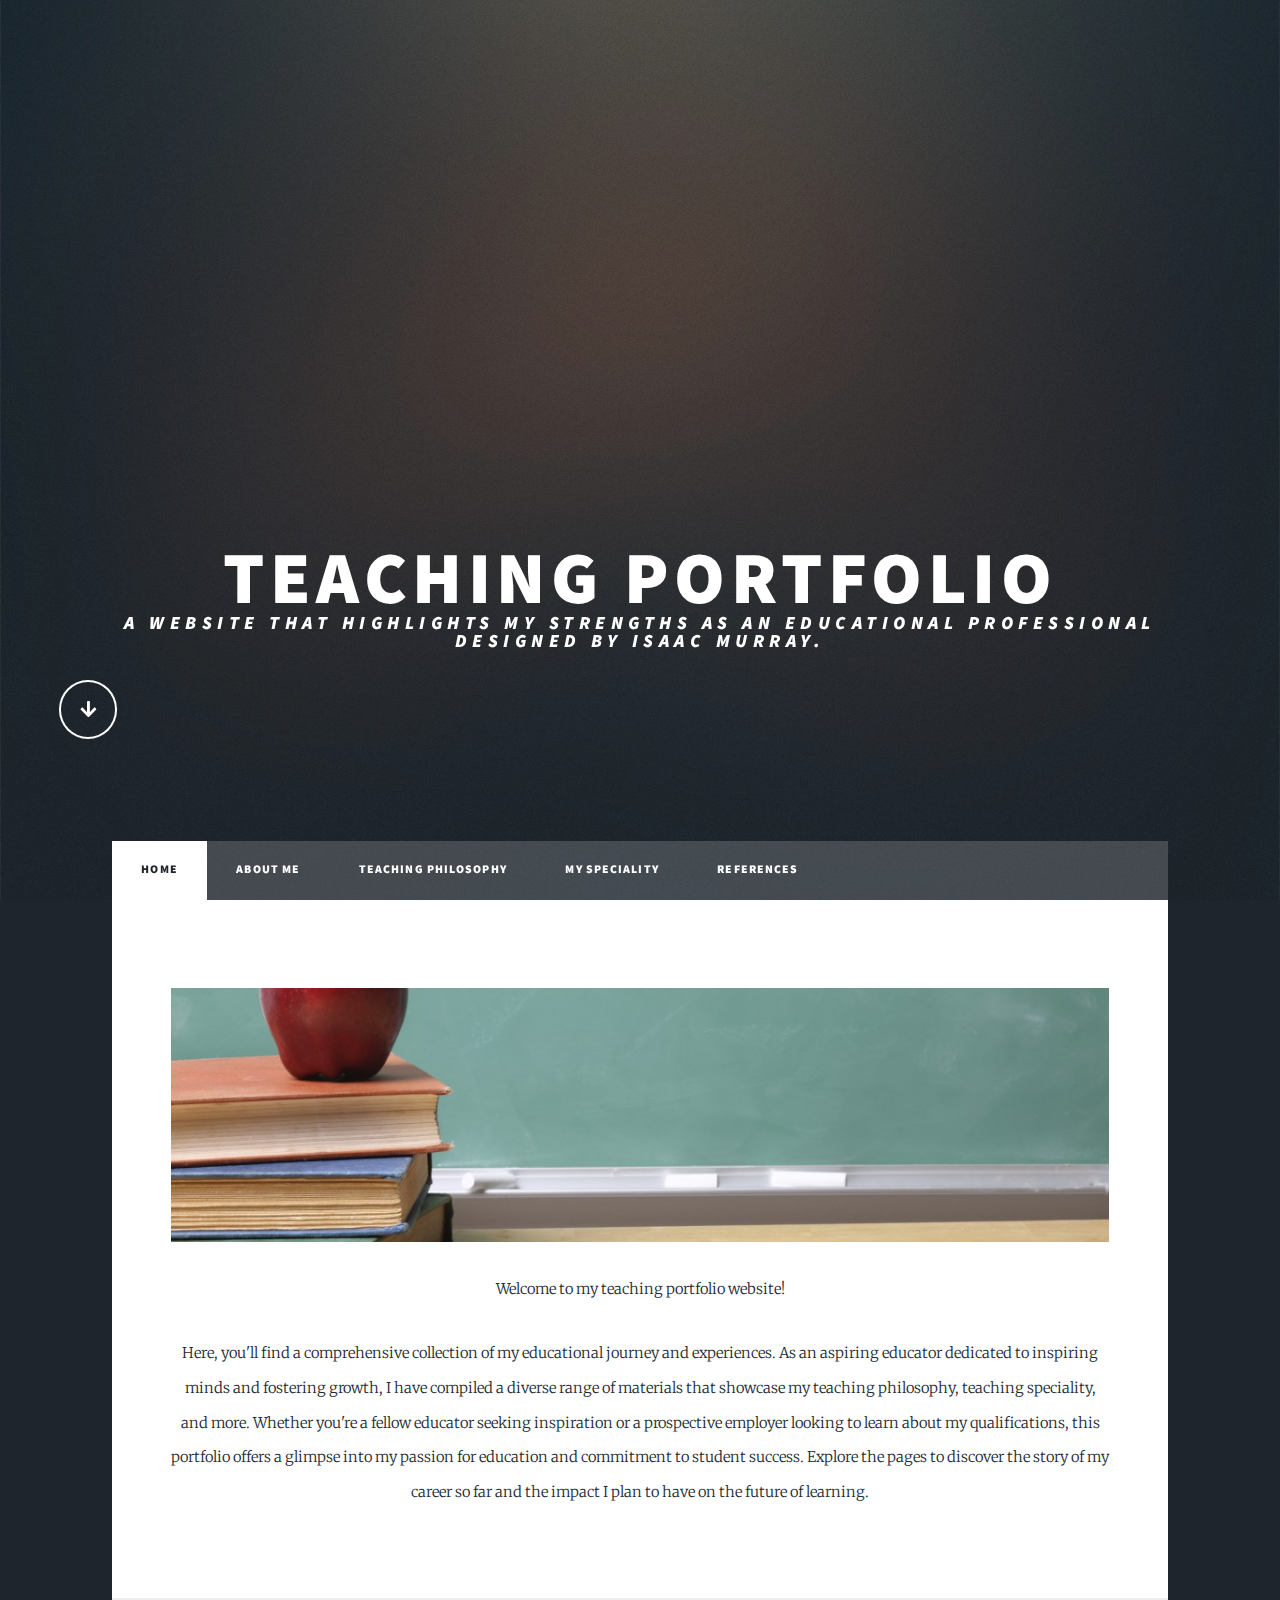
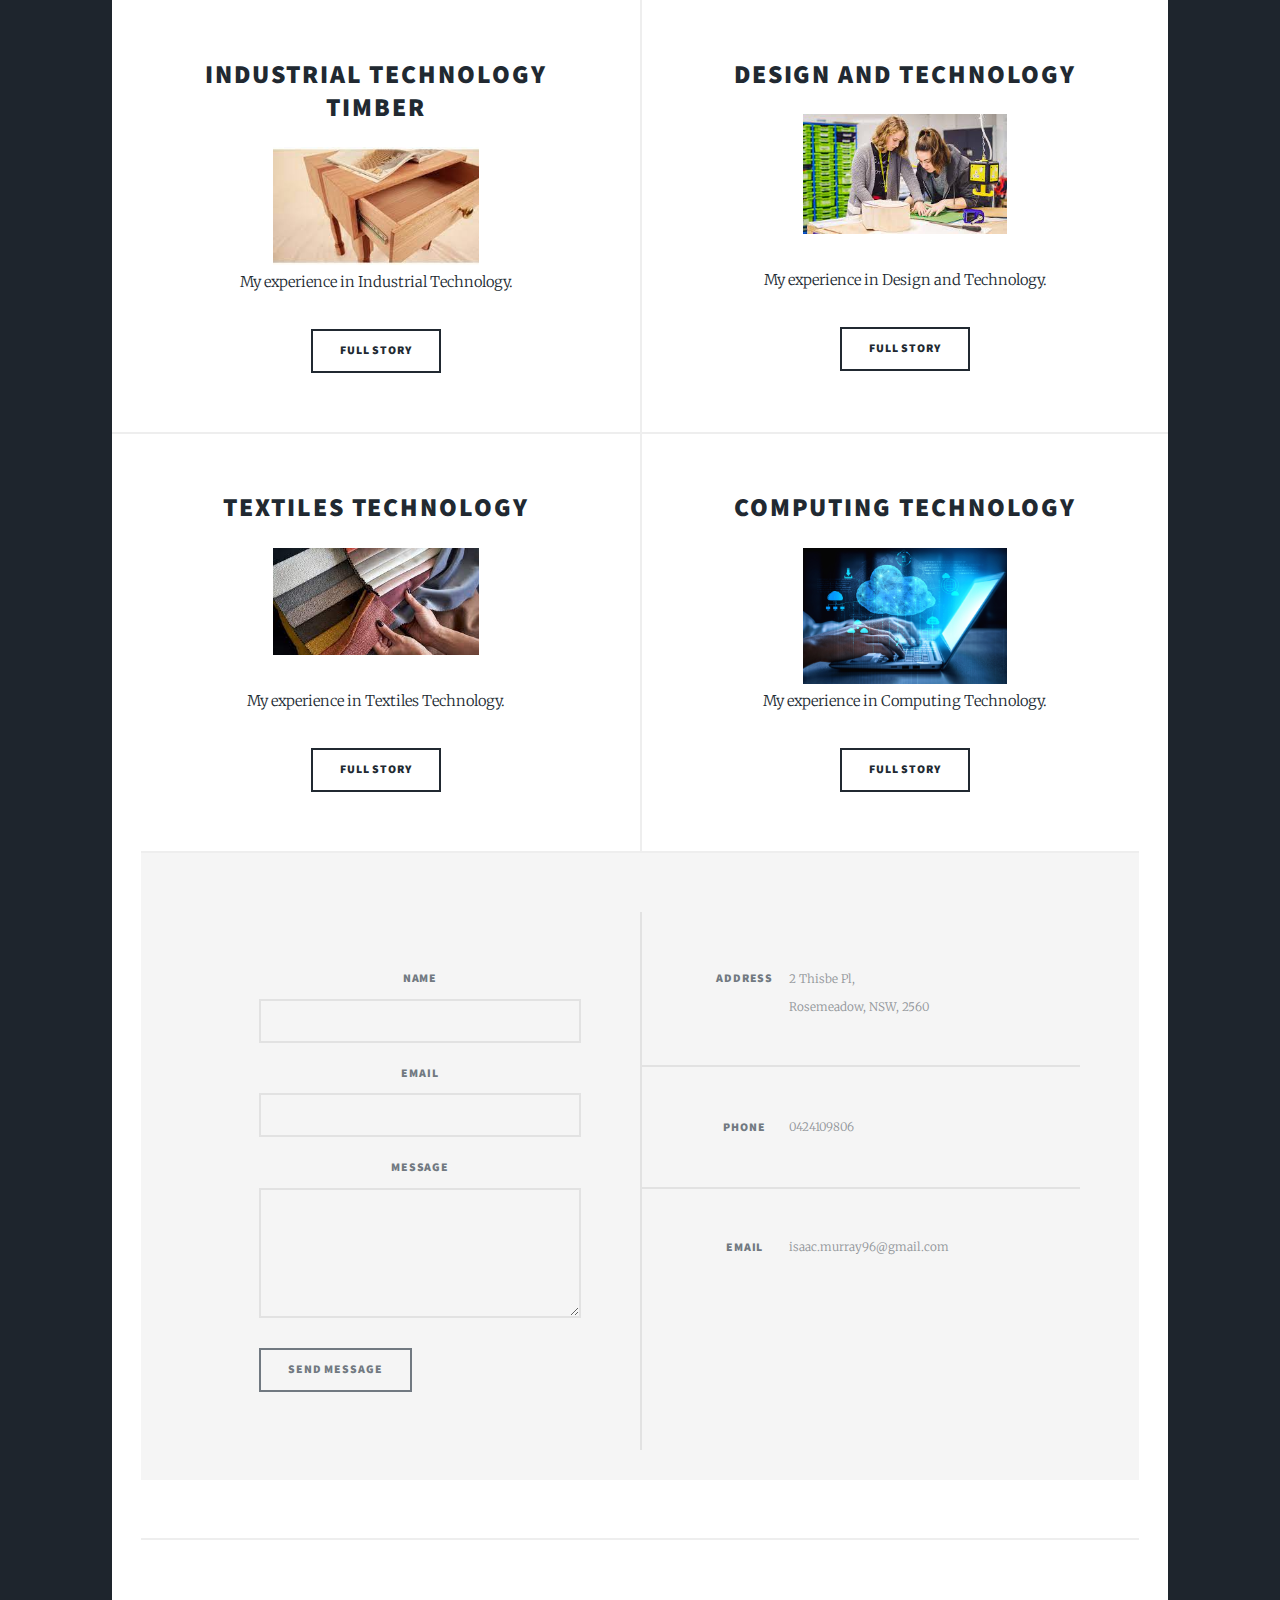
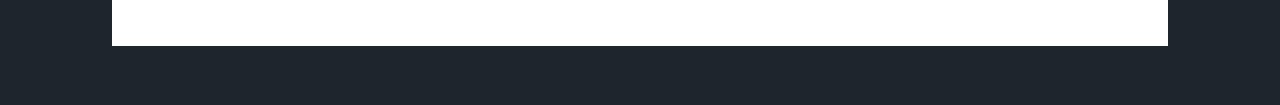
<file: index.html>
<!DOCTYPE HTML>
<!--
	Massively by HTML5 UP
	html5up.net | @ajlkn
	Free for personal and commercial use under the CCA 3.0 license (html5up.net/license)
-->
<html>
	<head>
		<title>Teaching Portfolio By Isaac Murray</title>
		<meta charset="utf-8" />
		<meta name="viewport" content="width=device-width, initial-scale=1, user-scalable=no" />
		<link rel="stylesheet" href="assets/css/main.css" />
		<noscript><link rel="stylesheet" href="assets/css/noscript.css" /></noscript>
	</head>
	<body class="is-preload">

		<!-- Wrapper -->
			<div id="wrapper" class="fade-in">

				<!-- Intro -->
					<div id="intro">
						<h1>Teaching Portfolio<br />
						<p>A website that highlights my strengths as an educational professional <a<br />
						Designed by Isaac Murray</a>.</p>
						<ul class="actions">
							<li><a href="#header" class="button icon solid solo fa-arrow-down scrolly">Continue</a></li>
						</ul>
					</div>

				<!-- Header -->
					<header id="header">
						<a href="index.html" class="logo">Teaching Portfolio</a>
					</header>

				<!-- Nav -->
					<nav id="nav">
						<ul class="links">
							<li class="active"><a href="index.html">Home</a></li>
							<li><a href="AboutMe.html">About Me</a></li>
							<li><a href="TeachingPhilosophy.html">Teaching Philosophy</a></li>
							<li><a href="MySpeciality.html">My Speciality</a></li>
							<li><a href="References.html">References</a></li>
						</ul>
						<!--<ul class="icons">
							<li><a href="#" class="icon brands fa-twitter"><span class="label">Twitter</span></a></li>
							<li><a href="#" class="icon brands fa-facebook-f"><span class="label">Facebook</span></a></li>
							<li><a href="#" class="icon brands fa-instagram"><span class="label">Instagram</span></a></li>
							<li><a href="#" class="icon brands fa-github"><span class="label">GitHub</span></a></li> -->
						</ul>
					</nav>
					<style>
					.imgMain {
						display: block;
						margin-right: auto;
						margin-left: auto;
						width: 100%;
					
					}
					</style>

				<!-- Main -->
					<div id="main">

						<!-- Featured Post -->
							<article class="post featured">
								<!--<header class="major">
									<h2><a href="#">And this is a<br />
									massive headline</a></h2>
									<p>Aenean ornare velit lacus varius enim ullamcorper proin aliquam<br />
									facilisis ante sed etiam magna interdum congue. Lorem ipsum dolor<br />
									amet nullam sed etiam veroeros.</p>-->
								</header>
								<p><img src="images/cropped-education_chalkboard.jpg" class="imgMain"></p>
								<p style="text-align: center;"></p>Welcome to my teaching portfolio website!</center-align></p>
								<p style="text-align: center;">Here, you'll find a comprehensive collection of my educational journey and experiences. As an aspiring educator dedicated to inspiring minds and fostering growth, I have compiled a diverse range of materials that showcase my teaching philosophy, teaching speciality, and more. Whether you're a fellow educator seeking inspiration or a prospective employer looking to learn about my qualifications, this portfolio offers a glimpse into my passion for education and commitment to student success. Explore the pages to discover the story of my career so far and the impact I plan to have on the future of learning.</center-align></p>
								
							</article>

						<!-- Posts -->
							<section class="posts">
								<article>
									<header>
										<!--<span class="date">April 24, 2017</span>-->
										<h2>Industrial Technology Timber<br />
									</header>
									<span class="image fit"><img src="images/industrial technology.jpg" alt="" /></span>
									<p style="text-align: center;">My experience in Industrial Technology.</p>
									<ul class="actions special">
										<li><a href="IndustrialTechnology.html" class="button">Full Story</a></li>
									</ul>
								</article>
								<article>
									<header>
										<!--<span class="date">April 22, 2017</span>-->
										<h2>Design and Technology<br />
									</header>
									<p><span class="image fit"><img src="images/Design and technology.jpg" alt="" /></span></p>
									<p style="text-align: center;">My experience in Design and Technology.</p>
									<ul class="actions special">
										<li><a href="DesignandTechnology.html" class="button">Full Story</a></li>
									</ul>
								</article>
								<article>
									<header>
										<!--<span class="date">April 18, 2017</span>-->
										<h2>Textiles Technology<br />
									</header>
									<p><span class="image fit"><img src="images/textiles technology.jpg" alt="" /></span></p>
									<p style="text-align: center;">My experience in Textiles Technology.</p>
									<ul class="actions special">
										<li><a href="TextilesTechnology.html" class="button">Full Story</a></li>
									</ul>
								</article>
								<article>
									<header>
										<!--<span class="date">April 14, 2017</span>-->
										<h2>Computing Technology<br />
									</header>
									<span class="image fit"><img src="images/computing.jpeg" alt="" /></span>
									<p style="text-align: center;">My experience in Computing Technology.</p>
									<ul class="actions special">
										<li><a href="ICT.html" class="button">Full Story</a></li>
									</ul>
								</article>
							</section>

						<!-- Footer 
							<footer>
								<div class="pagination">
									<a href="#" class="previous">Prev</a>
									<a href="#" class="page active">1</a>
									<a href="#" class="page">2</a>
									<a href="#" class="page">3</a>
									<span class="extra">&hellip;</span>
									<a href="#" class="page">8</a>
									<a href="#" class="page">9</a>
									<a href="#" class="page">10</a>
									<a href="#" class="next">Next</a>
								</div>
							</footer>

					</div>-->

				<!-- Footer -->
					<footer id="footer">
						<section>
							<form method="post" action="#">
								<div class="fields">
									<div class="field">
										<label for="name">Name</label>
										<input type="text" name="name" id="name" />
									</div>
									<div class="field">
										<label for="email">Email</label>
										<input type="text" name="email" id="email" />
									</div>
									<div class="field">
										<label for="message">Message</label>
										<textarea name="message" id="message" rows="3"></textarea>
									</div>
								</div>
								<ul class="actions">
									<li><input type="submit" value="Send Message" /></li>
								</ul>
							</form>
						</section>
						<section class="split contact">
							<section class="alt">
								<h3>Address</h3>
								<p>2 Thisbe Pl,<br />
								Rosemeadow, NSW, 2560</p>
							</section>
							<section>
								<h3>Phone</h3>
								<p>0424109806</p>
							</section>
							<section>
								<h3>Email</h3>
								<p>isaac.murray96@gmail.com</p>
							</section>
						</section>
					</footer>

				<!-- Copyright -->
					<div id="copyright">
						<ul><li>&copy; Teaching Portfolio</li><li>Design: Isaac Murray</a></li></ul>
					</div>

			</div>

		<!-- Scripts -->
			<script src="assets/js/jquery.min.js"></script>
			<script src="assets/js/jquery.scrollex.min.js"></script>
			<script src="assets/js/jquery.scrolly.min.js"></script>
			<script src="assets/js/browser.min.js"></script>
			<script src="assets/js/breakpoints.min.js"></script>
			<script src="assets/js/util.js"></script>
			<script src="assets/js/main.js"></script>

	</body>
</html>
</file>
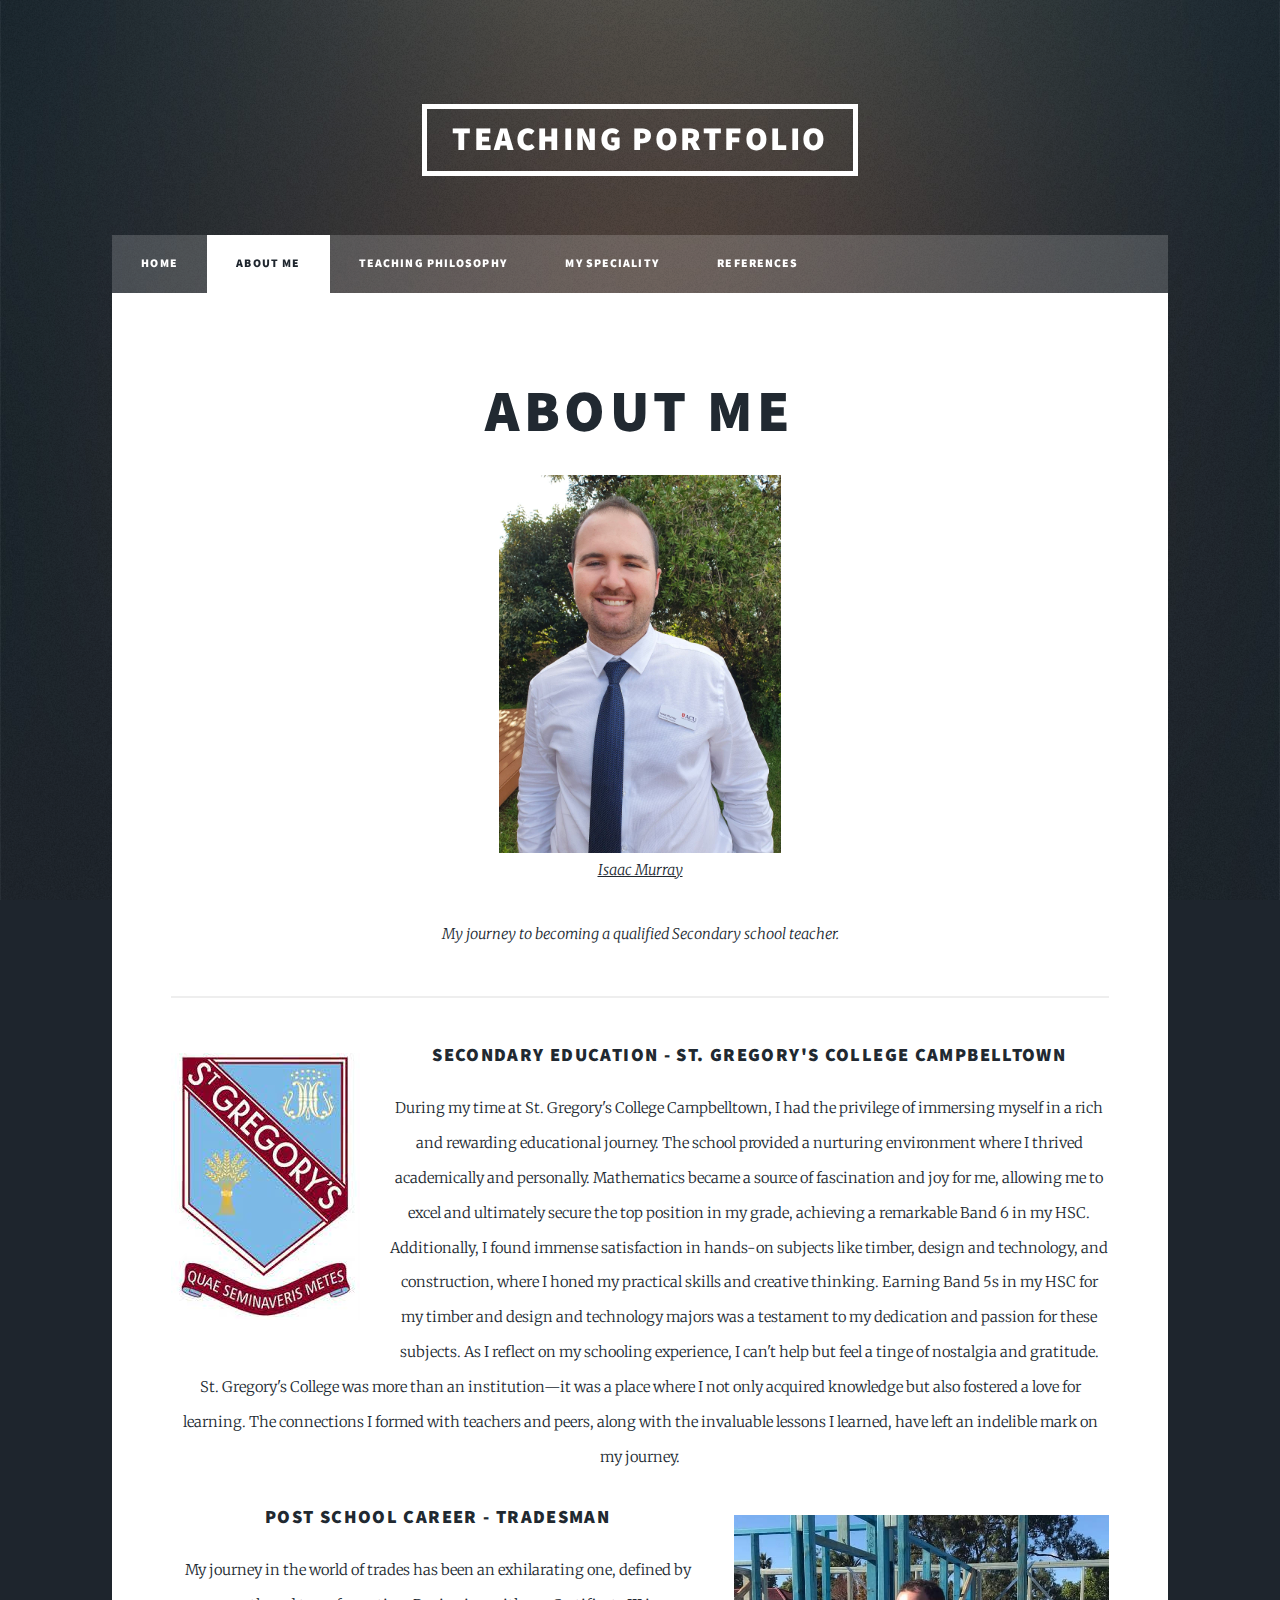
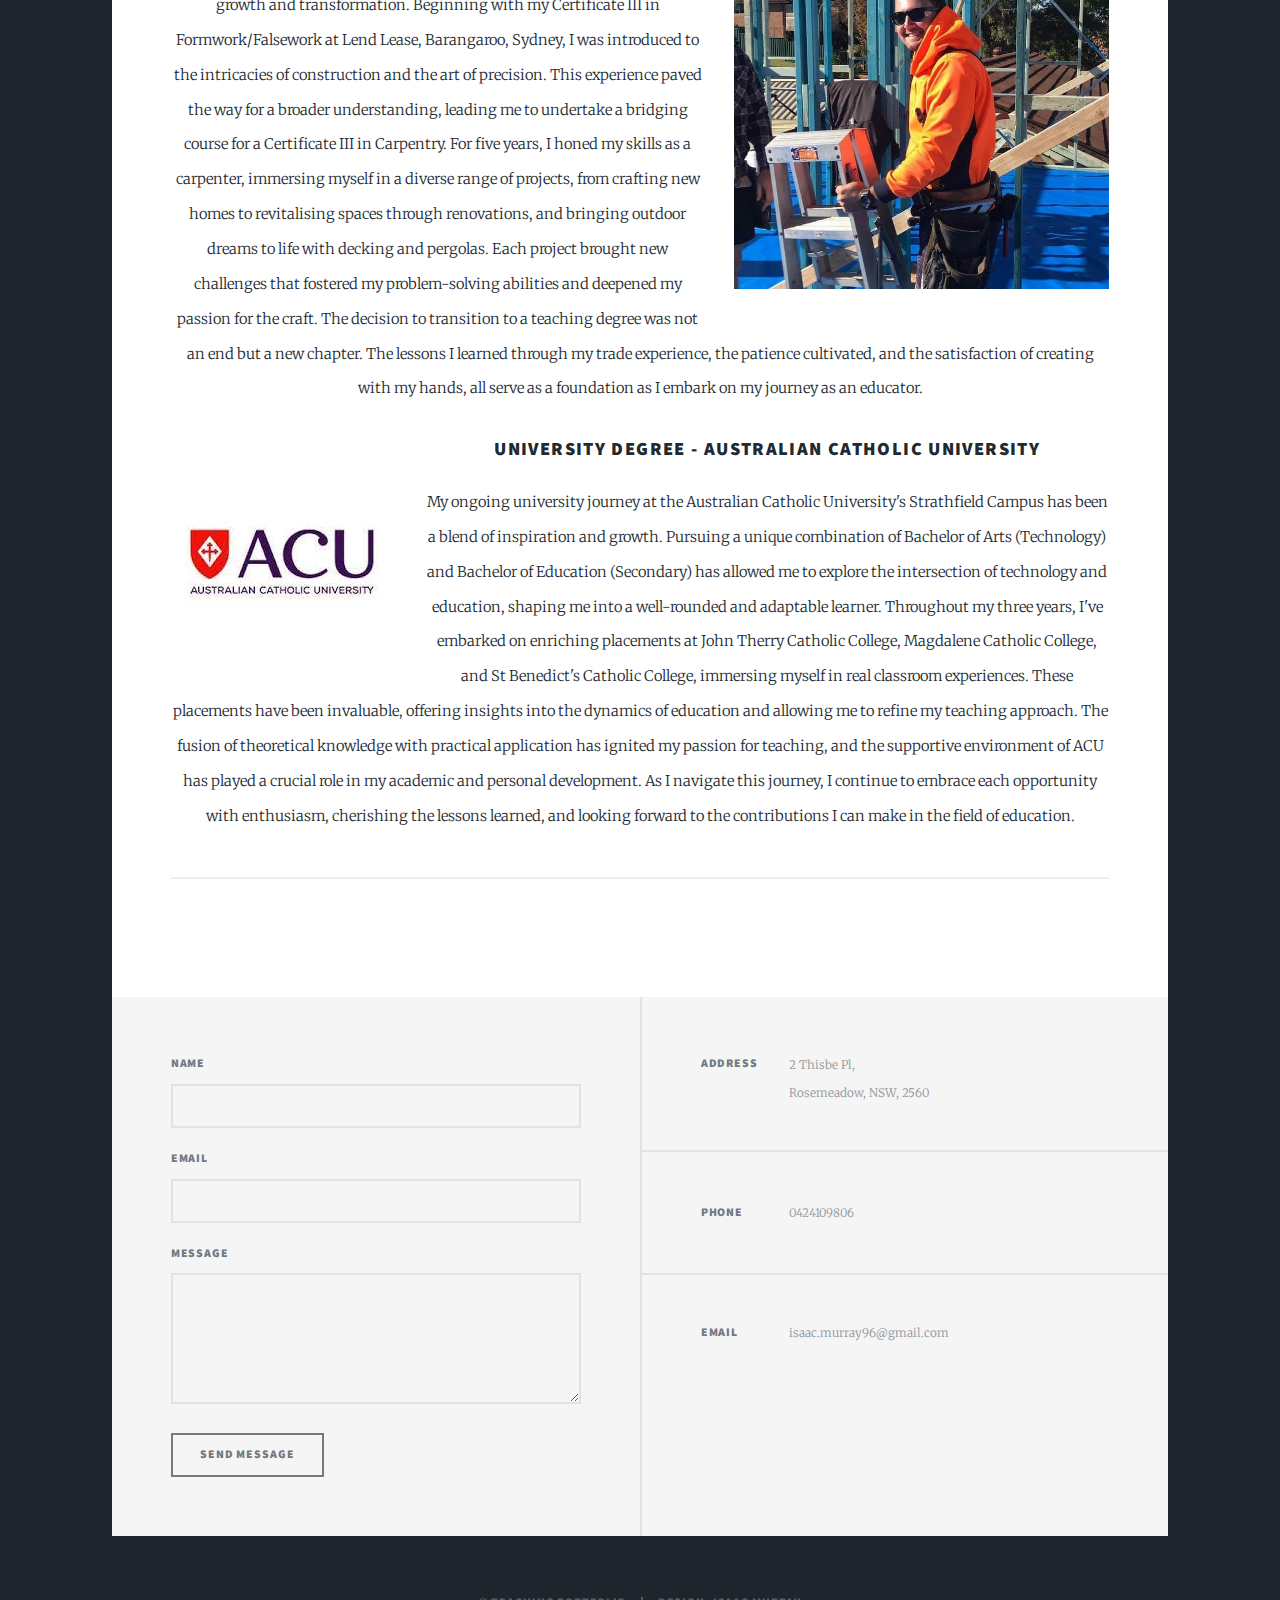
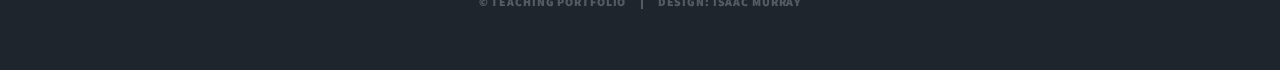
<file: AboutMe.html>
<!DOCTYPE HTML>
<!--
	Massively by HTML5 UP
	html5up.net | @ajlkn
	Free for personal and commercial use under the CCA 3.0 license (html5up.net/license)
-->
<html>
	<head>
		<title>AboutMe page - Teaching Portfolio By Isaac Murray</title>
		<meta charset="utf-8" />
		<meta name="viewport" content="width=device-width, initial-scale=1, user-scalable=no" />
		<link rel="stylesheet" href="assets/css/main.css" />
		<noscript><link rel="stylesheet" href="assets/css/noscript.css" /></noscript>
	</head>
	<body class="is-preload">

		<!-- Wrapper -->
			<div id="wrapper">

				<!-- Header -->
					<header id="header">
						<a href="index.html" class="logo">Teaching Portfolio</a>
					</header>

				<!-- Nav -->
					<nav id="nav">
						<ul class="links">
							<li><a href="index.html">Home</a></li>
							<li class="active"><a href="AboutMe.html">About Me</a></li>
							<li><a href="TeachingPhilosophy.html">Teaching Philosophy</a></li>
							<li><a href="MySpeciality.html">My Speciality</a></li>
							<li><a href="References.html">References</a></li>
						</ul>
						<!--<ul class="icons">
							<li><a href="#" class="icon brands fa-twitter"><span class="label">Twitter</span></a></li>
							<li><a href="#" class="icon brands fa-facebook-f"><span class="label">Facebook</span></a></li>
							<li><a href="#" class="icon brands fa-instagram"><span class="label">Instagram</span></a></li>
							<li><a href="#" class="icon brands fa-github"><span class="label">GitHub</span></a></li> -->
						</ul>
					</nav>

				<!-- Main -->
					<div id="main">

						<!-- Post -->
							<section class="post">
								<header class="major">
									<!--<span class="date">April 25, 2017</span>-->
									<h1>About Me<br /></h1>
								<style>
									.imgSelf {
									display: block;
									margin-right: auto;
									margin-left: auto;
									width: 30%;
					
									}
								</style>	
	
								<p><img src="images/potrait.jpg" class="imgSelf"><u>Isaac Murray</u></p>
								<p>My journey to becoming a qualified Secondary school teacher.</p>
								<hr />
								<!--<d1>
									<h3><dt>SECONDARY EDUCATION - St. Gregory's College Campbelltown</dt></h3>
										<dd>
											<p>During my time at St. Gregory's College Campbelltown, I had the privilege of immersing myself in a rich and rewarding educational journey. The school provided a nurturing environment where I thrived academically and personally. Mathematics became a source of fascination and joy for me, allowing me to excel and ultimately secure the top position in my grade, achieving a remarkable Band 6 in my HSC. Additionally, I found immense satisfaction in hands-on subjects like timber, design and technology, and construction, where I honed my practical skills and creative thinking. Earning Band 5s in my HSC for my timber and design and technology majors was a testament to my dedication and passion for these subjects. As I reflect on my schooling experience, I can't help but feel a tinge of nostalgia and gratitude. St. Gregory's College was more than an institution—it was a place where I not only acquired knowledge but also fostered a love for learning. The connections I formed with teachers and peers, along with the invaluable lessons I learned, have left an indelible mark on my journey.</p>
										</dd>
									<h3>POST SCHOOL CAREER - Tradesman</h3>
										<dd>
											<p>My journey in the world of trades has been an exhilarating one, defined by growth and transformation. Beginning with my Certificate III in Formwork/Falsework at Lend Lease, Barangaroo, Sydney, I was introduced to the intricacies of construction and the art of precision. This experience paved the way for a broader understanding, leading me to undertake a bridging course for a Certificate III in Carpentry. For five years, I honed my skills as a carpenter, immersing myself in a diverse range of projects, from crafting new homes to revitalising spaces through renovations, and bringing outdoor dreams to life with decking and pergolas. Each project brought new challenges that fostered my problem-solving abilities and deepened my passion for the craft. The decision to transition to a teaching degree was not an end but a new chapter. The lessons I learned through my trade experience, the patience cultivated, and the satisfaction of creating with my hands, all serve as a foundation as I embark on my journey as an educator.</p>
										</dd>
									<h3>UNIVERSITY DEGREE - Australian Catholic University</h3>
										<dd>
											<p>My ongoing university journey at the Australian Catholic University's Strathfield Campus has been a blend of inspiration and growth. Pursuing a unique combination of Bachelor of Arts (Technology) and Bachelor of Education (Secondary) has allowed me to explore the intersection of technology and education, shaping me into a well-rounded and adaptable learner. Throughout my three years, I've embarked on enriching placements at John Therry Catholic College, Magdalene Catholic College, and St Benedict's Catholic College, immersing myself in real classroom experiences. These placements have been invaluable, offering insights into the dynamics of education and allowing me to refine my teaching approach. The fusion of theoretical knowledge with practical application has ignited my passion for teaching, and the supportive environment of ACU has played a crucial role in my academic and personal development. As I navigate this journey, I continue to embrace each opportunity with enthusiasm, cherishing the lessons learned, and looking forward to the contributions I can make in the field of education.</p>
										</dd>
								</d1>-->
									<p><span class="image left"><img src="images/stgregs.jpg" alt="" /></span><h3>SECONDARY EDUCATION - St. Gregory's College Campbelltown</h3>
										During my time at St. Gregory's College Campbelltown, I had the privilege of immersing myself in a rich and rewarding educational journey. The school provided a nurturing environment where I thrived academically and personally. Mathematics became a source of fascination and joy for me, allowing me to excel and ultimately secure the top position in my grade, achieving a remarkable Band 6 in my HSC. Additionally, I found immense satisfaction in hands-on subjects like timber, design and technology, and construction, where I honed my practical skills and creative thinking. Earning Band 5s in my HSC for my timber and design and technology majors was a testament to my dedication and passion for these subjects. As I reflect on my schooling experience, I can't help but feel a tinge of nostalgia and gratitude. St. Gregory's College was more than an institution—it was a place where I not only acquired knowledge but also fostered a love for learning. The connections I formed with teachers and peers, along with the invaluable lessons I learned, have left an indelible mark on my journey.</p>
									<p><span class="image right"><img src="images/working photo.jpg" alt="" /></span><h3>POST SCHOOL CAREER - Tradesman</h3>
										My journey in the world of trades has been an exhilarating one, defined by growth and transformation. Beginning with my Certificate III in Formwork/Falsework at Lend Lease, Barangaroo, Sydney, I was introduced to the intricacies of construction and the art of precision. This experience paved the way for a broader understanding, leading me to undertake a bridging course for a Certificate III in Carpentry. For five years, I honed my skills as a carpenter, immersing myself in a diverse range of projects, from crafting new homes to revitalising spaces through renovations, and bringing outdoor dreams to life with decking and pergolas. Each project brought new challenges that fostered my problem-solving abilities and deepened my passion for the craft. The decision to transition to a teaching degree was not an end but a new chapter. The lessons I learned through my trade experience, the patience cultivated, and the satisfaction of creating with my hands, all serve as a foundation as I embark on my journey as an educator.</p>
									<p><span class="image left"><img src="images/ACU.jpg" alt="" /></span><h3>UNIVERSITY DEGREE - Australian Catholic University</h3>
										My ongoing university journey at the Australian Catholic University's Strathfield Campus has been a blend of inspiration and growth. Pursuing a unique combination of Bachelor of Arts (Technology) and Bachelor of Education (Secondary) has allowed me to explore the intersection of technology and education, shaping me into a well-rounded and adaptable learner. Throughout my three years, I've embarked on enriching placements at John Therry Catholic College, Magdalene Catholic College, and St Benedict's Catholic College, immersing myself in real classroom experiences. These placements have been invaluable, offering insights into the dynamics of education and allowing me to refine my teaching approach. The fusion of theoretical knowledge with practical application has ignited my passion for teaching, and the supportive environment of ACU has played a crucial role in my academic and personal development. As I navigate this journey, I continue to embrace each opportunity with enthusiasm, cherishing the lessons learned, and looking forward to the contributions I can make in the field of education.</p>

									<hr />

					</div>
					

				<!-- Footer -->
					<footer id="footer">
						<section>
							<form method="post" action="#">
								<div class="fields">
									<div class="field">
										<label for="name">Name</label>
										<input type="text" name="name" id="name" />
									</div>
									<div class="field">
										<label for="email">Email</label>
										<input type="text" name="email" id="email" />
									</div>
									<div class="field">
										<label for="message">Message</label>
										<textarea name="message" id="message" rows="3"></textarea>
									</div>
								</div>
								<ul class="actions">
									<li><input type="submit" value="Send Message" /></li>
								</ul>
							</form>
						</section>
						<section class="split contact">
							<section class="alt">
								<h3>Address</h3>
								<p>2 Thisbe Pl,<br />
								Rosemeadow, NSW, 2560</p>
							</section>
							<section>
								<h3>Phone</h3>
								<p>0424109806</p>
							</section>
							<section>
								<h3>Email</h3>
								<p>isaac.murray96@gmail.com</p>
							</section>
						</section>
					</footer>

				<!-- Copyright -->
					<div id="copyright">
						<ul><li>&copy; Teaching Portfolio</li><li>Design: Isaac Murray</a></li></ul>
					</div>

			</div>

		<!-- Scripts -->
			<script src="assets/js/jquery.min.js"></script>
			<script src="assets/js/jquery.scrollex.min.js"></script>
			<script src="assets/js/jquery.scrolly.min.js"></script>
			<script src="assets/js/browser.min.js"></script>
			<script src="assets/js/breakpoints.min.js"></script>
			<script src="assets/js/util.js"></script>
			<script src="assets/js/main.js"></script>

	</body>
</html>
</file>
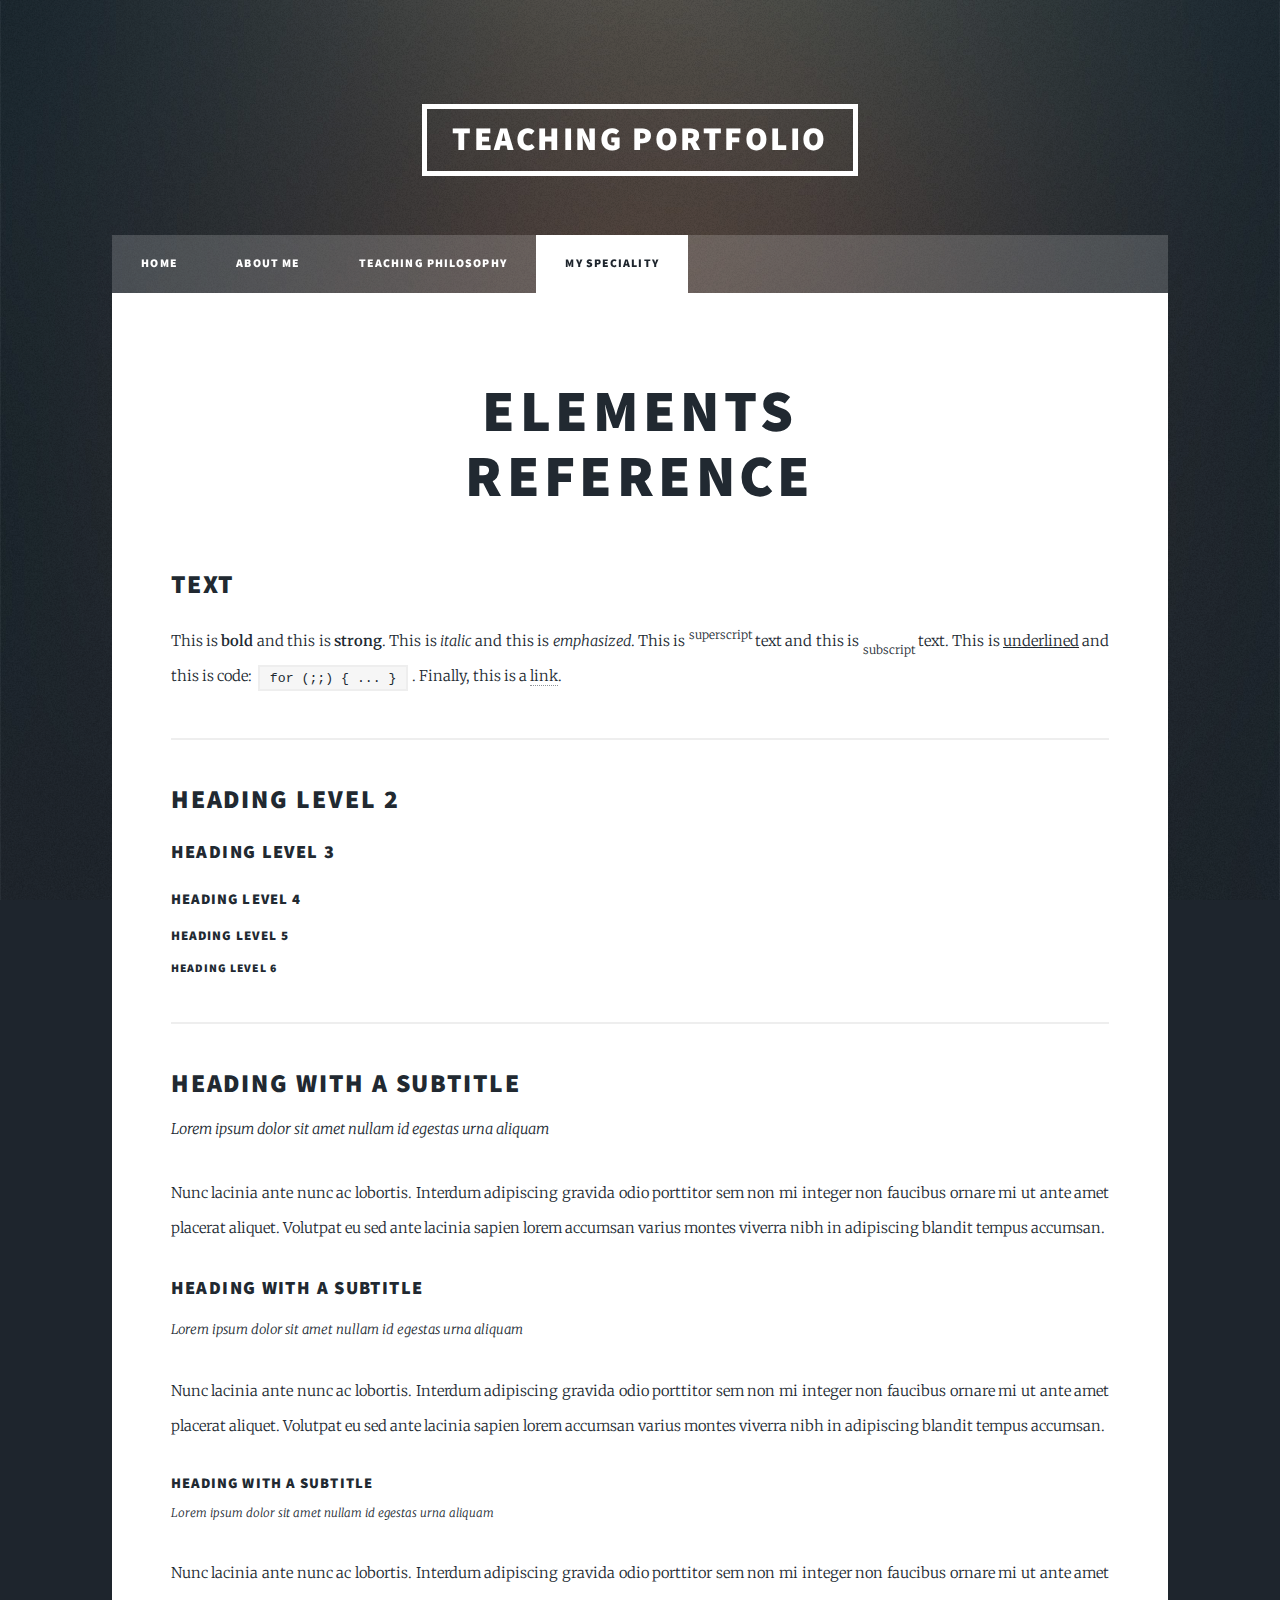
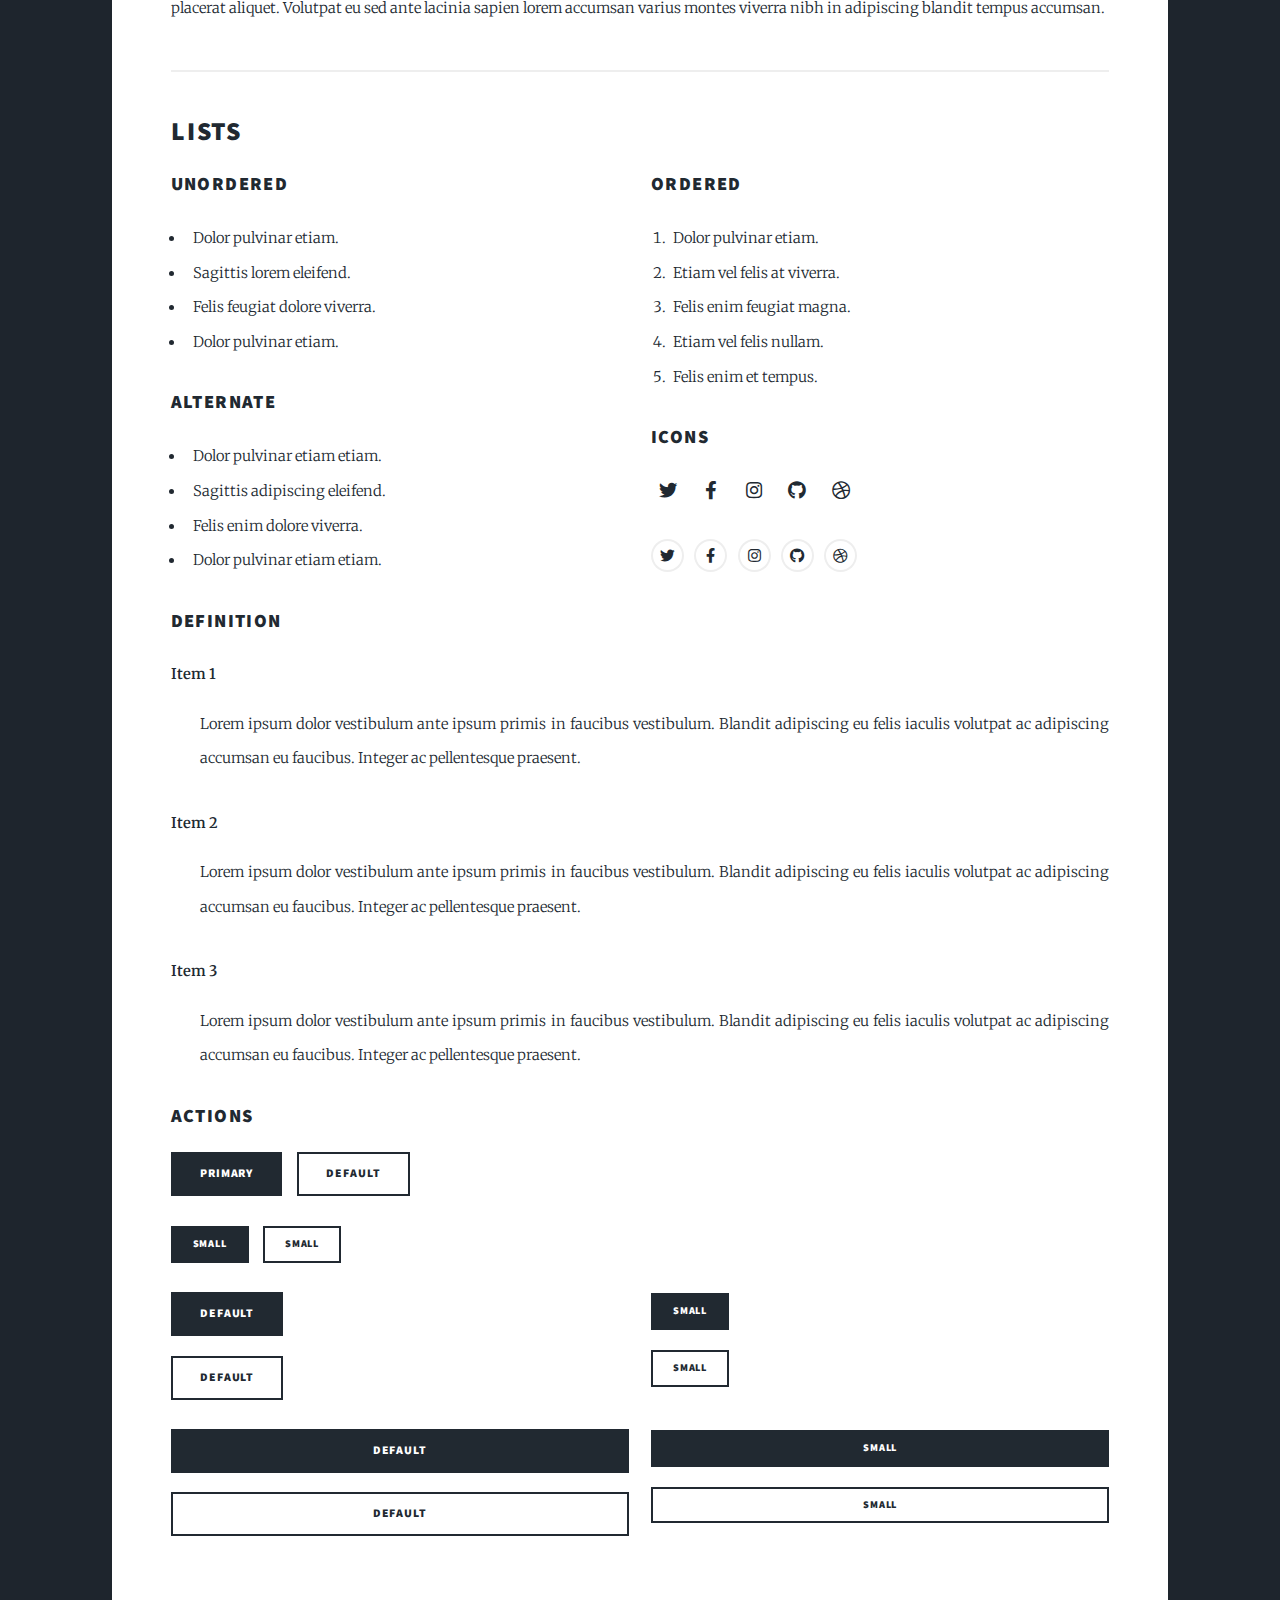
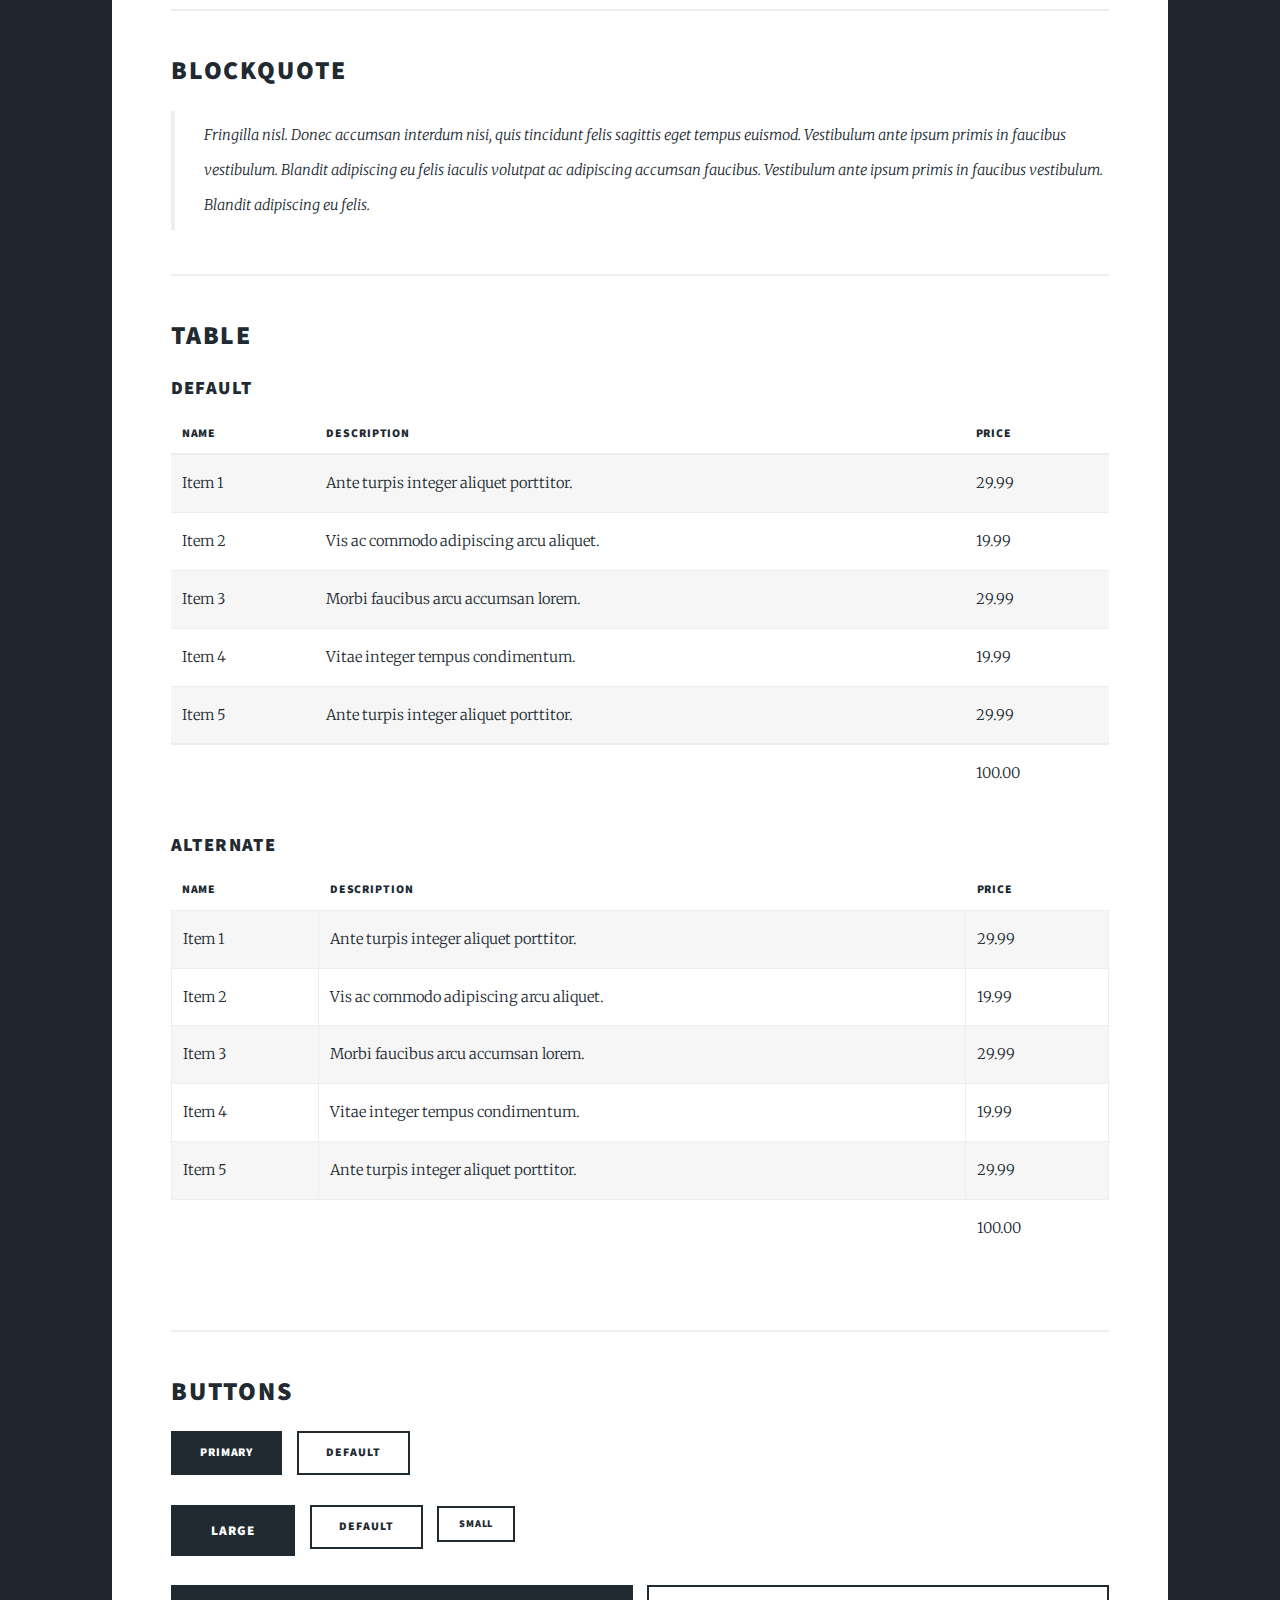
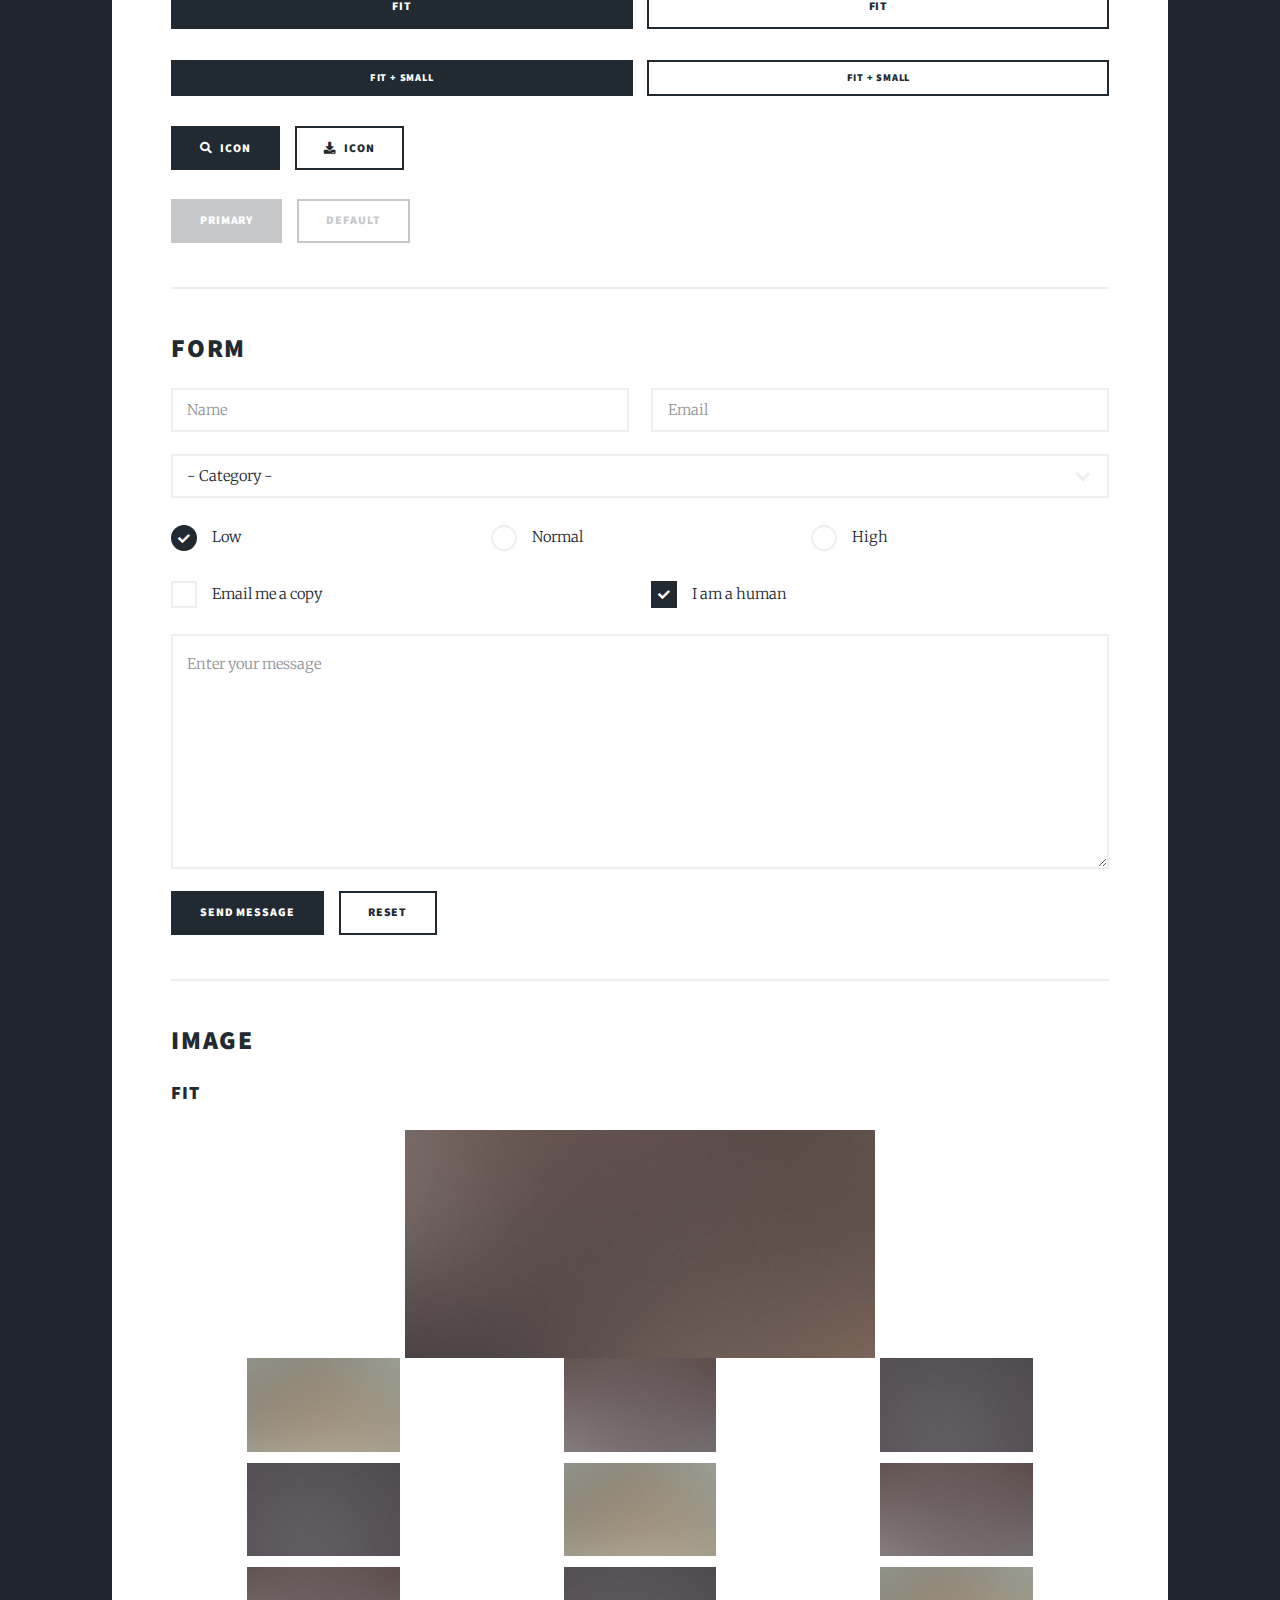
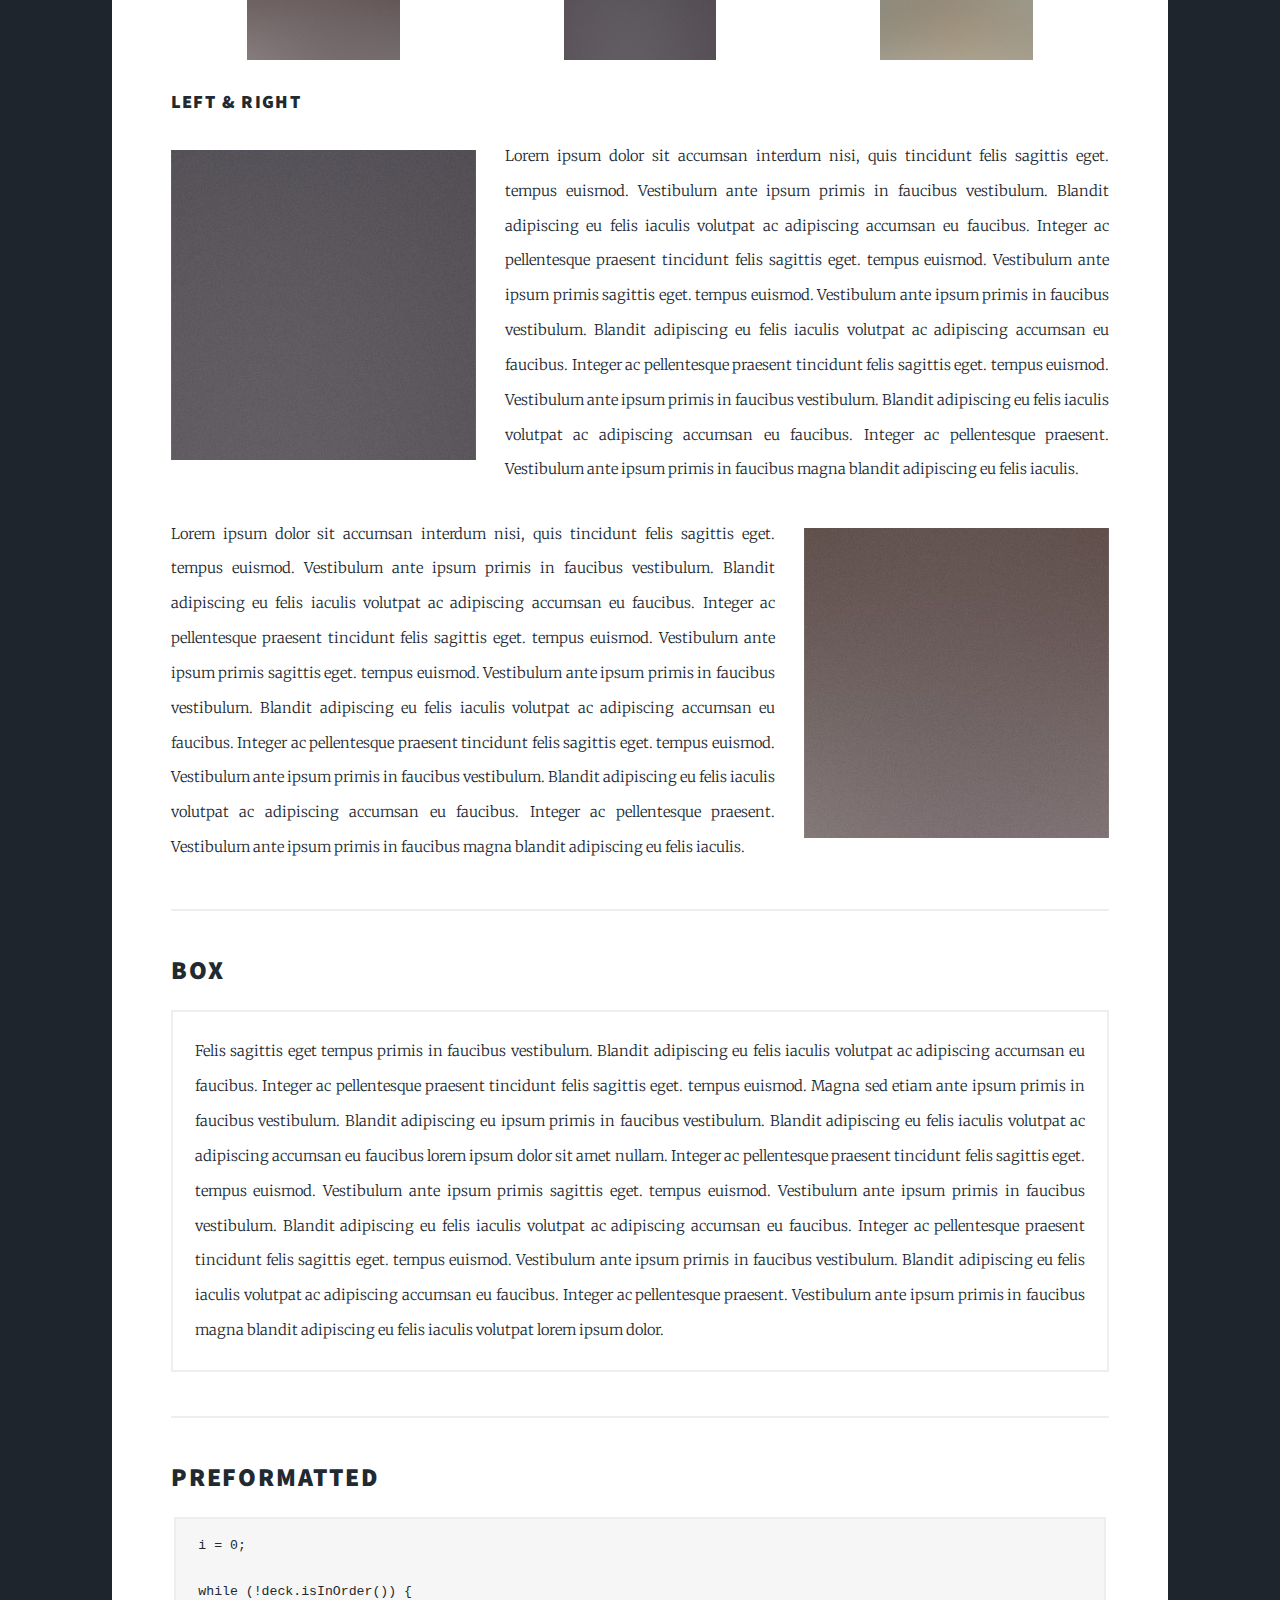
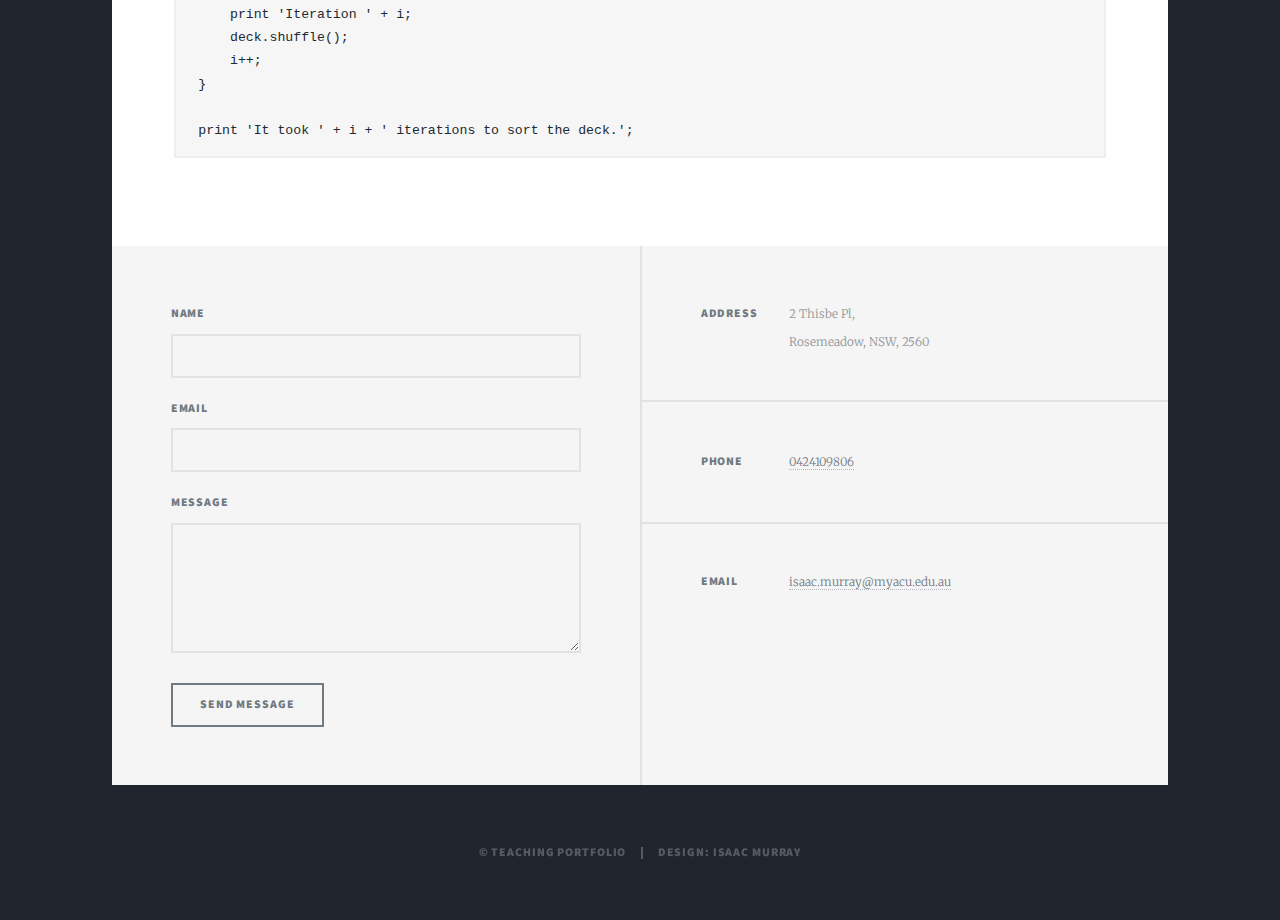
<file: ElementsReference.html>
<!DOCTYPE HTML>
<!--
	Massively by HTML5 UP
	html5up.net | @ajlkn
	Free for personal and commercial use under the CCA 3.0 license (html5up.net/license)
-->
<html>
	<head>
		<title>MySpeciality page - Teaching Portfolio By Isaac Murray</title>
		<meta charset="utf-8" />
		<meta name="viewport" content="width=device-width, initial-scale=1, user-scalable=no" />
		<link rel="stylesheet" href="assets/css/main.css" />
		<noscript><link rel="stylesheet" href="assets/css/noscript.css" /></noscript>
	</head>
	<body class="is-preload">

		<!-- Wrapper -->
			<div id="wrapper">

				<!-- Header -->
					<header id="header">
						<a href="index.html" class="logo">Teaching Portfolio</a>
					</header>

				<!-- Nav -->
					<nav id="nav">
						<ul class="links">
							<li><a href="Home.html">Home</a></li>
							<li><a href="AboutMe.html">About Me</a></li>
							<li><a href="TeachingPhilosophy.html">Teaching Philosophy</a></li>
							<li class="active"><a href="MySpeciality.html">My Speciality</a></li>
						</ul>
						<!--<ul class="icons">
							<li><a href="#" class="icon brands fa-twitter"><span class="label">Twitter</span></a></li>
							<li><a href="#" class="icon brands fa-facebook-f"><span class="label">Facebook</span></a></li>
							<li><a href="#" class="icon brands fa-instagram"><span class="label">Instagram</span></a></li>
							<li><a href="#" class="icon brands fa-github"><span class="label">GitHub</span></a></li> -->
						</ul>
					</nav>

				<!-- Main -->
					<div id="main">

						<!-- Post -->
							<section class="post">
								<header class="major">
									<h1>Elements<br />
									Reference</h1>
								</header>

								<!-- Text stuff -->
									<h2>Text</h2>
									<p>This is <b>bold</b> and this is <strong>strong</strong>. This is <i>italic</i> and this is <em>emphasized</em>.
									This is <sup>superscript</sup> text and this is <sub>subscript</sub> text.
									This is <u>underlined</u> and this is code: <code>for (;;) { ... }</code>.
									Finally, this is a <a href="#">link</a>.</p>
									<hr />
									<h2>Heading Level 2</h2>
									<h3>Heading Level 3</h3>
									<h4>Heading Level 4</h4>
									<h5>Heading Level 5</h5>
									<h6>Heading Level 6</h6>
									<hr />
									<header>
										<h2>Heading with a Subtitle</h2>
										<p>Lorem ipsum dolor sit amet nullam id egestas urna aliquam</p>
									</header>
									<p>Nunc lacinia ante nunc ac lobortis. Interdum adipiscing gravida odio porttitor sem non mi integer non faucibus ornare mi ut ante amet placerat aliquet. Volutpat eu sed ante lacinia sapien lorem accumsan varius montes viverra nibh in adipiscing blandit tempus accumsan.</p>
									<header>
										<h3>Heading with a Subtitle</h3>
										<p>Lorem ipsum dolor sit amet nullam id egestas urna aliquam</p>
									</header>
									<p>Nunc lacinia ante nunc ac lobortis. Interdum adipiscing gravida odio porttitor sem non mi integer non faucibus ornare mi ut ante amet placerat aliquet. Volutpat eu sed ante lacinia sapien lorem accumsan varius montes viverra nibh in adipiscing blandit tempus accumsan.</p>
									<header>
										<h4>Heading with a Subtitle</h4>
										<p>Lorem ipsum dolor sit amet nullam id egestas urna aliquam</p>
									</header>
									<p>Nunc lacinia ante nunc ac lobortis. Interdum adipiscing gravida odio porttitor sem non mi integer non faucibus ornare mi ut ante amet placerat aliquet. Volutpat eu sed ante lacinia sapien lorem accumsan varius montes viverra nibh in adipiscing blandit tempus accumsan.</p>

									<hr />

								<!-- Lists -->
									<h2>Lists</h2>
									<div class="row">
										<div class="col-6 col-12-small">

											<h3>Unordered</h3>
											<ul>
												<li>Dolor pulvinar etiam.</li>
												<li>Sagittis lorem eleifend.</li>
												<li>Felis feugiat dolore viverra.</li>
												<li>Dolor pulvinar etiam.</li>
											</ul>

											<h3>Alternate</h3>
											<ul class="alt">
												<li>Dolor pulvinar etiam etiam.</li>
												<li>Sagittis adipiscing eleifend.</li>
												<li>Felis enim dolore viverra.</li>
												<li>Dolor pulvinar etiam etiam.</li>
											</ul>

										</div>
										<div class="col-6 col-12-small">

											<h3>Ordered</h3>
											<ol>
												<li>Dolor pulvinar etiam.</li>
												<li>Etiam vel felis at viverra.</li>
												<li>Felis enim feugiat magna.</li>
												<li>Etiam vel felis nullam.</li>
												<li>Felis enim et tempus.</li>
											</ol>

											<h3>Icons</h3>
											<ul class="icons">
												<li><a href="#" class="icon brands fa-twitter"><span class="label">Twitter</span></a></li>
												<li><a href="#" class="icon brands fa-facebook-f"><span class="label">Facebook</span></a></li>
												<li><a href="#" class="icon brands fa-instagram"><span class="label">Instagram</span></a></li>
												<li><a href="#" class="icon brands fa-github"><span class="label">Github</span></a></li>
												<li><a href="#" class="icon brands fa-dribbble"><span class="label">Dribbble</span></a></li>
											</ul>
											<ul class="icons alt">
												<li><a href="#" class="icon brands alt fa-twitter"><span class="label">Twitter</span></a></li>
												<li><a href="#" class="icon brands alt fa-facebook-f"><span class="label">Facebook</span></a></li>
												<li><a href="#" class="icon brands alt fa-instagram"><span class="label">Instagram</span></a></li>
												<li><a href="#" class="icon brands alt fa-github"><span class="label">Github</span></a></li>
												<li><a href="#" class="icon brands alt fa-dribbble"><span class="label">Dribbble</span></a></li>
											</ul>

										</div>
									</div>
									<h3>Definition</h3>
									<dl>
										<dt>Item 1</dt>
										<dd>
											<p>Lorem ipsum dolor vestibulum ante ipsum primis in faucibus vestibulum. Blandit adipiscing eu felis iaculis volutpat ac adipiscing accumsan eu faucibus. Integer ac pellentesque praesent.</p>
										</dd>
										<dt>Item 2</dt>
										<dd>
											<p>Lorem ipsum dolor vestibulum ante ipsum primis in faucibus vestibulum. Blandit adipiscing eu felis iaculis volutpat ac adipiscing accumsan eu faucibus. Integer ac pellentesque praesent.</p>
										</dd>
										<dt>Item 3</dt>
										<dd>
											<p>Lorem ipsum dolor vestibulum ante ipsum primis in faucibus vestibulum. Blandit adipiscing eu felis iaculis volutpat ac adipiscing accumsan eu faucibus. Integer ac pellentesque praesent.</p>
										</dd>
									</dl>

									<h3>Actions</h3>
									<ul class="actions">
										<li><a href="#" class="button primary">Primary</a></li>
										<li><a href="#" class="button">Default</a></li>
									</ul>
									<ul class="actions small">
										<li><a href="#" class="button primary small">Small</a></li>
										<li><a href="#" class="button small">Small</a></li>
									</ul>
									<div class="row">
										<div class="col-6 col-12-small">
											<ul class="actions stacked">
												<li><a href="#" class="button primary">Default</a></li>
												<li><a href="#" class="button">Default</a></li>
											</ul>
										</div>
										<div class="col-6 col-12-small">
											<ul class="actions stacked">
												<li><a href="#" class="button primary small">Small</a></li>
												<li><a href="#" class="button small">Small</a></li>
											</ul>
										</div>
									</div>
									<div class="row">
										<div class="col-6 col-12-small">
											<ul class="actions stacked">
												<li><a href="#" class="button primary fit">Default</a></li>
												<li><a href="#" class="button fit">Default</a></li>
											</ul>
										</div>
										<div class="col-6 col-12-small">
											<ul class="actions stacked">
												<li><a href="#" class="button primary small fit">Small</a></li>
												<li><a href="#" class="button small fit">Small</a></li>
											</ul>
										</div>
									</div>

									<hr />

								<!-- Blockquote -->
									<h2>Blockquote</h2>
									<blockquote>Fringilla nisl. Donec accumsan interdum nisi, quis tincidunt felis sagittis eget tempus euismod. Vestibulum ante ipsum primis in faucibus vestibulum. Blandit adipiscing eu felis iaculis volutpat ac adipiscing accumsan faucibus. Vestibulum ante ipsum primis in faucibus vestibulum. Blandit adipiscing eu felis.</blockquote>

									<hr />

								<!-- Table -->
									<h2>Table</h2>

									<h3>Default</h3>
									<div class="table-wrapper">
										<table>
											<thead>
												<tr>
													<th>Name</th>
													<th>Description</th>
													<th>Price</th>
												</tr>
											</thead>
											<tbody>
												<tr>
													<td>Item 1</td>
													<td>Ante turpis integer aliquet porttitor.</td>
													<td>29.99</td>
												</tr>
												<tr>
													<td>Item 2</td>
													<td>Vis ac commodo adipiscing arcu aliquet.</td>
													<td>19.99</td>
												</tr>
												<tr>
													<td>Item 3</td>
													<td> Morbi faucibus arcu accumsan lorem.</td>
													<td>29.99</td>
												</tr>
												<tr>
													<td>Item 4</td>
													<td>Vitae integer tempus condimentum.</td>
													<td>19.99</td>
												</tr>
												<tr>
													<td>Item 5</td>
													<td>Ante turpis integer aliquet porttitor.</td>
													<td>29.99</td>
												</tr>
											</tbody>
											<tfoot>
												<tr>
													<td colspan="2"></td>
													<td>100.00</td>
												</tr>
											</tfoot>
										</table>
									</div>

									<h3>Alternate</h3>
									<div class="table-wrapper">
										<table class="alt">
											<thead>
												<tr>
													<th>Name</th>
													<th>Description</th>
													<th>Price</th>
												</tr>
											</thead>
											<tbody>
												<tr>
													<td>Item 1</td>
													<td>Ante turpis integer aliquet porttitor.</td>
													<td>29.99</td>
												</tr>
												<tr>
													<td>Item 2</td>
													<td>Vis ac commodo adipiscing arcu aliquet.</td>
													<td>19.99</td>
												</tr>
												<tr>
													<td>Item 3</td>
													<td> Morbi faucibus arcu accumsan lorem.</td>
													<td>29.99</td>
												</tr>
												<tr>
													<td>Item 4</td>
													<td>Vitae integer tempus condimentum.</td>
													<td>19.99</td>
												</tr>
												<tr>
													<td>Item 5</td>
													<td>Ante turpis integer aliquet porttitor.</td>
													<td>29.99</td>
												</tr>
											</tbody>
											<tfoot>
												<tr>
													<td colspan="2"></td>
													<td>100.00</td>
												</tr>
											</tfoot>
										</table>
									</div>

									<hr />

								<!-- Buttons -->
									<h2>Buttons</h2>
									<ul class="actions">
										<li><a href="#" class="button primary">Primary</a></li>
										<li><a href="#" class="button">Default</a></li>
									</ul>
									<ul class="actions">
										<li><a href="#" class="button primary large">Large</a></li>
										<li><a href="#" class="button">Default</a></li>
										<li><a href="#" class="button small">Small</a></li>
									</ul>
									<ul class="actions fit">
										<li><a href="#" class="button primary fit">Fit</a></li>
										<li><a href="#" class="button fit">Fit</a></li>
									</ul>
									<ul class="actions fit small">
										<li><a href="#" class="button primary fit small">Fit + Small</a></li>
										<li><a href="#" class="button fit small">Fit + Small</a></li>
									</ul>
									<ul class="actions">
										<li><a href="#" class="button primary icon solid fa-search">Icon</a></li>
										<li><a href="#" class="button icon solid fa-download">Icon</a></li>
									</ul>
									<ul class="actions">
										<li><span class="button primary disabled">Primary</span></li>
										<li><span class="button disabled">Default</span></li>
									</ul>

									<hr />

								<!-- Form -->
									<h2>Form</h2>

									<form method="post" action="#">
										<div class="row gtr-uniform">
											<div class="col-6 col-12-xsmall">
												<input type="text" name="demo-name" id="demo-name" value="" placeholder="Name" />
											</div>
											<div class="col-6 col-12-xsmall">
												<input type="email" name="demo-email" id="demo-email" value="" placeholder="Email" />
											</div>
											<!-- Break -->
											<div class="col-12">
												<select name="demo-category" id="demo-category">
													<option value="">- Category -</option>
													<option value="1">Manufacturing</option>
													<option value="1">Shipping</option>
													<option value="1">Administration</option>
													<option value="1">Human Resources</option>
												</select>
											</div>
											<!-- Break -->
											<div class="col-4 col-12-small">
												<input type="radio" id="demo-priority-low" name="demo-priority" checked>
												<label for="demo-priority-low">Low</label>
											</div>
											<div class="col-4 col-12-small">
												<input type="radio" id="demo-priority-normal" name="demo-priority">
												<label for="demo-priority-normal">Normal</label>
											</div>
											<div class="col-4 col-12-small">
												<input type="radio" id="demo-priority-high" name="demo-priority">
												<label for="demo-priority-high">High</label>
											</div>
											<!-- Break -->
											<div class="col-6 col-12-small">
												<input type="checkbox" id="demo-copy" name="demo-copy">
												<label for="demo-copy">Email me a copy</label>
											</div>
											<div class="col-6 col-12-small">
												<input type="checkbox" id="demo-human" name="demo-human" checked>
												<label for="demo-human">I am a human</label>
											</div>
											<!-- Break -->
											<div class="col-12">
												<textarea name="demo-message" id="demo-message" placeholder="Enter your message" rows="6"></textarea>
											</div>
											<!-- Break -->
											<div class="col-12">
												<ul class="actions">
													<li><input type="submit" value="Send Message" class="primary" /></li>
													<li><input type="reset" value="Reset" /></li>
												</ul>
											</div>
										</div>
									</form>

									<hr />

								<!-- Image -->
									<h2>Image</h2>

									<h3>Fit</h3>
									<span class="image fit"><img src="images/pic01.jpg" alt="" /></span>
									<div class="box alt">
										<div class="row gtr-50 gtr-uniform">
											<div class="col-4"><span class="image fit"><img src="images/pic02.jpg" alt="" /></span></div>
											<div class="col-4"><span class="image fit"><img src="images/pic03.jpg" alt="" /></span></div>
											<div class="col-4"><span class="image fit"><img src="images/pic04.jpg" alt="" /></span></div>
											<!-- Break -->
											<div class="col-4"><span class="image fit"><img src="images/pic04.jpg" alt="" /></span></div>
											<div class="col-4"><span class="image fit"><img src="images/pic02.jpg" alt="" /></span></div>
											<div class="col-4"><span class="image fit"><img src="images/pic03.jpg" alt="" /></span></div>
											<!-- Break -->
											<div class="col-4"><span class="image fit"><img src="images/pic03.jpg" alt="" /></span></div>
											<div class="col-4"><span class="image fit"><img src="images/pic04.jpg" alt="" /></span></div>
											<div class="col-4"><span class="image fit"><img src="images/pic02.jpg" alt="" /></span></div>
										</div>
									</div>

									<h3>Left &amp; Right</h3>
									<p><span class="image left"><img src="images/pic08.jpg" alt="" /></span>Lorem ipsum dolor sit accumsan interdum nisi, quis tincidunt felis sagittis eget. tempus euismod. Vestibulum ante ipsum primis in faucibus vestibulum. Blandit adipiscing eu felis iaculis volutpat ac adipiscing accumsan eu faucibus. Integer ac pellentesque praesent tincidunt felis sagittis eget. tempus euismod. Vestibulum ante ipsum primis sagittis eget. tempus euismod. Vestibulum ante ipsum primis in faucibus vestibulum. Blandit adipiscing eu felis iaculis volutpat ac adipiscing accumsan eu faucibus. Integer ac pellentesque praesent tincidunt felis sagittis eget. tempus euismod. Vestibulum ante ipsum primis in faucibus vestibulum. Blandit adipiscing eu felis iaculis volutpat ac adipiscing accumsan eu faucibus. Integer ac pellentesque praesent. Vestibulum ante ipsum primis in faucibus magna blandit adipiscing eu felis iaculis.</p>
									<p><span class="image right"><img src="images/pic09.jpg" alt="" /></span>Lorem ipsum dolor sit accumsan interdum nisi, quis tincidunt felis sagittis eget. tempus euismod. Vestibulum ante ipsum primis in faucibus vestibulum. Blandit adipiscing eu felis iaculis volutpat ac adipiscing accumsan eu faucibus. Integer ac pellentesque praesent tincidunt felis sagittis eget. tempus euismod. Vestibulum ante ipsum primis sagittis eget. tempus euismod. Vestibulum ante ipsum primis in faucibus vestibulum. Blandit adipiscing eu felis iaculis volutpat ac adipiscing accumsan eu faucibus. Integer ac pellentesque praesent tincidunt felis sagittis eget. tempus euismod. Vestibulum ante ipsum primis in faucibus vestibulum. Blandit adipiscing eu felis iaculis volutpat ac adipiscing accumsan eu faucibus. Integer ac pellentesque praesent. Vestibulum ante ipsum primis in faucibus magna blandit adipiscing eu felis iaculis.</p>

									<hr />

								<!-- Box -->
									<h2>Box</h2>
									<div class="box">
										<p>Felis sagittis eget tempus primis in faucibus vestibulum. Blandit adipiscing eu felis iaculis volutpat ac adipiscing accumsan eu faucibus. Integer ac pellentesque praesent tincidunt felis sagittis eget. tempus euismod. Magna sed etiam ante ipsum primis in faucibus vestibulum. Blandit adipiscing eu ipsum primis in faucibus vestibulum. Blandit adipiscing eu felis iaculis volutpat ac adipiscing accumsan eu faucibus lorem ipsum dolor sit amet nullam. Integer ac pellentesque praesent tincidunt felis sagittis eget. tempus euismod. Vestibulum ante ipsum primis sagittis eget. tempus euismod. Vestibulum ante ipsum primis in faucibus vestibulum. Blandit adipiscing eu felis iaculis volutpat ac adipiscing accumsan eu faucibus. Integer ac pellentesque praesent tincidunt felis sagittis eget. tempus euismod. Vestibulum ante ipsum primis in faucibus vestibulum. Blandit adipiscing eu felis iaculis volutpat ac adipiscing accumsan eu faucibus. Integer ac pellentesque praesent. Vestibulum ante ipsum primis in faucibus magna blandit adipiscing eu felis iaculis volutpat lorem ipsum dolor.</p>
									</div>

									<hr />

								<!-- Preformatted Code -->
									<h2>Preformatted</h2>
									<pre><code>i = 0;

while (!deck.isInOrder()) {
    print 'Iteration ' + i;
    deck.shuffle();
    i++;
}

print 'It took ' + i + ' iterations to sort the deck.';
</code></pre>

							</section>

					</div>

				<!-- Footer -->
					<footer id="footer">
						<section>
							<form method="post" action="#">
								<div class="fields">
									<div class="field">
										<label for="name">Name</label>
										<input type="text" name="name" id="name" />
									</div>
									<div class="field">
										<label for="email">Email</label>
										<input type="text" name="email" id="email" />
									</div>
									<div class="field">
										<label for="message">Message</label>
										<textarea name="message" id="message" rows="3"></textarea>
									</div>
								</div>
								<ul class="actions">
									<li><input type="submit" value="Send Message" /></li>
								</ul>
							</form>
						</section>
						<section class="split contact">
							<section class="alt">
								<h3>Address</h3>
								<p>2 Thisbe Pl,<br />
								Rosemeadow, NSW, 2560</p>
							</section>
							<section>
								<h3>Phone</h3>
								<p><a href="#">0424109806</a></p>
							</section>
							<section>
								<h3>Email</h3>
								<p><a href="#">isaac.murray@myacu.edu.au</a></p>
							</section>
						</section>
					</footer>

				<!-- Copyright -->
					<div id="copyright">
						<ul><li>&copy; Teaching Portfolio</li><li>Design: Isaac Murray</a></li></ul>
					</div>

			</div>

		<!-- Scripts -->
			<script src="assets/js/jquery.min.js"></script>
			<script src="assets/js/jquery.scrollex.min.js"></script>
			<script src="assets/js/jquery.scrolly.min.js"></script>
			<script src="assets/js/browser.min.js"></script>
			<script src="assets/js/breakpoints.min.js"></script>
			<script src="assets/js/util.js"></script>
			<script src="assets/js/main.js"></script>

	</body>
</html>
</file>
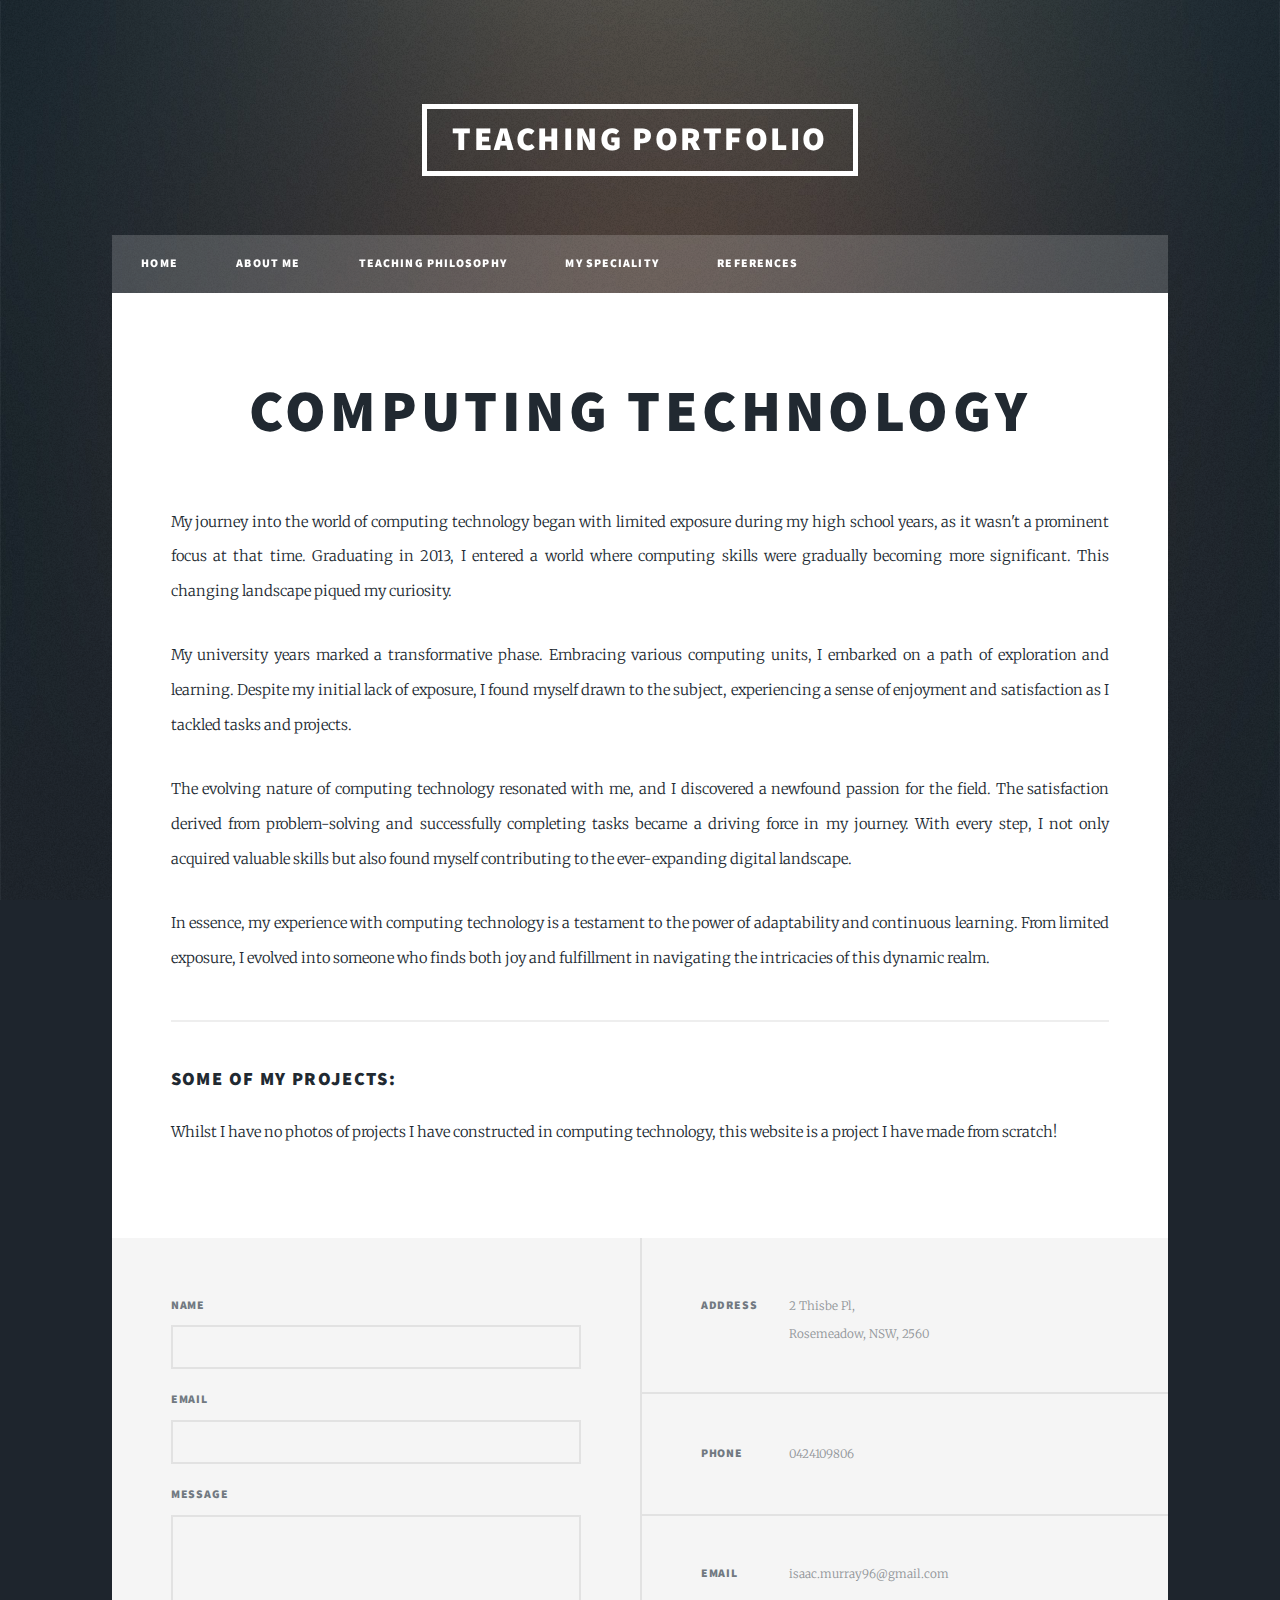
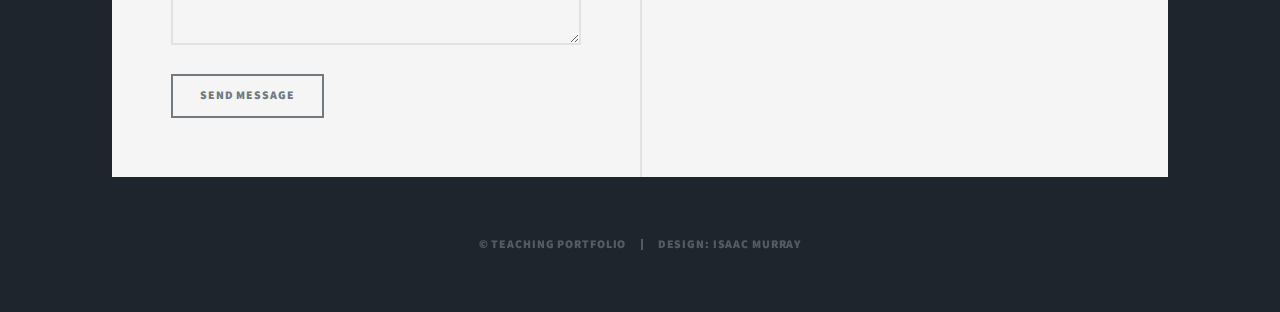
<file: ICT.html>
<!DOCTYPE HTML>
<!--
	Massively by HTML5 UP
	html5up.net | @ajlkn
	Free for personal and commercial use under the CCA 3.0 license (html5up.net/license)
-->
<html>
	<head>
		<title>ICT page - Teaching Portfolio By Isaac Murray</title>
		<meta charset="utf-8" />
		<meta name="viewport" content="width=device-width, initial-scale=1, user-scalable=no" />
		<link rel="stylesheet" href="assets/css/main.css" />
		<noscript><link rel="stylesheet" href="assets/css/noscript.css" /></noscript>
	</head>
	<body class="is-preload">

		<!-- Wrapper -->
			<div id="wrapper">

				<!-- Header -->
					<header id="header">
						<a href="index.html" class="logo">Teaching Portfolio</a>
					</header>

				<!-- Nav -->
					<nav id="nav">
						<ul class="links">
							<li><a href="index.html">Home</a></li>
							<li><a href="AboutMe.html">About Me</a></li>
							<li><a href="TeachingPhilosophy.html">Teaching Philosophy</a></li>
							<li><a href="MySpeciality.html">My Speciality</a></li>
							<li><a href="References.html">References</a></li>
						</ul>
						<!--<ul class="icons">
							<li><a href="#" class="icon brands fa-twitter"><span class="label">Twitter</span></a></li>
							<li><a href="#" class="icon brands fa-facebook-f"><span class="label">Facebook</span></a></li>
							<li><a href="#" class="icon brands fa-instagram"><span class="label">Instagram</span></a></li>
							<li><a href="#" class="icon brands fa-github"><span class="label">GitHub</span></a></li> -->
						</ul>
					</nav>

				<!-- Main -->
					<div id="main">

						<!-- Post -->
							<section class="post">
								<header class="major">
									<h1>Computing Technology</h1>
								</header>

								<p>My journey into the world of computing technology began with limited exposure during my high school years, as it wasn't a prominent focus at that time. Graduating in 2013, I entered a world where computing skills were gradually becoming more significant. This changing landscape piqued my curiosity.</p>
								<p>My university years marked a transformative phase. Embracing various computing units, I embarked on a path of exploration and learning. Despite my initial lack of exposure, I found myself drawn to the subject, experiencing a sense of enjoyment and satisfaction as I tackled tasks and projects.</p>
								<p>The evolving nature of computing technology resonated with me, and I discovered a newfound passion for the field. The satisfaction derived from problem-solving and successfully completing tasks became a driving force in my journey. With every step, I not only acquired valuable skills but also found myself contributing to the ever-expanding digital landscape.</p>
								<p>In essence, my experience with computing technology is a testament to the power of adaptability and continuous learning. From limited exposure, I evolved into someone who finds both joy and fulfillment in navigating the intricacies of this dynamic realm.</p>
								<hr />
								<h3>Some Of My Projects:</h3>
									<p>Whilst I have no photos of projects I have constructed in computing technology, this website is a project I have made from scratch!</p>	
							</section>

					</div>

				<!-- Footer -->
					<footer id="footer">
						<section>
							<form method="post" action="#">
								<div class="fields">
									<div class="field">
										<label for="name">Name</label>
										<input type="text" name="name" id="name" />
									</div>
									<div class="field">
										<label for="email">Email</label>
										<input type="text" name="email" id="email" />
									</div>
									<div class="field">
										<label for="message">Message</label>
										<textarea name="message" id="message" rows="3"></textarea>
									</div>
								</div>
								<ul class="actions">
									<li><input type="submit" value="Send Message" /></li>
								</ul>
							</form>
						</section>
						<section class="split contact">
							<section class="alt">
								<h3>Address</h3>
								<p>2 Thisbe Pl,<br />
								Rosemeadow, NSW, 2560</p>
							</section>
							<section>
								<h3>Phone</h3>
								<p>0424109806</p>
							</section>
							<section>
								<h3>Email</h3>
								<p>isaac.murray96@gmail.com</p>
							</section>
						</section>
					</footer>

				<!-- Copyright -->
					<div id="copyright">
						<ul><li>&copy; Teaching Portfolio</li><li>Design: Isaac Murray</a></li></ul>
					</div>

			</div>

		<!-- Scripts -->
			<script src="assets/js/jquery.min.js"></script>
			<script src="assets/js/jquery.scrollex.min.js"></script>
			<script src="assets/js/jquery.scrolly.min.js"></script>
			<script src="assets/js/browser.min.js"></script>
			<script src="assets/js/breakpoints.min.js"></script>
			<script src="assets/js/util.js"></script>
			<script src="assets/js/main.js"></script>

	</body>
</html>
</file>
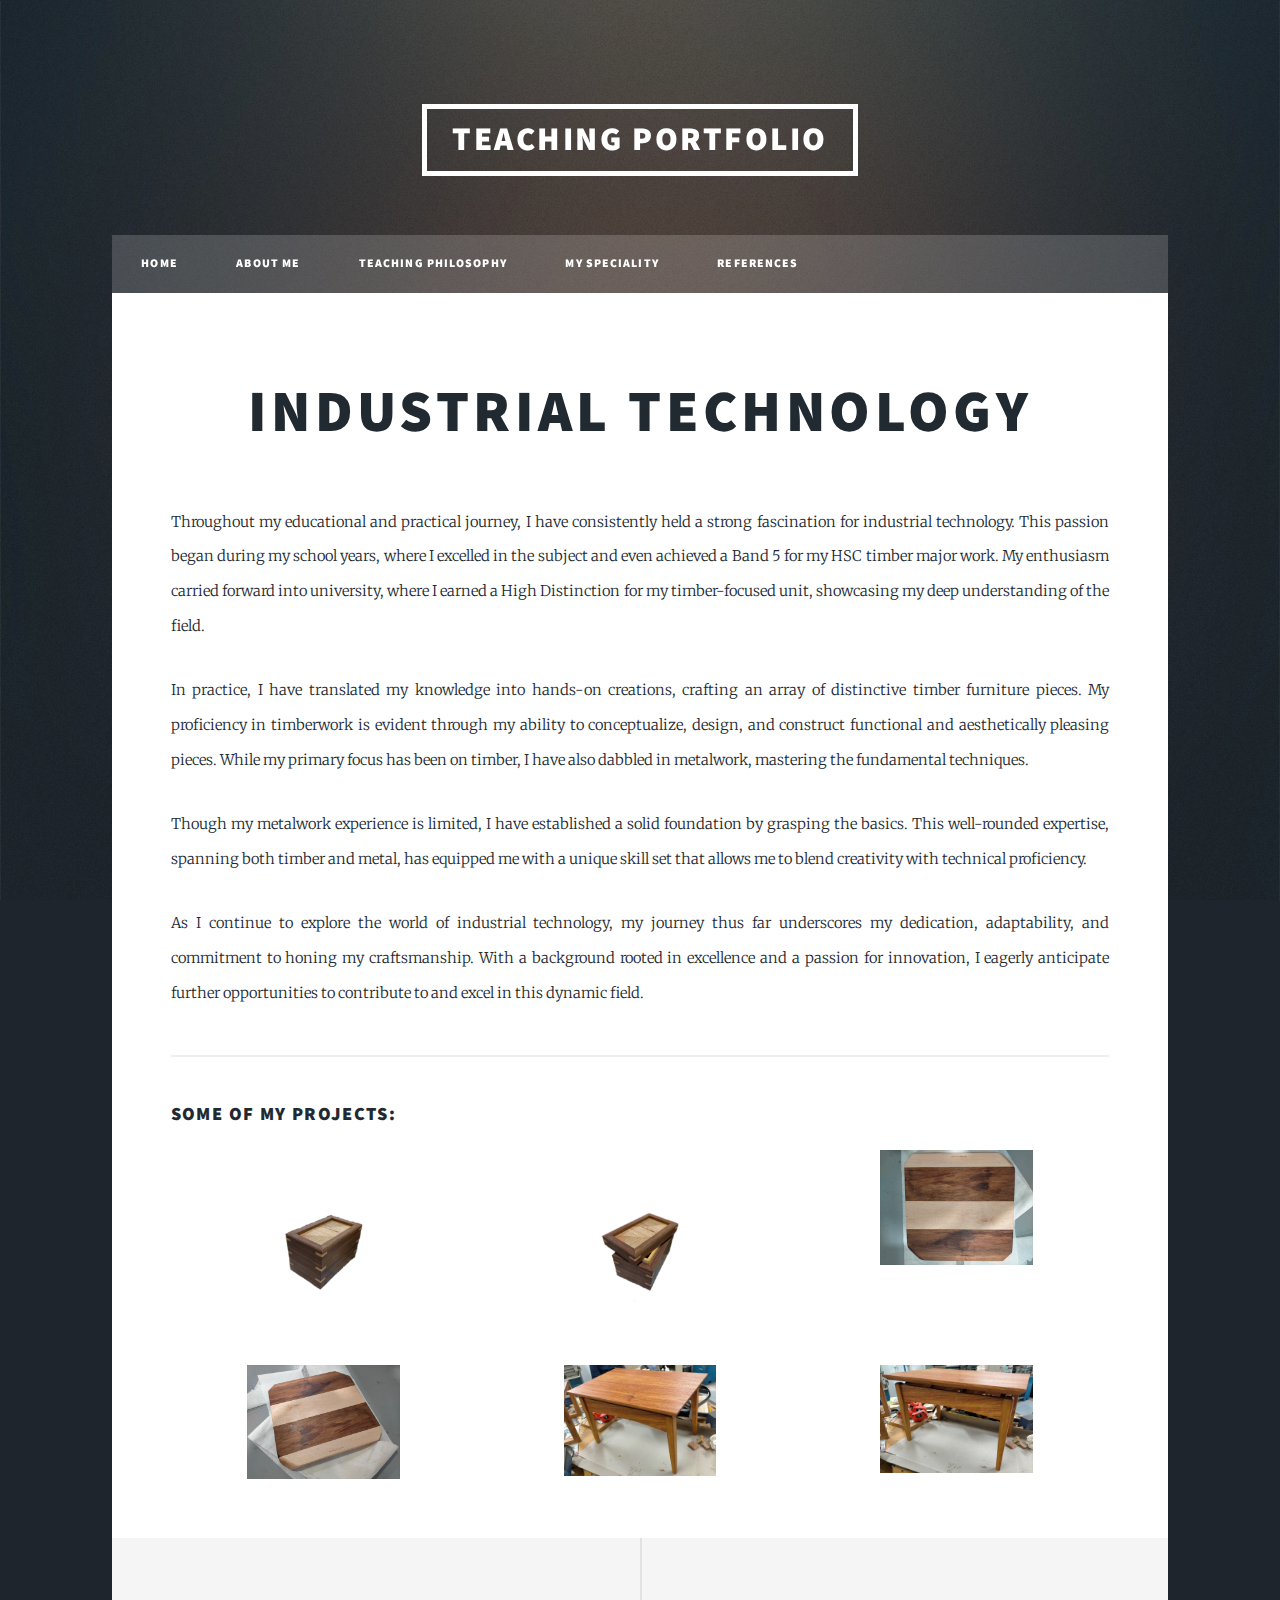
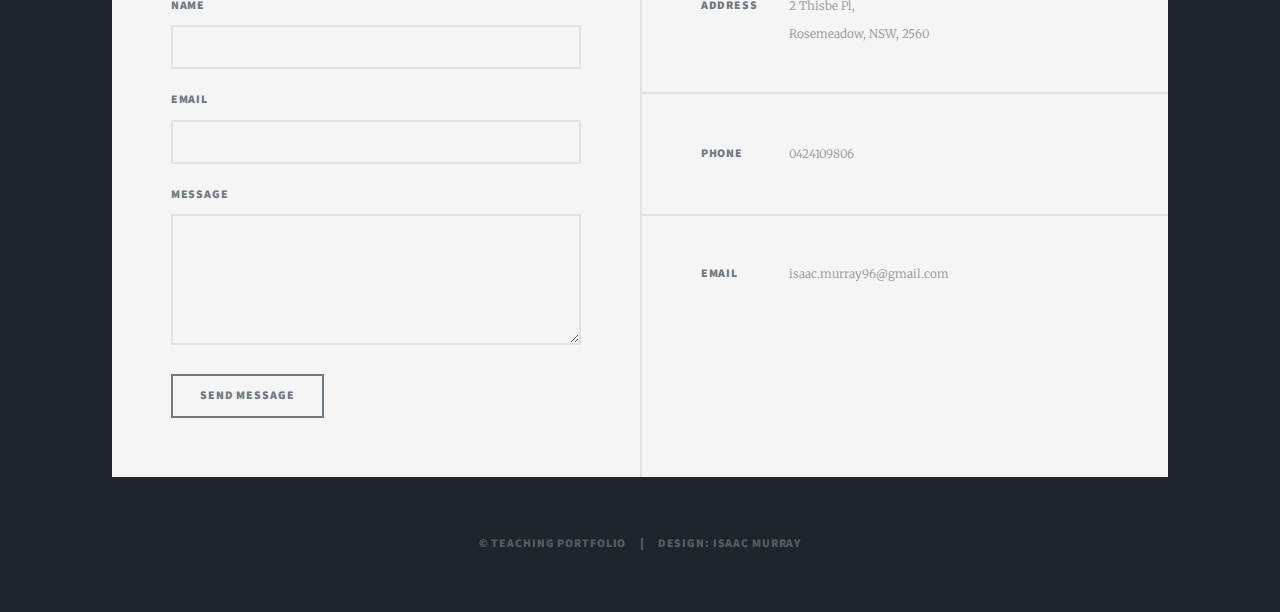
<file: IndustrialTechnology.html>
<!DOCTYPE HTML>
<!--
	Massively by HTML5 UP
	html5up.net | @ajlkn
	Free for personal and commercial use under the CCA 3.0 license (html5up.net/license)
-->
<html>
	<head>
		<title>IndustrialTechnology page - Teaching Portfolio By Isaac Murray</title>
		<meta charset="utf-8" />
		<meta name="viewport" content="width=device-width, initial-scale=1, user-scalable=no" />
		<link rel="stylesheet" href="assets/css/main.css" />
		<noscript><link rel="stylesheet" href="assets/css/noscript.css" /></noscript>
	</head>
	<body class="is-preload">

		<!-- Wrapper -->
			<div id="wrapper">

				<!-- Header -->
					<header id="header">
						<a href="Index.html" class="logo">Teaching Portfolio</a>
					</header>

				<!-- Nav -->
					<nav id="nav">
						<ul class="links">
							<li><a href="Index.html">Home</a></li>
							<li><a href="AboutMe.html">About Me</a></li>
							<li><a href="TeachingPhilosophy.html">Teaching Philosophy</a></li>
							<li><a href="MySpeciality.html">My Speciality</a></li>
							<li><a href="References.html">References</a></li>
						</ul>
						<!--<ul class="icons">
							<li><a href="#" class="icon brands fa-twitter"><span class="label">Twitter</span></a></li>
							<li><a href="#" class="icon brands fa-facebook-f"><span class="label">Facebook</span></a></li>
							<li><a href="#" class="icon brands fa-instagram"><span class="label">Instagram</span></a></li>
							<li><a href="#" class="icon brands fa-github"><span class="label">GitHub</span></a></li> -->
						</ul>
					</nav>

				<!-- Main -->
					<div id="main">

						<!-- Post -->
							<section class="post">
								<header class="major">
									<h1>Industrial Technology</h1>
								</header>

								<p>Throughout my educational and practical journey, I have consistently held a strong fascination for industrial technology. This passion began during my school years, where I excelled in the subject and even achieved a Band 5 for my HSC timber major work. My enthusiasm carried forward into university, where I earned a High Distinction for my timber-focused unit, showcasing my deep understanding of the field.</p>
								<p>In practice, I have translated my knowledge into hands-on creations, crafting an array of distinctive timber furniture pieces. My proficiency in timberwork is evident through my ability to conceptualize, design, and construct functional and aesthetically pleasing pieces. While my primary focus has been on timber, I have also dabbled in metalwork, mastering the fundamental techniques.</p>
								<p>Though my metalwork experience is limited, I have established a solid foundation by grasping the basics. This well-rounded expertise, spanning both timber and metal, has equipped me with a unique skill set that allows me to blend creativity with technical proficiency.</p>
								<p>As I continue to explore the world of industrial technology, my journey thus far underscores my dedication, adaptability, and commitment to honing my craftsmanship. With a background rooted in excellence and a passion for innovation, I eagerly anticipate further opportunities to contribute to and excel in this dynamic field.</p>
								<hr />
								<h3>Some Of My Projects:</h3>
									<div class="row gtr-50 gtr-uniform">
										<div class="col-4"><span class="image fit"><img src="images/heirloombox.png" alt="" /></span></div>
										<div class="col-4"><span class="image fit"><img src="images/heirloombox1.png" alt="" /></span></div>
									
										<div class="col-4"><span class="image fit"><img src="images/chopping board1.jpg" alt="" /></span></div>
										<div class="col-4"><span class="image fit"><img src="images/chopping board 2.jpg" alt="" /></span></div>

										<div class="col-4"><span class="image fit"><img src="images/picnic table 1.png" alt="" /></span></div>
										<div class="col-4"><span class="image fit"><img src="images/picnic table.png" alt="" /></span></div>
									</div>
								
										
							</section>

					</div>

				<!-- Footer -->
					<footer id="footer">
						<section>
							<form method="post" action="#">
								<div class="fields">
									<div class="field">
										<label for="name">Name</label>
										<input type="text" name="name" id="name" />
									</div>
									<div class="field">
										<label for="email">Email</label>
										<input type="text" name="email" id="email" />
									</div>
									<div class="field">
										<label for="message">Message</label>
										<textarea name="message" id="message" rows="3"></textarea>
									</div>
								</div>
								<ul class="actions">
									<li><input type="submit" value="Send Message" /></li>
								</ul>
							</form>
						</section>
						<section class="split contact">
							<section class="alt">
								<h3>Address</h3>
								<p>2 Thisbe Pl,<br />
								Rosemeadow, NSW, 2560</p>
							</section>
							<section>
								<h3>Phone</h3>
								<p>0424109806</p>
							</section>
							<section>
								<h3>Email</h3>
								<p>isaac.murray96@gmail.com</p>
							</section>
						</section>
					</footer>

				<!-- Copyright -->
					<div id="copyright">
						<ul><li>&copy; Teaching Portfolio</li><li>Design: Isaac Murray</a></li></ul>
					</div>

			</div>

		<!-- Scripts -->
			<script src="assets/js/jquery.min.js"></script>
			<script src="assets/js/jquery.scrollex.min.js"></script>
			<script src="assets/js/jquery.scrolly.min.js"></script>
			<script src="assets/js/browser.min.js"></script>
			<script src="assets/js/breakpoints.min.js"></script>
			<script src="assets/js/util.js"></script>
			<script src="assets/js/main.js"></script>

	</body>
</html>
</file>
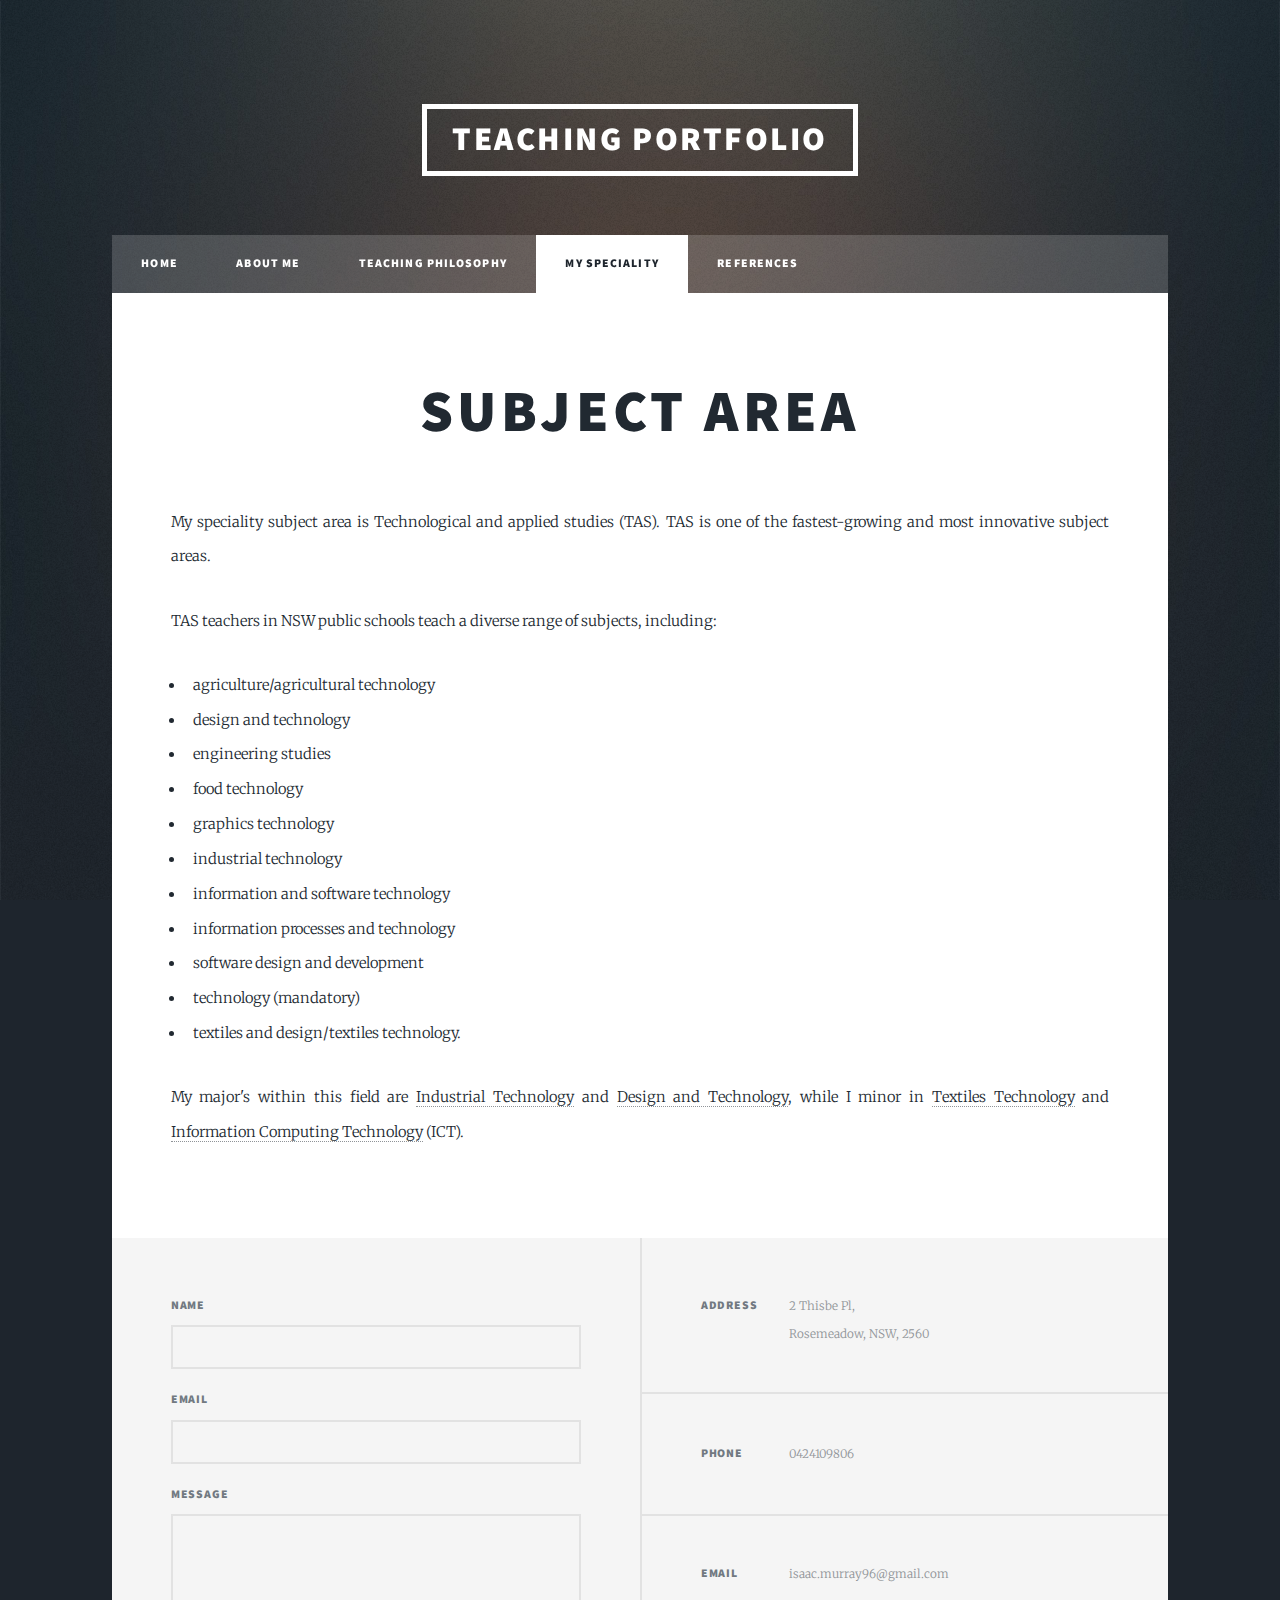
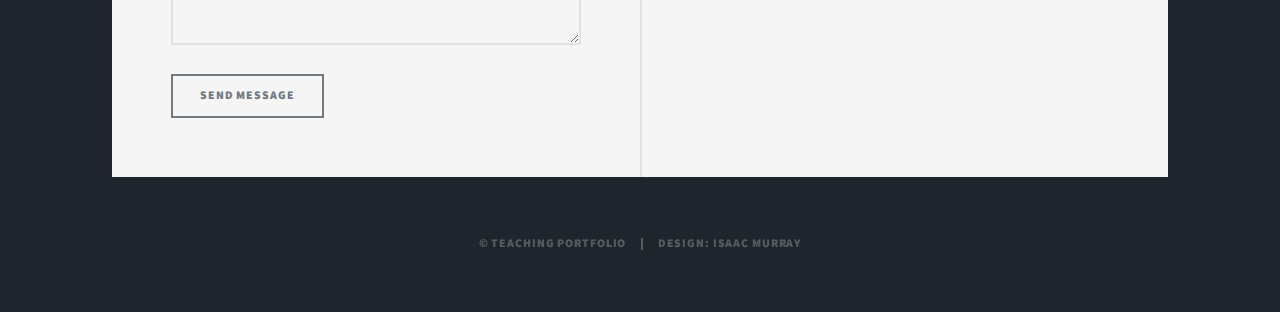
<file: MySpeciality.html>
<!DOCTYPE HTML>
<!--
	Massively by HTML5 UP
	html5up.net | @ajlkn
	Free for personal and commercial use under the CCA 3.0 license (html5up.net/license)
-->
<html>
	<head>
		<title>MySpeciality page - Teaching Portfolio By Isaac Murray</title>
		<meta charset="utf-8" />
		<meta name="viewport" content="width=device-width, initial-scale=1, user-scalable=no" />
		<link rel="stylesheet" href="assets/css/main.css" />
		<noscript><link rel="stylesheet" href="assets/css/noscript.css" /></noscript>
	</head>
	<body class="is-preload">

		<!-- Wrapper -->
			<div id="wrapper">

				<!-- Header -->
					<header id="header">
						<a href="index.html" class="logo">Teaching Portfolio</a>
					</header>

				<!-- Nav -->
					<nav id="nav">
						<ul class="links">
							<li><a href="index.html">Home</a></li>
							<li><a href="AboutMe.html">About Me</a></li>
							<li><a href="TeachingPhilosophy.html">Teaching Philosophy</a></li>
							<li class="active"><a href="MySpeciality.html">My Speciality</a></li>
							<li><a href="References.html">References</a></li>
						</ul>
						<!--<ul class="icons">
							<li><a href="#" class="icon brands fa-twitter"><span class="label">Twitter</span></a></li>
							<li><a href="#" class="icon brands fa-facebook-f"><span class="label">Facebook</span></a></li>
							<li><a href="#" class="icon brands fa-instagram"><span class="label">Instagram</span></a></li>
							<li><a href="#" class="icon brands fa-github"><span class="label">GitHub</span></a></li> -->
						</ul>
					</nav>

				<!-- Main -->
					<div id="main">

						<!-- Post -->
							<section class="post">
								<header class="major">
									<h1>Subject Area</h1>
								</header>

								<!-- Text stuff -->
									<p>My speciality subject area is Technological and applied studies (TAS). TAS is one of the fastest-growing and most innovative subject areas.</p>
									<p>TAS teachers in NSW public schools teach a diverse range of subjects, including:</p>
									<div class="row">
										<div class="col-6 col-12-small">

											<ul>
												<li>agriculture/agricultural technology</li>
												<li>design and technology</li>
												<li>engineering studies</li>
												<li>food technology</li>
												<li>graphics technology</li>
												<li>industrial technology</li>
												<li>information and software technology</li>
												<li>information processes and technology</li>
												<li>software design and development</li>
												<li>technology (mandatory)</li>
												<li>textiles and design/textiles technology.</li>
											</ul>
										</div>		
									</div>	
									<p>My major's within this field are <a href="IndustrialTechnology.html">Industrial Technology</a> and <a href="DesignandTechnology.html">Design and Technology</a>, while I minor in <a href="TextilesTechnology.html">Textiles Technology</a> and <a href="ICT.html">Information Computing Technology</a> (ICT).</p>	

							</section>

					</div>

				<!-- Footer -->
					<footer id="footer">
						<section>
							<form method="post" action="#">
								<div class="fields">
									<div class="field">
										<label for="name">Name</label>
										<input type="text" name="name" id="name" />
									</div>
									<div class="field">
										<label for="email">Email</label>
										<input type="text" name="email" id="email" />
									</div>
									<div class="field">
										<label for="message">Message</label>
										<textarea name="message" id="message" rows="3"></textarea>
									</div>
								</div>
								<ul class="actions">
									<li><input type="submit" value="Send Message" /></li>
								</ul>
							</form>
						</section>
						<section class="split contact">
							<section class="alt">
								<h3>Address</h3>
								<p>2 Thisbe Pl,<br />
								Rosemeadow, NSW, 2560</p>
							</section>
							<section>
								<h3>Phone</h3>
								<p>0424109806</p>
							</section>
							<section>
								<h3>Email</h3>
								<p>isaac.murray96@gmail.com</p>
							</section>
						</section>
					</footer>

				<!-- Copyright -->
					<div id="copyright">
						<ul><li>&copy; Teaching Portfolio</li><li>Design: Isaac Murray</a></li></ul>
					</div>

			</div>

		<!-- Scripts -->
			<script src="assets/js/jquery.min.js"></script>
			<script src="assets/js/jquery.scrollex.min.js"></script>
			<script src="assets/js/jquery.scrolly.min.js"></script>
			<script src="assets/js/browser.min.js"></script>
			<script src="assets/js/breakpoints.min.js"></script>
			<script src="assets/js/util.js"></script>
			<script src="assets/js/main.js"></script>

	</body>
</html>
</file>
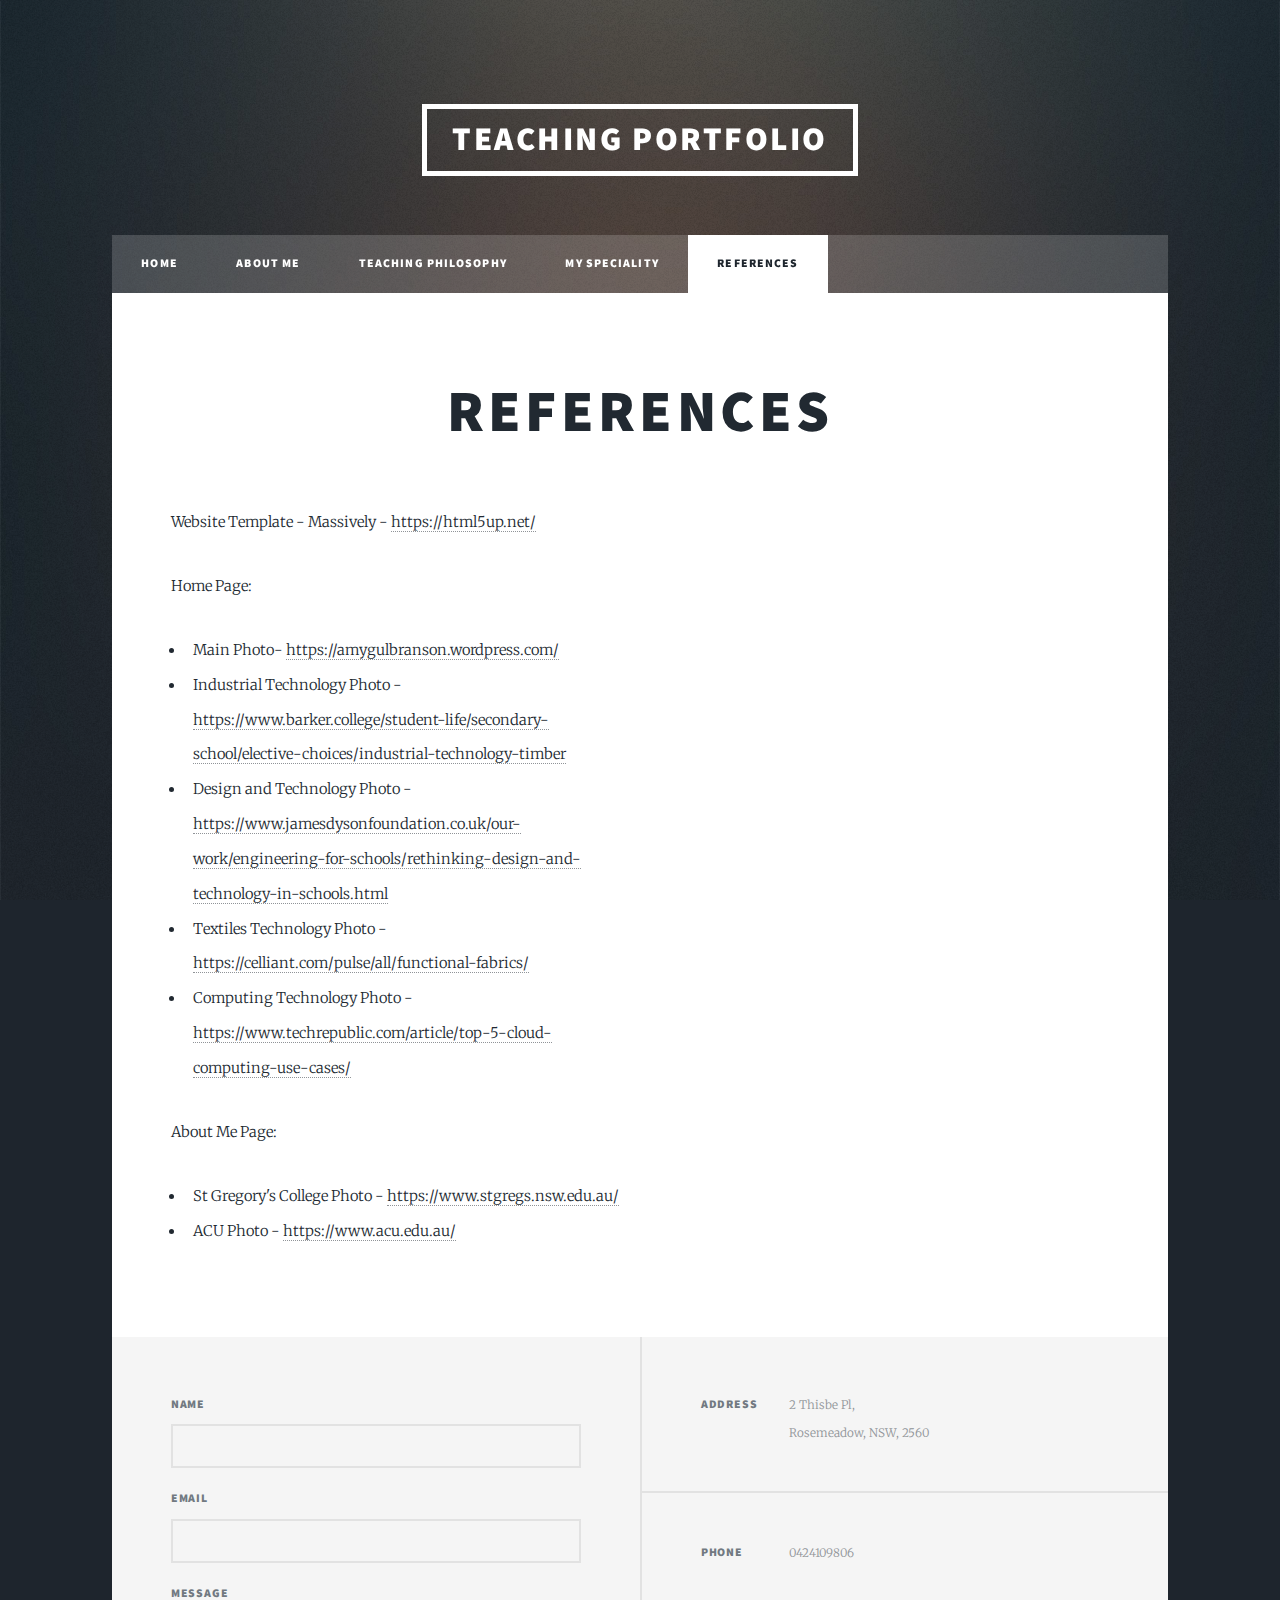
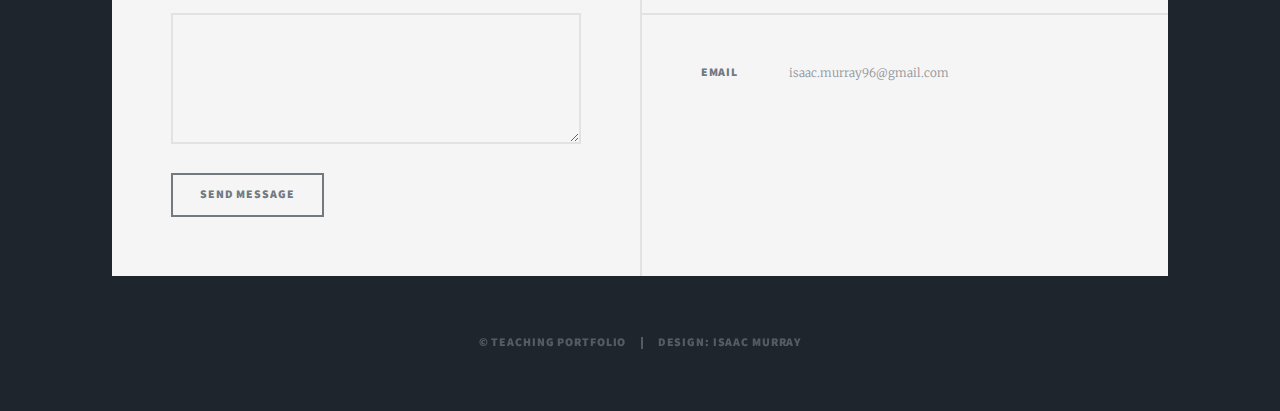
<file: References.html>
<!DOCTYPE HTML>
<!--
	Massively by HTML5 UP
	html5up.net | @ajlkn
	Free for personal and commercial use under the CCA 3.0 license (html5up.net/license)
-->
<html>
	<head>
		<title>References page - Teaching Portfolio By Isaac Murray</title>
		<meta charset="utf-8" />
		<meta name="viewport" content="width=device-width, initial-scale=1, user-scalable=no" />
		<link rel="stylesheet" href="assets/css/main.css" />
		<noscript><link rel="stylesheet" href="assets/css/noscript.css" /></noscript>
	</head>
	<body class="is-preload">

		<!-- Wrapper -->
			<div id="wrapper">

				<!-- Header -->
					<header id="header">
						<a href="index.html" class="logo">Teaching Portfolio</a>
					</header>

				<!-- Nav -->
					<nav id="nav">
						<ul class="links">
							<li><a href="index.html">Home</a></li>
							<li><a href="AboutMe.html">About Me</a></li>
							<li><a href="TeachingPhilosophy.html">Teaching Philosophy</a></li>
							<li><a href="MySpeciality.html">My Speciality</a></li>
							<li class="active"><a href="References.html">References</a></li>
						</ul>
						<!--<ul class="icons">
							<li><a href="#" class="icon brands fa-twitter"><span class="label">Twitter</span></a></li>
							<li><a href="#" class="icon brands fa-facebook-f"><span class="label">Facebook</span></a></li>
							<li><a href="#" class="icon brands fa-instagram"><span class="label">Instagram</span></a></li>
							<li><a href="#" class="icon brands fa-github"><span class="label">GitHub</span></a></li> -->
						</ul>
					</nav>

				<!-- Main -->
					<div id="main">

						<!-- Post -->
							<section class="post">
								<header class="major">
									<h1>references</h1>
								</header>

								<!-- Text stuff -->
									<p>Website Template - Massively - <a href="https://html5up.net/">https://html5up.net/</a></p>
									<p>Home Page:</p>
									<div class="row">
										<div class="col-6 col-12-small">

											<ul>
												<li>Main Photo- <a href="https://amygulbranson.wordpress.com/">https://amygulbranson.wordpress.com/</a></li>
												<li>Industrial Technology Photo - <a href="https://www.barker.college/student-life/secondary-school/elective-choices/industrial-technology-timber">https://www.barker.college/student-life/secondary-school/elective-choices/industrial-technology-timber</a></li>
												<li>Design and Technology Photo - <a href="https://www.jamesdysonfoundation.co.uk/our-work/engineering-for-schools/rethinking-design-and-technology-in-schools.html">https://www.jamesdysonfoundation.co.uk/our-work/engineering-for-schools/rethinking-design-and-technology-in-schools.html</a></li>
												<li>Textiles Technology Photo - <a href="https://celliant.com/pulse/all/functional-fabrics/">https://celliant.com/pulse/all/functional-fabrics/</a></li>
												<li>Computing Technology Photo - <a href="https://www.techrepublic.com/article/top-5-cloud-computing-use-cases/">https://www.techrepublic.com/article/top-5-cloud-computing-use-cases/</a></li>
											
											</ul>
										</div>	
									</div>		
										<p>About Me Page:</p>
										<div class="row">
											<div class="col-6 col-12-small">
	
												<ul>
													<li>St Gregory's College Photo - <a href="https://www.stgregs.nsw.edu.au/">https://www.stgregs.nsw.edu.au/</a></li>
													<li>ACU Photo - <a href="https://www.acu.edu.au/">https://www.acu.edu.au/</a></li>
													
												</ul>
											</div>
									</div>	
									

							</section>

					</div>

				<!-- Footer -->
					<footer id="footer">
						<section>
							<form method="post" action="#">
								<div class="fields">
									<div class="field">
										<label for="name">Name</label>
										<input type="text" name="name" id="name" />
									</div>
									<div class="field">
										<label for="email">Email</label>
										<input type="text" name="email" id="email" />
									</div>
									<div class="field">
										<label for="message">Message</label>
										<textarea name="message" id="message" rows="3"></textarea>
									</div>
								</div>
								<ul class="actions">
									<li><input type="submit" value="Send Message" /></li>
								</ul>
							</form>
						</section>
						<section class="split contact">
							<section class="alt">
								<h3>Address</h3>
								<p>2 Thisbe Pl,<br />
								Rosemeadow, NSW, 2560</p>
							</section>
							<section>
								<h3>Phone</h3>
								<p>0424109806</p>
							</section>
							<section>
								<h3>Email</h3>
								<p>isaac.murray96@gmail.com</p>
							</section>
						</section>
					</footer>

				<!-- Copyright -->
					<div id="copyright">
						<ul><li>&copy; Teaching Portfolio</li><li>Design: Isaac Murray</a></li></ul>
					</div>

			</div>

		<!-- Scripts -->
			<script src="assets/js/jquery.min.js"></script>
			<script src="assets/js/jquery.scrollex.min.js"></script>
			<script src="assets/js/jquery.scrolly.min.js"></script>
			<script src="assets/js/browser.min.js"></script>
			<script src="assets/js/breakpoints.min.js"></script>
			<script src="assets/js/util.js"></script>
			<script src="assets/js/main.js"></script>

	</body>
</html>
</file>
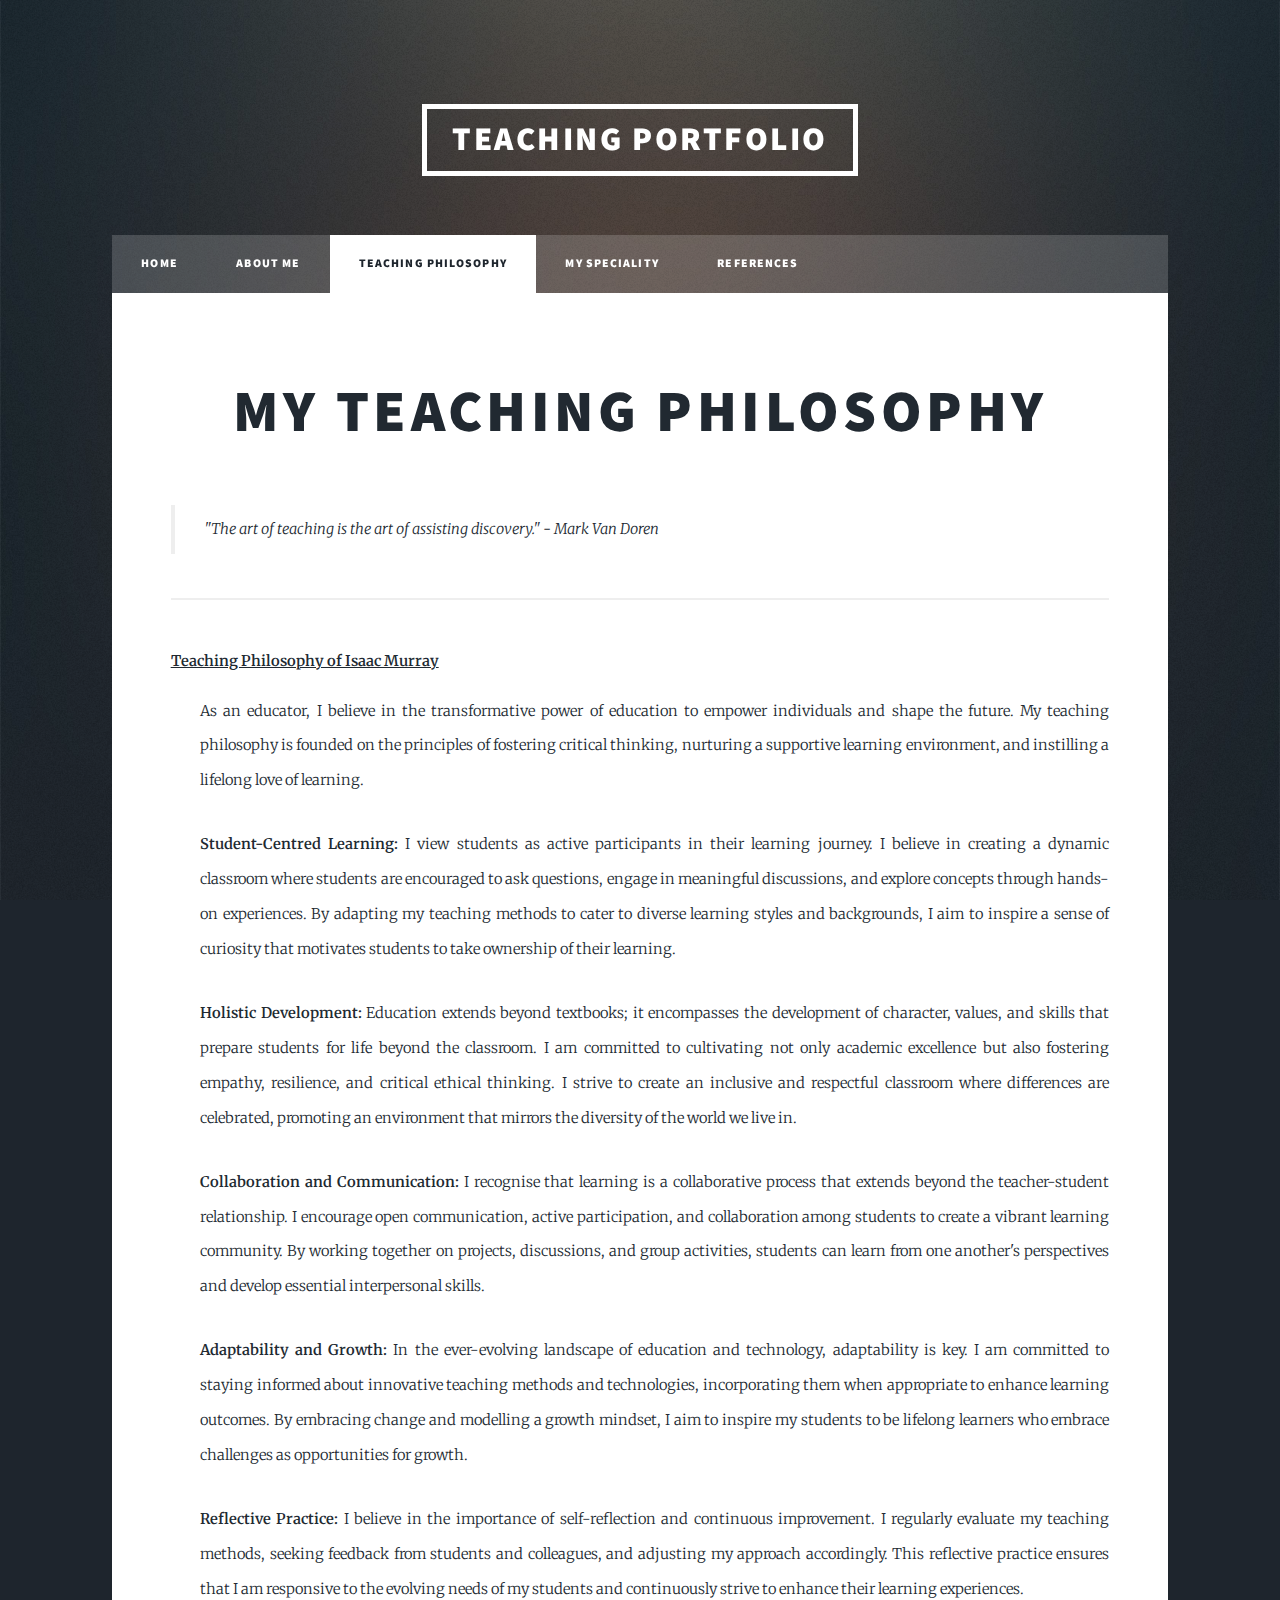
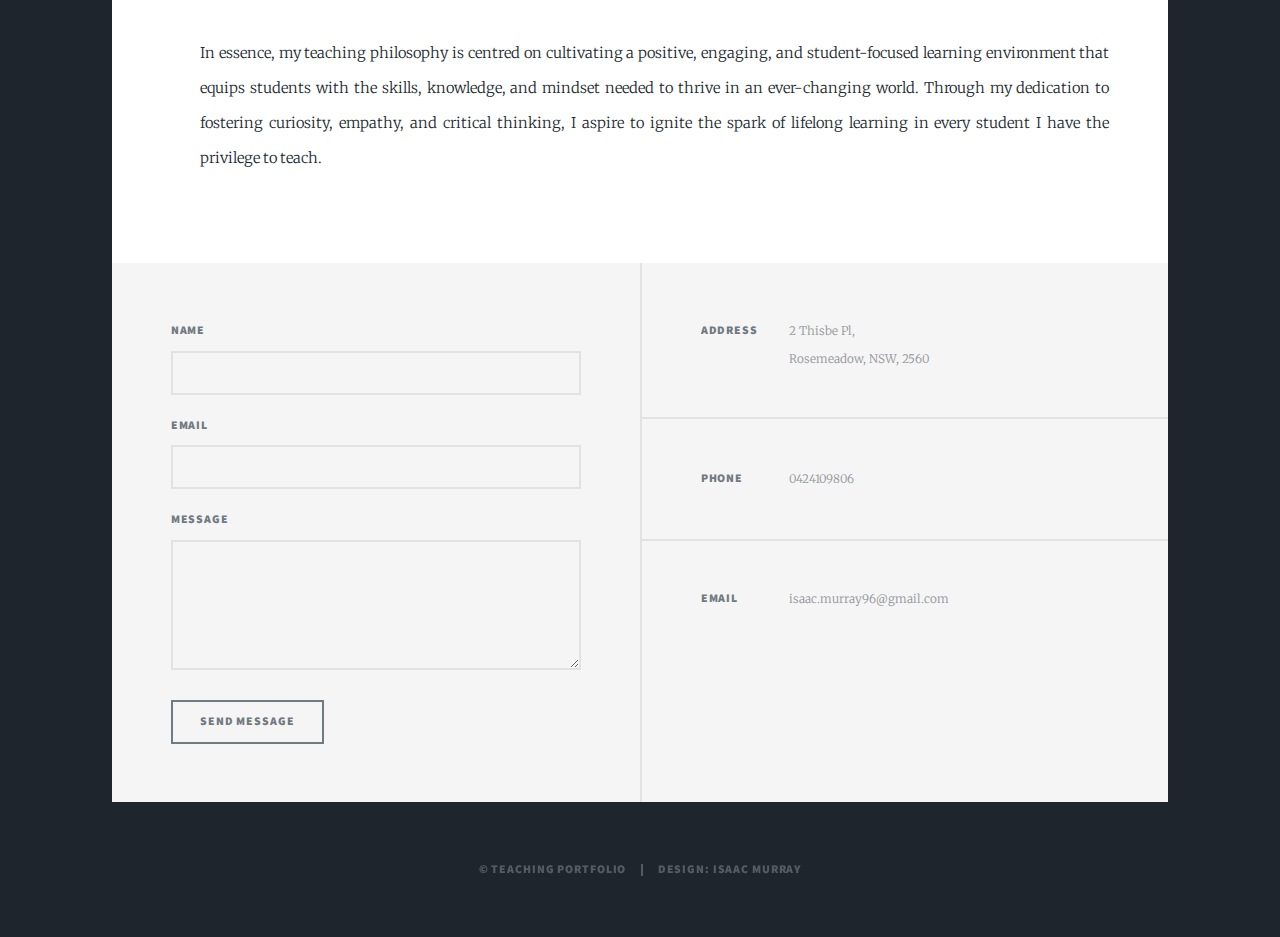
<file: TeachingPhilosophy.html>
<!DOCTYPE HTML>
<!--
	Massively by HTML5 UP
	html5up.net | @ajlkn
	Free for personal and commercial use under the CCA 3.0 license (html5up.net/license)
-->
<html>
	<head>
		<title>TeachingPhilosophy page - Teaching Portfolio By Isaac Murray</title>
		<meta charset="utf-8" />
		<meta name="viewport" content="width=device-width, initial-scale=1, user-scalable=no" />
		<link rel="stylesheet" href="assets/css/main.css" />
		<noscript><link rel="stylesheet" href="assets/css/noscript.css" /></noscript>
	</head>
	<body class="is-preload">

		<!-- Wrapper -->
			<div id="wrapper">

				<!-- Header -->
					<header id="header">
						<a href="index.html" class="logo">Teaching Portfolio</a>
					</header>

				<!-- Nav -->
					<nav id="nav">
						<ul class="links">
							<li><a href="index.html">Home</a></li>
							<li><a href="AboutMe.html">About Me</a></li>
							<li class="active"><a href="TeachingPhilosophy.html">Teaching Philosophy</a></li>
							<li><a href="MySpeciality.html">My Speciality</a></li>
							<li><a href="References.html">References</a></li>
						</ul>
					</nav>

				<!-- Main -->
					<div id="main">

						<!-- Post -->
							<section class="post">
								<header class="major">
									<h1>My Teaching Philosophy<br />
								</header>

								<!-- Text stuff -->
								<blockquote>"The art of teaching is the art of assisting discovery." - Mark Van Doren</blockquote>	

									<hr />
									
									<dl>
										<dt><u>Teaching Philosophy of Isaac Murray</u></dt>
										<dd>
											<p>As an educator, I believe in the transformative power of education to empower individuals and shape the future. My teaching philosophy is founded on the principles of fostering critical thinking, nurturing a supportive learning environment, and instilling a lifelong love of learning.</p>
										</dd>
										<dd>
											<p><b>Student-Centred Learning:</b> I view students as active participants in their learning journey. I believe in creating a dynamic classroom where students are encouraged to ask questions, engage in meaningful discussions, and explore concepts through hands-on experiences. By adapting my teaching methods to cater to diverse learning styles and backgrounds, I aim to inspire a sense of curiosity that motivates students to take ownership of their learning.</p>
										</dd>
										<dd>
											<p><b>Holistic Development:</b> Education extends beyond textbooks; it encompasses the development of character, values, and skills that prepare students for life beyond the classroom. I am committed to cultivating not only academic excellence but also fostering empathy, resilience, and critical ethical thinking. I strive to create an inclusive and respectful classroom where differences are celebrated, promoting an environment that mirrors the diversity of the world we live in.</p>
										</dd>
										<dd>
											<p><b>Collaboration and Communication:</b> I recognise that learning is a collaborative process that extends beyond the teacher-student relationship. I encourage open communication, active participation, and collaboration among students to create a vibrant learning community. By working together on projects, discussions, and group activities, students can learn from one another's perspectives and develop essential interpersonal skills.</p>
										</dd>
										<dd>
											<p><b>Adaptability and Growth:</b> In the ever-evolving landscape of education and technology, adaptability is key. I am committed to staying informed about innovative teaching methods and technologies, incorporating them when appropriate to enhance learning outcomes. By embracing change and modelling a growth mindset, I aim to inspire my students to be lifelong learners who embrace challenges as opportunities for growth.</p>
										</dd>
										<dd>
											<p><b>Reflective Practice:</b> I believe in the importance of self-reflection and continuous improvement. I regularly evaluate my teaching methods, seeking feedback from students and colleagues, and adjusting my approach accordingly. This reflective practice ensures that I am responsive to the evolving needs of my students and continuously strive to enhance their learning experiences.</p>
										</dd>
										<dd>
											<p>In essence, my teaching philosophy is centred on cultivating a positive, engaging, and student-focused learning environment that equips students with the skills, knowledge, and mindset needed to thrive in an ever-changing world. Through my dedication to fostering curiosity, empathy, and critical thinking, I aspire to ignite the spark of lifelong learning in every student I have the privilege to teach.</p>
										</dd>
									</dl>

							</section>

					</div>

				<!-- Footer -->
					<footer id="footer">
						<section>
							<form method="post" action="#">
								<div class="fields">
									<div class="field">
										<label for="name">Name</label>
										<input type="text" name="name" id="name" />
									</div>
									<div class="field">
										<label for="email">Email</label>
										<input type="text" name="email" id="email" />
									</div>
									<div class="field">
										<label for="message">Message</label>
										<textarea name="message" id="message" rows="3"></textarea>
									</div>
								</div>
								<ul class="actions">
									<li><input type="submit" value="Send Message" /></li>
								</ul>
							</form>
						</section>
						<section class="split contact">
							<section class="alt">
								<h3>Address</h3>
								<p>2 Thisbe Pl,<br />
								Rosemeadow, NSW, 2560</p>
							</section>
							<section>
								<h3>Phone</h3>
								<p>0424109806</p>
							</section>
							<section>
								<h3>Email</h3>
								<p>isaac.murray96@gmail.com</p>
							</section>
						</section>
					</footer>

				<!-- Copyright -->
					<div id="copyright">
						<ul><li>&copy; Teaching Portfolio</li><li>Design: Isaac Murray</a></li></ul>
					</div>

			</div>

		<!-- Scripts -->
			<script src="assets/js/jquery.min.js"></script>
			<script src="assets/js/jquery.scrollex.min.js"></script>
			<script src="assets/js/jquery.scrolly.min.js"></script>
			<script src="assets/js/browser.min.js"></script>
			<script src="assets/js/breakpoints.min.js"></script>
			<script src="assets/js/util.js"></script>
			<script src="assets/js/main.js"></script>

	</body>
</html>
</file>
<file: assets/css/main.css>
@import url(fontawesome-all.min.css);
@import url("https://fonts.googleapis.com/css?family=Merriweather:300,700,300italic,700italic|Source+Sans+Pro:900");

/*
	Massively by HTML5 UP
	html5up.net | @ajlkn
	Free for personal and commercial use under the CCA 3.0 license (html5up.net/license)
*/

html, body, div, span, applet, object,
iframe, h1, h2, h3, h4, h5, h6, p, blockquote,
pre, a, abbr, acronym, address, big, cite,
code, del, dfn, em, img, ins, kbd, q, s, samp,
small, strike, strong, sub, sup, tt, var, b,
u, i, center, dl, dt, dd, ol, ul, li, fieldset,
form, label, legend, table, caption, tbody,
tfoot, thead, tr, th, td, article, aside,
canvas, details, embed, figure, figcaption,
footer, header, hgroup, menu, nav, output, ruby,
section, summary, time, mark, audio, video {
	margin: 0;
	padding: 0;
	border: 0;
	font-size: 100%;
	font: inherit;
	vertical-align: baseline;}

article, aside, details, figcaption, figure,
footer, header, hgroup, menu, nav, section {
	display: block;}

body {
	line-height: 1;
}

ol, ul {
	list-style: none;
}

blockquote, q {
	quotes: none;
}

	blockquote:before, blockquote:after, q:before, q:after {
		content: '';
		content: none;
	}

table {
	border-collapse: collapse;
	border-spacing: 0;
}

body {
	-webkit-text-size-adjust: none;
}

mark {
	background-color: transparent;
	color: inherit;
}

input::-moz-focus-inner {
	border: 0;
	padding: 0;
}

input, select, textarea {
	-moz-appearance: none;
	-webkit-appearance: none;
	-ms-appearance: none;
	appearance: none;
}

/* Basic */

	@-ms-viewport {
		width: device-width;
	}

	body {
		-ms-overflow-style: scrollbar;
	}

	@media screen and (max-width: 480px) {

		html, body {
			min-width: 320px;
		}

	}

	html {
		box-sizing: border-box;
	}

	*, *:before, *:after {
		box-sizing: inherit;
	}

	body {
		background-color: #1e252d;
	}

		body.is-preload *, body.is-preload *:before, body.is-preload *:after {
			-moz-animation: none !important;
			-webkit-animation: none !important;
			-ms-animation: none !important;
			animation: none !important;
			-moz-transition: none !important;
			-webkit-transition: none !important;
			-ms-transition: none !important;
			transition: none !important;
		}

/* Type */

	html {
		font-size: 16pt;
	}

		@media screen and (max-width: 1680px) {

			html {
				font-size: 12pt;
			}

		}

		@media screen and (max-width: 1280px) {

			html {
				font-size: 11pt;
			}

		}

		@media screen and (max-width: 360px) {

			html {
				font-size: 10pt;
			}

		}

	body {
		color: #212931;
	}

	body, input, select, textarea {
		font-family: "Merriweather", Georgia, serif;
		font-weight: 300;
		font-size: 1rem;
		line-height: 2.375;
	}

	a {
		-moz-transition: color 0.2s ease-in-out, background-color 0.2s ease-in-out, border-color 0.2s ease-in-out, box-shadow 0.2s ease-in-out;
		-webkit-transition: color 0.2s ease-in-out, background-color 0.2s ease-in-out, border-color 0.2s ease-in-out, box-shadow 0.2s ease-in-out;
		-ms-transition: color 0.2s ease-in-out, background-color 0.2s ease-in-out, border-color 0.2s ease-in-out, box-shadow 0.2s ease-in-out;
		transition: color 0.2s ease-in-out, background-color 0.2s ease-in-out, border-color 0.2s ease-in-out, box-shadow 0.2s ease-in-out;
		border-bottom: dotted 1px;
		text-decoration: none;
	}

		a:hover {
			border-bottom-color: transparent;
		}

	strong, b {
		font-weight: 600;
	}

	em, i {
		font-style: italic;
	}

	p {
		text-align: justify;
		margin: 0 0 2rem 0;
	}

	h1, h2, h3, h4, h5, h6 {
		font-family: "Source Sans Pro", Helvetica, sans-serif;
		font-weight: 900;
		line-height: 1.5;
		letter-spacing: 0.075em;
		text-transform: uppercase;
		margin: 0 0 1rem 0;
	}

		h1 a, h2 a, h3 a, h4 a, h5 a, h6 a {
			border-bottom: 0;
			color: inherit;
			text-decoration: none;
		}

	h1 {
		font-size: 4rem;
		line-height: 1.1;
		margin: 0 0 2rem 0;
	}

	h2 {
		font-size: 1.75rem;
		line-height: 1.3;
		margin: 0 0 1.5rem 0;
	}

	h3 {
		font-size: 1.25rem;
		margin: 0 0 1.5rem 0;
	}

	h4 {
		font-size: 1rem;
	}

	h5 {
		font-size: 0.9rem;
	}

	h6 {
		font-size: 0.8rem;
	}

	sub {
		font-size: 0.8rem;
		position: relative;
		top: 0.5rem;
	}

	sup {
		font-size: 0.8rem;
		position: relative;
		top: -0.5rem;
	}

	blockquote {
		border-left: solid 4px;
		font-style: italic;
		margin: 0 0 2rem 0;
		padding: 0.5rem 0 0.5rem 2rem;
	}

	code {
		border: solid 2px;
		font-family: "Courier New", monospace;
		font-size: 0.9rem;
		margin: 0 0.25rem;
		padding: 0.25rem 0.65rem;
	}

	pre {
		-webkit-overflow-scrolling: touch;
		font-family: "Courier New", monospace;
		font-size: 0.9rem;
		margin: 0 0 2rem 0;
	}

		pre code {
			display: block;
			line-height: 1.75;
			padding: 1rem 1.5rem;
			overflow-x: auto;
		}

	hr {
		border: 0;
		border-bottom: solid 2px;
		margin: 3rem 0;
	}

		hr.major {
			margin: 5rem 0;
		}

	.align-left {
		text-align: left;
	}

	.align-center {
		text-align: center;
	}

	.align-right {
		text-align: right;
	}

	input, select, textarea {
		color: #212931;
	}

	a {
		color: #212931;
		border-bottom-color: rgba(33, 41, 49, 0.5);
	}

		a:hover {
			border-bottom-color: transparent;
			color: #18bfef !important;
		}

	strong, b {
		color: #212931;
	}

	h1, h2, h3, h4, h5, h6 {
		color: #212931;
	}

	blockquote {
		border-left-color: #eeeeee;
	}

	code {
		background: rgba(220, 220, 220, 0.25);
		border-color: #eeeeee;
	}

	hr {
		border-bottom-color: #eeeeee;
	}

/* Row */

	.row {
		display: flex;
		flex-wrap: wrap;
		box-sizing: border-box;
		align-items: stretch;
	}

		.row > * {
			box-sizing: border-box;
		}

		.row.gtr-uniform > * > :last-child {
			margin-bottom: 0;
		}

		.row.aln-left {
			justify-content: flex-start;
		}

		.row.aln-center {
			justify-content: center;
		}

		.row.aln-right {
			justify-content: flex-end;
		}

		.row.aln-top {
			align-items: flex-start;
		}

		.row.aln-middle {
			align-items: center;
		}

		.row.aln-bottom {
			align-items: flex-end;
		}

		.row > .imp {
			order: -1;
		}

		.row > .col-1 {
			width: 8.33333%;
		}

		.row > .off-1 {
			margin-left: 8.33333%;
		}

		.row > .col-2 {
			width: 16.66667%;
		}

		.row > .off-2 {
			margin-left: 16.66667%;
		}

		.row > .col-3 {
			width: 25%;
		}

		.row > .off-3 {
			margin-left: 25%;
		}

		.row > .col-4 {
			width: 33.33333%;
		}

		.row > .off-4 {
			margin-left: 33.33333%;
		}

		.row > .col-5 {
			width: 41.66667%;
		}

		.row > .off-5 {
			margin-left: 41.66667%;
		}

		.row > .col-6 {
			width: 50%;
		}

		.row > .off-6 {
			margin-left: 50%;
		}

		.row > .col-7 {
			width: 58.33333%;
		}

		.row > .off-7 {
			margin-left: 58.33333%;
		}

		.row > .col-8 {
			width: 66.66667%;
		}

		.row > .off-8 {
			margin-left: 66.66667%;
		}

		.row > .col-9 {
			width: 75%;
		}

		.row > .off-9 {
			margin-left: 75%;
		}

		.row > .col-10 {
			width: 83.33333%;
		}

		.row > .off-10 {
			margin-left: 83.33333%;
		}

		.row > .col-11 {
			width: 91.66667%;
		}

		.row > .off-11 {
			margin-left: 91.66667%;
		}

		.row > .col-12 {
			width: 100%;
		}

		.row > .off-12 {
			margin-left: 100%;
		}

		.row.gtr-0 {
			margin-top: 0;
			margin-left: 0rem;
		}

			.row.gtr-0 > * {
				padding: 0 0 0 0rem;
			}

			.row.gtr-0.gtr-uniform {
				margin-top: 0rem;
			}

				.row.gtr-0.gtr-uniform > * {
					padding-top: 0rem;
				}

		.row.gtr-25 {
			margin-top: 0;
			margin-left: -0.375rem;
		}

			.row.gtr-25 > * {
				padding: 0 0 0 0.375rem;
			}

			.row.gtr-25.gtr-uniform {
				margin-top: -0.375rem;
			}

				.row.gtr-25.gtr-uniform > * {
					padding-top: 0.375rem;
				}

		.row.gtr-50 {
			margin-top: 0;
			margin-left: -0.75rem;
		}

			.row.gtr-50 > * {
				padding: 0 0 0 0.75rem;
			}

			.row.gtr-50.gtr-uniform {
				margin-top: -0.75rem;
			}

				.row.gtr-50.gtr-uniform > * {
					padding-top: 0.75rem;
				}

		.row {
			margin-top: 0;
			margin-left: -1.5rem;
		}

			.row > * {
				padding: 0 0 0 1.5rem;
			}

			.row.gtr-uniform {
				margin-top: -1.5rem;
			}

				.row.gtr-uniform > * {
					padding-top: 1.5rem;
				}

		.row.gtr-150 {
			margin-top: 0;
			margin-left: -2.25rem;
		}

			.row.gtr-150 > * {
				padding: 0 0 0 2.25rem;
			}

			.row.gtr-150.gtr-uniform {
				margin-top: -2.25rem;
			}

				.row.gtr-150.gtr-uniform > * {
					padding-top: 2.25rem;
				}

		.row.gtr-200 {
			margin-top: 0;
			margin-left: -3rem;
		}

			.row.gtr-200 > * {
				padding: 0 0 0 3rem;
			}

			.row.gtr-200.gtr-uniform {
				margin-top: -3rem;
			}

				.row.gtr-200.gtr-uniform > * {
					padding-top: 3rem;
				}

		@media screen and (max-width: 1680px) {

			.row {
				display: flex;
				flex-wrap: wrap;
				box-sizing: border-box;
				align-items: stretch;
			}

				.row > * {
					box-sizing: border-box;
				}

				.row.gtr-uniform > * > :last-child {
					margin-bottom: 0;
				}

				.row.aln-left {
					justify-content: flex-start;
				}

				.row.aln-center {
					justify-content: center;
				}

				.row.aln-right {
					justify-content: flex-end;
				}

				.row.aln-top {
					align-items: flex-start;
				}

				.row.aln-middle {
					align-items: center;
				}

				.row.aln-bottom {
					align-items: flex-end;
				}

				.row > .imp-xlarge {
					order: -1;
				}

				.row > .col-1-xlarge {
					width: 8.33333%;
				}

				.row > .off-1-xlarge {
					margin-left: 8.33333%;
				}

				.row > .col-2-xlarge {
					width: 16.66667%;
				}

				.row > .off-2-xlarge {
					margin-left: 16.66667%;
				}

				.row > .col-3-xlarge {
					width: 25%;
				}

				.row > .off-3-xlarge {
					margin-left: 25%;
				}

				.row > .col-4-xlarge {
					width: 33.33333%;
				}

				.row > .off-4-xlarge {
					margin-left: 33.33333%;
				}

				.row > .col-5-xlarge {
					width: 41.66667%;
				}

				.row > .off-5-xlarge {
					margin-left: 41.66667%;
				}

				.row > .col-6-xlarge {
					width: 50%;
				}

				.row > .off-6-xlarge {
					margin-left: 50%;
				}

				.row > .col-7-xlarge {
					width: 58.33333%;
				}

				.row > .off-7-xlarge {
					margin-left: 58.33333%;
				}

				.row > .col-8-xlarge {
					width: 66.66667%;
				}

				.row > .off-8-xlarge {
					margin-left: 66.66667%;
				}

				.row > .col-9-xlarge {
					width: 75%;
				}

				.row > .off-9-xlarge {
					margin-left: 75%;
				}

				.row > .col-10-xlarge {
					width: 83.33333%;
				}

				.row > .off-10-xlarge {
					margin-left: 83.33333%;
				}

				.row > .col-11-xlarge {
					width: 91.66667%;
				}

				.row > .off-11-xlarge {
					margin-left: 91.66667%;
				}

				.row > .col-12-xlarge {
					width: 100%;
				}

				.row > .off-12-xlarge {
					margin-left: 100%;
				}

				.row.gtr-0 {
					margin-top: 0;
					margin-left: 0rem;
				}

					.row.gtr-0 > * {
						padding: 0 0 0 0rem;
					}

					.row.gtr-0.gtr-uniform {
						margin-top: 0rem;
					}

						.row.gtr-0.gtr-uniform > * {
							padding-top: 0rem;
						}

				.row.gtr-25 {
					margin-top: 0;
					margin-left: -0.375rem;
				}

					.row.gtr-25 > * {
						padding: 0 0 0 0.375rem;
					}

					.row.gtr-25.gtr-uniform {
						margin-top: -0.375rem;
					}

						.row.gtr-25.gtr-uniform > * {
							padding-top: 0.375rem;
						}

				.row.gtr-50 {
					margin-top: 0;
					margin-left: -0.75rem;
				}

					.row.gtr-50 > * {
						padding: 0 0 0 0.75rem;
					}

					.row.gtr-50.gtr-uniform {
						margin-top: -0.75rem;
					}

						.row.gtr-50.gtr-uniform > * {
							padding-top: 0.75rem;
						}

				.row {
					margin-top: 0;
					margin-left: -1.5rem;
				}

					.row > * {
						padding: 0 0 0 1.5rem;
					}

					.row.gtr-uniform {
						margin-top: -1.5rem;
					}

						.row.gtr-uniform > * {
							padding-top: 1.5rem;
						}

				.row.gtr-150 {
					margin-top: 0;
					margin-left: -2.25rem;
				}

					.row.gtr-150 > * {
						padding: 0 0 0 2.25rem;
					}

					.row.gtr-150.gtr-uniform {
						margin-top: -2.25rem;
					}

						.row.gtr-150.gtr-uniform > * {
							padding-top: 2.25rem;
						}

				.row.gtr-200 {
					margin-top: 0;
					margin-left: -3rem;
				}

					.row.gtr-200 > * {
						padding: 0 0 0 3rem;
					}

					.row.gtr-200.gtr-uniform {
						margin-top: -3rem;
					}

						.row.gtr-200.gtr-uniform > * {
							padding-top: 3rem;
						}

		}

		@media screen and (max-width: 1280px) {

			.row {
				display: flex;
				flex-wrap: wrap;
				box-sizing: border-box;
				align-items: stretch;
			}

				.row > * {
					box-sizing: border-box;
				}

				.row.gtr-uniform > * > :last-child {
					margin-bottom: 0;
				}

				.row.aln-left {
					justify-content: flex-start;
				}

				.row.aln-center {
					justify-content: center;
				}

				.row.aln-right {
					justify-content: flex-end;
				}

				.row.aln-top {
					align-items: flex-start;
				}

				.row.aln-middle {
					align-items: center;
				}

				.row.aln-bottom {
					align-items: flex-end;
				}

				.row > .imp-large {
					order: -1;
				}

				.row > .col-1-large {
					width: 8.33333%;
				}

				.row > .off-1-large {
					margin-left: 8.33333%;
				}

				.row > .col-2-large {
					width: 16.66667%;
				}

				.row > .off-2-large {
					margin-left: 16.66667%;
				}

				.row > .col-3-large {
					width: 25%;
				}

				.row > .off-3-large {
					margin-left: 25%;
				}

				.row > .col-4-large {
					width: 33.33333%;
				}

				.row > .off-4-large {
					margin-left: 33.33333%;
				}

				.row > .col-5-large {
					width: 41.66667%;
				}

				.row > .off-5-large {
					margin-left: 41.66667%;
				}

				.row > .col-6-large {
					width: 50%;
				}

				.row > .off-6-large {
					margin-left: 50%;
				}

				.row > .col-7-large {
					width: 58.33333%;
				}

				.row > .off-7-large {
					margin-left: 58.33333%;
				}

				.row > .col-8-large {
					width: 66.66667%;
				}

				.row > .off-8-large {
					margin-left: 66.66667%;
				}

				.row > .col-9-large {
					width: 75%;
				}

				.row > .off-9-large {
					margin-left: 75%;
				}

				.row > .col-10-large {
					width: 83.33333%;
				}

				.row > .off-10-large {
					margin-left: 83.33333%;
				}

				.row > .col-11-large {
					width: 91.66667%;
				}

				.row > .off-11-large {
					margin-left: 91.66667%;
				}

				.row > .col-12-large {
					width: 100%;
				}

				.row > .off-12-large {
					margin-left: 100%;
				}

				.row.gtr-0 {
					margin-top: 0;
					margin-left: 0rem;
				}

					.row.gtr-0 > * {
						padding: 0 0 0 0rem;
					}

					.row.gtr-0.gtr-uniform {
						margin-top: 0rem;
					}

						.row.gtr-0.gtr-uniform > * {
							padding-top: 0rem;
						}

				.row.gtr-25 {
					margin-top: 0;
					margin-left: -0.375rem;
				}

					.row.gtr-25 > * {
						padding: 0 0 0 0.375rem;
					}

					.row.gtr-25.gtr-uniform {
						margin-top: -0.375rem;
					}

						.row.gtr-25.gtr-uniform > * {
							padding-top: 0.375rem;
						}

				.row.gtr-50 {
					margin-top: 0;
					margin-left: -0.75rem;
				}

					.row.gtr-50 > * {
						padding: 0 0 0 0.75rem;
					}

					.row.gtr-50.gtr-uniform {
						margin-top: -0.75rem;
					}

						.row.gtr-50.gtr-uniform > * {
							padding-top: 0.75rem;
						}

				.row {
					margin-top: 0;
					margin-left: -1.5rem;
				}

					.row > * {
						padding: 0 0 0 1.5rem;
					}

					.row.gtr-uniform {
						margin-top: -1.5rem;
					}

						.row.gtr-uniform > * {
							padding-top: 1.5rem;
						}

				.row.gtr-150 {
					margin-top: 0;
					margin-left: -2.25rem;
				}

					.row.gtr-150 > * {
						padding: 0 0 0 2.25rem;
					}

					.row.gtr-150.gtr-uniform {
						margin-top: -2.25rem;
					}

						.row.gtr-150.gtr-uniform > * {
							padding-top: 2.25rem;
						}

				.row.gtr-200 {
					margin-top: 0;
					margin-left: -3rem;
				}

					.row.gtr-200 > * {
						padding: 0 0 0 3rem;
					}

					.row.gtr-200.gtr-uniform {
						margin-top: -3rem;
					}

						.row.gtr-200.gtr-uniform > * {
							padding-top: 3rem;
						}

		}

		@media screen and (max-width: 980px) {

			.row {
				display: flex;
				flex-wrap: wrap;
				box-sizing: border-box;
				align-items: stretch;
			}

				.row > * {
					box-sizing: border-box;
				}

				.row.gtr-uniform > * > :last-child {
					margin-bottom: 0;
				}

				.row.aln-left {
					justify-content: flex-start;
				}

				.row.aln-center {
					justify-content: center;
				}

				.row.aln-right {
					justify-content: flex-end;
				}

				.row.aln-top {
					align-items: flex-start;
				}

				.row.aln-middle {
					align-items: center;
				}

				.row.aln-bottom {
					align-items: flex-end;
				}

				.row > .imp-medium {
					order: -1;
				}

				.row > .col-1-medium {
					width: 8.33333%;
				}

				.row > .off-1-medium {
					margin-left: 8.33333%;
				}

				.row > .col-2-medium {
					width: 16.66667%;
				}

				.row > .off-2-medium {
					margin-left: 16.66667%;
				}

				.row > .col-3-medium {
					width: 25%;
				}

				.row > .off-3-medium {
					margin-left: 25%;
				}

				.row > .col-4-medium {
					width: 33.33333%;
				}

				.row > .off-4-medium {
					margin-left: 33.33333%;
				}

				.row > .col-5-medium {
					width: 41.66667%;
				}

				.row > .off-5-medium {
					margin-left: 41.66667%;
				}

				.row > .col-6-medium {
					width: 50%;
				}

				.row > .off-6-medium {
					margin-left: 50%;
				}

				.row > .col-7-medium {
					width: 58.33333%;
				}

				.row > .off-7-medium {
					margin-left: 58.33333%;
				}

				.row > .col-8-medium {
					width: 66.66667%;
				}

				.row > .off-8-medium {
					margin-left: 66.66667%;
				}

				.row > .col-9-medium {
					width: 75%;
				}

				.row > .off-9-medium {
					margin-left: 75%;
				}

				.row > .col-10-medium {
					width: 83.33333%;
				}

				.row > .off-10-medium {
					margin-left: 83.33333%;
				}

				.row > .col-11-medium {
					width: 91.66667%;
				}

				.row > .off-11-medium {
					margin-left: 91.66667%;
				}

				.row > .col-12-medium {
					width: 100%;
				}

				.row > .off-12-medium {
					margin-left: 100%;
				}

				.row.gtr-0 {
					margin-top: 0;
					margin-left: 0rem;
				}

					.row.gtr-0 > * {
						padding: 0 0 0 0rem;
					}

					.row.gtr-0.gtr-uniform {
						margin-top: 0rem;
					}

						.row.gtr-0.gtr-uniform > * {
							padding-top: 0rem;
						}

				.row.gtr-25 {
					margin-top: 0;
					margin-left: -0.375rem;
				}

					.row.gtr-25 > * {
						padding: 0 0 0 0.375rem;
					}

					.row.gtr-25.gtr-uniform {
						margin-top: -0.375rem;
					}

						.row.gtr-25.gtr-uniform > * {
							padding-top: 0.375rem;
						}

				.row.gtr-50 {
					margin-top: 0;
					margin-left: -0.75rem;
				}

					.row.gtr-50 > * {
						padding: 0 0 0 0.75rem;
					}

					.row.gtr-50.gtr-uniform {
						margin-top: -0.75rem;
					}

						.row.gtr-50.gtr-uniform > * {
							padding-top: 0.75rem;
						}

				.row {
					margin-top: 0;
					margin-left: -1.5rem;
				}

					.row > * {
						padding: 0 0 0 1.5rem;
					}

					.row.gtr-uniform {
						margin-top: -1.5rem;
					}

						.row.gtr-uniform > * {
							padding-top: 1.5rem;
						}

				.row.gtr-150 {
					margin-top: 0;
					margin-left: -2.25rem;
				}

					.row.gtr-150 > * {
						padding: 0 0 0 2.25rem;
					}

					.row.gtr-150.gtr-uniform {
						margin-top: -2.25rem;
					}

						.row.gtr-150.gtr-uniform > * {
							padding-top: 2.25rem;
						}

				.row.gtr-200 {
					margin-top: 0;
					margin-left: -3rem;
				}

					.row.gtr-200 > * {
						padding: 0 0 0 3rem;
					}

					.row.gtr-200.gtr-uniform {
						margin-top: -3rem;
					}

						.row.gtr-200.gtr-uniform > * {
							padding-top: 3rem;
						}

		}

		@media screen and (max-width: 736px) {

			.row {
				display: flex;
				flex-wrap: wrap;
				box-sizing: border-box;
				align-items: stretch;
			}

				.row > * {
					box-sizing: border-box;
				}

				.row.gtr-uniform > * > :last-child {
					margin-bottom: 0;
				}

				.row.aln-left {
					justify-content: flex-start;
				}

				.row.aln-center {
					justify-content: center;
				}

				.row.aln-right {
					justify-content: flex-end;
				}

				.row.aln-top {
					align-items: flex-start;
				}

				.row.aln-middle {
					align-items: center;
				}

				.row.aln-bottom {
					align-items: flex-end;
				}

				.row > .imp-small {
					order: -1;
				}

				.row > .col-1-small {
					width: 8.33333%;
				}

				.row > .off-1-small {
					margin-left: 8.33333%;
				}

				.row > .col-2-small {
					width: 16.66667%;
				}

				.row > .off-2-small {
					margin-left: 16.66667%;
				}

				.row > .col-3-small {
					width: 25%;
				}

				.row > .off-3-small {
					margin-left: 25%;
				}

				.row > .col-4-small {
					width: 33.33333%;
				}

				.row > .off-4-small {
					margin-left: 33.33333%;
				}

				.row > .col-5-small {
					width: 41.66667%;
				}

				.row > .off-5-small {
					margin-left: 41.66667%;
				}

				.row > .col-6-small {
					width: 50%;
				}

				.row > .off-6-small {
					margin-left: 50%;
				}

				.row > .col-7-small {
					width: 58.33333%;
				}

				.row > .off-7-small {
					margin-left: 58.33333%;
				}

				.row > .col-8-small {
					width: 66.66667%;
				}

				.row > .off-8-small {
					margin-left: 66.66667%;
				}

				.row > .col-9-small {
					width: 75%;
				}

				.row > .off-9-small {
					margin-left: 75%;
				}

				.row > .col-10-small {
					width: 83.33333%;
				}

				.row > .off-10-small {
					margin-left: 83.33333%;
				}

				.row > .col-11-small {
					width: 91.66667%;
				}

				.row > .off-11-small {
					margin-left: 91.66667%;
				}

				.row > .col-12-small {
					width: 100%;
				}

				.row > .off-12-small {
					margin-left: 100%;
				}

				.row.gtr-0 {
					margin-top: 0;
					margin-left: 0rem;
				}

					.row.gtr-0 > * {
						padding: 0 0 0 0rem;
					}

					.row.gtr-0.gtr-uniform {
						margin-top: 0rem;
					}

						.row.gtr-0.gtr-uniform > * {
							padding-top: 0rem;
						}

				.row.gtr-25 {
					margin-top: 0;
					margin-left: -0.375rem;
				}

					.row.gtr-25 > * {
						padding: 0 0 0 0.375rem;
					}

					.row.gtr-25.gtr-uniform {
						margin-top: -0.375rem;
					}

						.row.gtr-25.gtr-uniform > * {
							padding-top: 0.375rem;
						}

				.row.gtr-50 {
					margin-top: 0;
					margin-left: -0.75rem;
				}

					.row.gtr-50 > * {
						padding: 0 0 0 0.75rem;
					}

					.row.gtr-50.gtr-uniform {
						margin-top: -0.75rem;
					}

						.row.gtr-50.gtr-uniform > * {
							padding-top: 0.75rem;
						}

				.row {
					margin-top: 0;
					margin-left: -1.5rem;
				}

					.row > * {
						padding: 0 0 0 1.5rem;
					}

					.row.gtr-uniform {
						margin-top: -1.5rem;
					}

						.row.gtr-uniform > * {
							padding-top: 1.5rem;
						}

				.row.gtr-150 {
					margin-top: 0;
					margin-left: -2.25rem;
				}

					.row.gtr-150 > * {
						padding: 0 0 0 2.25rem;
					}

					.row.gtr-150.gtr-uniform {
						margin-top: -2.25rem;
					}

						.row.gtr-150.gtr-uniform > * {
							padding-top: 2.25rem;
						}

				.row.gtr-200 {
					margin-top: 0;
					margin-left: -3rem;
				}

					.row.gtr-200 > * {
						padding: 0 0 0 3rem;
					}

					.row.gtr-200.gtr-uniform {
						margin-top: -3rem;
					}

						.row.gtr-200.gtr-uniform > * {
							padding-top: 3rem;
						}

		}

		@media screen and (max-width: 480px) {

			.row {
				display: flex;
				flex-wrap: wrap;
				box-sizing: border-box;
				align-items: stretch;
			}

				.row > * {
					box-sizing: border-box;
				}

				.row.gtr-uniform > * > :last-child {
					margin-bottom: 0;
				}

				.row.aln-left {
					justify-content: flex-start;
				}

				.row.aln-center {
					justify-content: center;
				}

				.row.aln-right {
					justify-content: flex-end;
				}

				.row.aln-top {
					align-items: flex-start;
				}

				.row.aln-middle {
					align-items: center;
				}

				.row.aln-bottom {
					align-items: flex-end;
				}

				.row > .imp-xsmall {
					order: -1;
				}

				.row > .col-1-xsmall {
					width: 8.33333%;
				}

				.row > .off-1-xsmall {
					margin-left: 8.33333%;
				}

				.row > .col-2-xsmall {
					width: 16.66667%;
				}

				.row > .off-2-xsmall {
					margin-left: 16.66667%;
				}

				.row > .col-3-xsmall {
					width: 25%;
				}

				.row > .off-3-xsmall {
					margin-left: 25%;
				}

				.row > .col-4-xsmall {
					width: 33.33333%;
				}

				.row > .off-4-xsmall {
					margin-left: 33.33333%;
				}

				.row > .col-5-xsmall {
					width: 41.66667%;
				}

				.row > .off-5-xsmall {
					margin-left: 41.66667%;
				}

				.row > .col-6-xsmall {
					width: 50%;
				}

				.row > .off-6-xsmall {
					margin-left: 50%;
				}

				.row > .col-7-xsmall {
					width: 58.33333%;
				}

				.row > .off-7-xsmall {
					margin-left: 58.33333%;
				}

				.row > .col-8-xsmall {
					width: 66.66667%;
				}

				.row > .off-8-xsmall {
					margin-left: 66.66667%;
				}

				.row > .col-9-xsmall {
					width: 75%;
				}

				.row > .off-9-xsmall {
					margin-left: 75%;
				}

				.row > .col-10-xsmall {
					width: 83.33333%;
				}

				.row > .off-10-xsmall {
					margin-left: 83.33333%;
				}

				.row > .col-11-xsmall {
					width: 91.66667%;
				}

				.row > .off-11-xsmall {
					margin-left: 91.66667%;
				}

				.row > .col-12-xsmall {
					width: 100%;
				}

				.row > .off-12-xsmall {
					margin-left: 100%;
				}

				.row.gtr-0 {
					margin-top: 0;
					margin-left: 0rem;
				}

					.row.gtr-0 > * {
						padding: 0 0 0 0rem;
					}

					.row.gtr-0.gtr-uniform {
						margin-top: 0rem;
					}

						.row.gtr-0.gtr-uniform > * {
							padding-top: 0rem;
						}

				.row.gtr-25 {
					margin-top: 0;
					margin-left: -0.375rem;
				}

					.row.gtr-25 > * {
						padding: 0 0 0 0.375rem;
					}

					.row.gtr-25.gtr-uniform {
						margin-top: -0.375rem;
					}

						.row.gtr-25.gtr-uniform > * {
							padding-top: 0.375rem;
						}

				.row.gtr-50 {
					margin-top: 0;
					margin-left: -0.75rem;
				}

					.row.gtr-50 > * {
						padding: 0 0 0 0.75rem;
					}

					.row.gtr-50.gtr-uniform {
						margin-top: -0.75rem;
					}

						.row.gtr-50.gtr-uniform > * {
							padding-top: 0.75rem;
						}

				.row {
					margin-top: 0;
					margin-left: -1.5rem;
				}

					.row > * {
						padding: 0 0 0 1.5rem;
					}

					.row.gtr-uniform {
						margin-top: -1.5rem;
					}

						.row.gtr-uniform > * {
							padding-top: 1.5rem;
						}

				.row.gtr-150 {
					margin-top: 0;
					margin-left: -2.25rem;
				}

					.row.gtr-150 > * {
						padding: 0 0 0 2.25rem;
					}

					.row.gtr-150.gtr-uniform {
						margin-top: -2.25rem;
					}

						.row.gtr-150.gtr-uniform > * {
							padding-top: 2.25rem;
						}

				.row.gtr-200 {
					margin-top: 0;
					margin-left: -3rem;
				}

					.row.gtr-200 > * {
						padding: 0 0 0 3rem;
					}

					.row.gtr-200.gtr-uniform {
						margin-top: -3rem;
					}

						.row.gtr-200.gtr-uniform > * {
							padding-top: 3rem;
						}

		}

		@media screen and (max-width: 360px) {

			.row {
				display: flex;
				flex-wrap: wrap;
				box-sizing: border-box;
				align-items: stretch;
			}

				.row > * {
					box-sizing: border-box;
				}

				.row.gtr-uniform > * > :last-child {
					margin-bottom: 0;
				}

				.row.aln-left {
					justify-content: flex-start;
				}

				.row.aln-center {
					justify-content: center;
				}

				.row.aln-right {
					justify-content: flex-end;
				}

				.row.aln-top {
					align-items: flex-start;
				}

				.row.aln-middle {
					align-items: center;
				}

				.row.aln-bottom {
					align-items: flex-end;
				}

				.row > .imp-xxsmall {
					order: -1;
				}

				.row > .col-1-xxsmall {
					width: 8.33333%;
				}

				.row > .off-1-xxsmall {
					margin-left: 8.33333%;
				}

				.row > .col-2-xxsmall {
					width: 16.66667%;
				}

				.row > .off-2-xxsmall {
					margin-left: 16.66667%;
				}

				.row > .col-3-xxsmall {
					width: 25%;
				}

				.row > .off-3-xxsmall {
					margin-left: 25%;
				}

				.row > .col-4-xxsmall {
					width: 33.33333%;
				}

				.row > .off-4-xxsmall {
					margin-left: 33.33333%;
				}

				.row > .col-5-xxsmall {
					width: 41.66667%;
				}

				.row > .off-5-xxsmall {
					margin-left: 41.66667%;
				}

				.row > .col-6-xxsmall {
					width: 50%;
				}

				.row > .off-6-xxsmall {
					margin-left: 50%;
				}

				.row > .col-7-xxsmall {
					width: 58.33333%;
				}

				.row > .off-7-xxsmall {
					margin-left: 58.33333%;
				}

				.row > .col-8-xxsmall {
					width: 66.66667%;
				}

				.row > .off-8-xxsmall {
					margin-left: 66.66667%;
				}

				.row > .col-9-xxsmall {
					width: 75%;
				}

				.row > .off-9-xxsmall {
					margin-left: 75%;
				}

				.row > .col-10-xxsmall {
					width: 83.33333%;
				}

				.row > .off-10-xxsmall {
					margin-left: 83.33333%;
				}

				.row > .col-11-xxsmall {
					width: 91.66667%;
				}

				.row > .off-11-xxsmall {
					margin-left: 91.66667%;
				}

				.row > .col-12-xxsmall {
					width: 100%;
				}

				.row > .off-12-xxsmall {
					margin-left: 100%;
				}

				.row.gtr-0 {
					margin-top: 0;
					margin-left: 0rem;
				}

					.row.gtr-0 > * {
						padding: 0 0 0 0rem;
					}

					.row.gtr-0.gtr-uniform {
						margin-top: 0rem;
					}

						.row.gtr-0.gtr-uniform > * {
							padding-top: 0rem;
						}

				.row.gtr-25 {
					margin-top: 0;
					margin-left: -0.375rem;
				}

					.row.gtr-25 > * {
						padding: 0 0 0 0.375rem;
					}

					.row.gtr-25.gtr-uniform {
						margin-top: -0.375rem;
					}

						.row.gtr-25.gtr-uniform > * {
							padding-top: 0.375rem;
						}

				.row.gtr-50 {
					margin-top: 0;
					margin-left: -0.75rem;
				}

					.row.gtr-50 > * {
						padding: 0 0 0 0.75rem;
					}

					.row.gtr-50.gtr-uniform {
						margin-top: -0.75rem;
					}

						.row.gtr-50.gtr-uniform > * {
							padding-top: 0.75rem;
						}

				.row {
					margin-top: 0;
					margin-left: -1.5rem;
				}

					.row > * {
						padding: 0 0 0 1.5rem;
					}

					.row.gtr-uniform {
						margin-top: -1.5rem;
					}

						.row.gtr-uniform > * {
							padding-top: 1.5rem;
						}

				.row.gtr-150 {
					margin-top: 0;
					margin-left: -2.25rem;
				}

					.row.gtr-150 > * {
						padding: 0 0 0 2.25rem;
					}

					.row.gtr-150.gtr-uniform {
						margin-top: -2.25rem;
					}

						.row.gtr-150.gtr-uniform > * {
							padding-top: 2.25rem;
						}

				.row.gtr-200 {
					margin-top: 0;
					margin-left: -3rem;
				}

					.row.gtr-200 > * {
						padding: 0 0 0 3rem;
					}

					.row.gtr-200.gtr-uniform {
						margin-top: -3rem;
					}

						.row.gtr-200.gtr-uniform > * {
							padding-top: 3rem;
						}

		}

/* Box */

	.box {
		border: solid 2px;
		margin-bottom: 2rem;
		padding: 1.5rem;
	}

		.box > :last-child,
		.box > :last-child > :last-child,
		.box > :last-child > :last-child > :last-child {
			margin-bottom: 0;
		}

		.box.alt {
			border: 0;
			border-radius: 0;
			padding: 0;
		}

	.box {
		border-color: #eeeeee;
	}

/* Button */

	input[type="submit"],
	input[type="reset"],
	input[type="button"],
	button,
	.button {
		-moz-appearance: none;
		-webkit-appearance: none;
		-ms-appearance: none;
		appearance: none;
		-moz-transition: background-color 0.2s ease-in-out, box-shadow 0.2s ease-in-out, color 0.2s ease-in-out;
		-webkit-transition: background-color 0.2s ease-in-out, box-shadow 0.2s ease-in-out, color 0.2s ease-in-out;
		-ms-transition: background-color 0.2s ease-in-out, box-shadow 0.2s ease-in-out, color 0.2s ease-in-out;
		transition: background-color 0.2s ease-in-out, box-shadow 0.2s ease-in-out, color 0.2s ease-in-out;
		border: 0;
		border-radius: 0;
		cursor: pointer;
		display: inline-block;
		font-family: "Source Sans Pro", Helvetica, sans-serif;
		font-size: 0.8rem;
		font-weight: 900;
		letter-spacing: 0.075em;
		height: 3rem;
		line-height: 3rem;
		padding: 0 2rem;
		text-align: center;
		text-decoration: none;
		text-transform: uppercase;
		white-space: nowrap;
	}

		input[type="submit"].icon:before,
		input[type="reset"].icon:before,
		input[type="button"].icon:before,
		button.icon:before,
		.button.icon:before {
			margin-right: 0.5rem;
		}

		input[type="submit"].icon.solo,
		input[type="reset"].icon.solo,
		input[type="button"].icon.solo,
		button.icon.solo,
		.button.icon.solo {
			position: relative;
			width: 4rem;
			height: 4rem;
			line-height: 4rem;
			border-radius: 4rem;
			text-indent: 4rem;
			overflow: hidden;
			padding: 0;
			white-space: nowrap;
		}

			input[type="submit"].icon.solo:before,
			input[type="reset"].icon.solo:before,
			input[type="button"].icon.solo:before,
			button.icon.solo:before,
			.button.icon.solo:before {
				position: absolute;
				display: block;
				top: 0;
				left: 0;
				width: inherit;
				height: inherit;
				line-height: inherit;
				font-size: 1.25rem;
				margin-right: 0;
				text-align: center;
				text-indent: 0;
			}

		input[type="submit"].fit,
		input[type="reset"].fit,
		input[type="button"].fit,
		button.fit,
		.button.fit {
			width: 100%;
		}

		input[type="submit"].small,
		input[type="reset"].small,
		input[type="button"].small,
		button.small,
		.button.small {
			font-size: 0.7rem;
			height: 2.5rem;
			line-height: 2.5rem;
			padding: 0 1.5rem;
		}

		input[type="submit"].large,
		input[type="reset"].large,
		input[type="button"].large,
		button.large,
		.button.large {
			font-size: 0.9rem;
			height: 3.5rem;
			line-height: 3.5rem;
			padding: 0 2.75rem;
		}

		@media screen and (max-width: 980px) {

			input[type="submit"],
			input[type="reset"],
			input[type="button"],
			button,
			.button {
				font-size: 0.9rem;
				height: 3.25rem;
				line-height: 3.25rem;
			}

				input[type="submit"].large,
				input[type="reset"].large,
				input[type="button"].large,
				button.large,
				.button.large {
					font-size: 1rem;
					height: 3.75rem;
					line-height: 3.75rem;
				}

		}

		input[type="submit"].disabled, input[type="submit"]:disabled,
		input[type="reset"].disabled,
		input[type="reset"]:disabled,
		input[type="button"].disabled,
		input[type="button"]:disabled,
		button.disabled,
		button:disabled,
		.button.disabled,
		.button:disabled {
			pointer-events: none;
			opacity: 0.25;
		}

	input[type="submit"],
	input[type="reset"],
	input[type="button"],
	button,
	.button {
		background-color: transparent;
		box-shadow: inset 0 0 0 2px #212931;
		color: #212931 !important;
	}

		input[type="submit"]:hover,
		input[type="reset"]:hover,
		input[type="button"]:hover,
		button:hover,
		.button:hover {
			box-shadow: inset 0 0 0 2px #18bfef;
			color: #18bfef !important;
		}

		input[type="submit"].primary,
		input[type="reset"].primary,
		input[type="button"].primary,
		button.primary,
		.button.primary {
			background-color: #212931;
			box-shadow: none;
			color: #ffffff !important;
		}

			input[type="submit"].primary:hover,
			input[type="reset"].primary:hover,
			input[type="button"].primary:hover,
			button.primary:hover,
			.button.primary:hover {
				background-color: #18bfef;
			}

/* Form */

	form {
		margin: 0 0 2rem 0;
	}

		form > :last-child {
			margin-bottom: 0;
		}

		form > .fields {
			display: -moz-flex;
			display: -webkit-flex;
			display: -ms-flex;
			display: flex;
			-moz-flex-wrap: wrap;
			-webkit-flex-wrap: wrap;
			-ms-flex-wrap: wrap;
			flex-wrap: wrap;
			width: calc(100% + 3rem);
			margin: -1.5rem 0 2rem -1.5rem;
		}

			form > .fields > .field {
				-moz-flex-grow: 0;
				-webkit-flex-grow: 0;
				-ms-flex-grow: 0;
				flex-grow: 0;
				-moz-flex-shrink: 0;
				-webkit-flex-shrink: 0;
				-ms-flex-shrink: 0;
				flex-shrink: 0;
				padding: 1.5rem 0 0 1.5rem;
				width: calc(100% - 1.5rem);
			}

				form > .fields > .field.half {
					width: calc(50% - 0.75rem);
				}

				form > .fields > .field.third {
					width: calc(100%/3 - 0.5rem);
				}

				form > .fields > .field.quarter {
					width: calc(25% - 0.375rem);
				}

		@media screen and (max-width: 480px) {

			form > .fields {
				width: calc(100% + 3rem);
				margin: -1.5rem 0 2rem -1.5rem;
			}

				form > .fields > .field {
					padding: 1.5rem 0 0 1.5rem;
					width: calc(100% - 1.5rem);
				}

					form > .fields > .field.half {
						width: calc(100% - 1.5rem);
					}

					form > .fields > .field.third {
						width: calc(100% - 1.5rem);
					}

					form > .fields > .field.quarter {
						width: calc(100% - 1.5rem);
					}

		}

	label {
		display: block;
		font-family: "Source Sans Pro", Helvetica, sans-serif;
		font-weight: 900;
		line-height: 1.5;
		letter-spacing: 0.075em;
		font-size: 0.8rem;
		text-transform: uppercase;
		margin: 0 0 0.75rem 0;
	}

		@media screen and (max-width: 980px) {

			label {
				font-size: 0.9rem;
			}

		}

	input[type="text"],
	input[type="password"],
	input[type="email"],
	select,
	textarea {
		-moz-appearance: none;
		-webkit-appearance: none;
		-ms-appearance: none;
		appearance: none;
		background: transparent;
		border-radius: 0;
		border: solid 2px;
		color: inherit;
		display: block;
		outline: 0;
		padding: 0 1rem;
		text-decoration: none;
		width: 100%;
	}

		input[type="text"]:invalid,
		input[type="password"]:invalid,
		input[type="email"]:invalid,
		select:invalid,
		textarea:invalid {
			box-shadow: none;
		}

	select {
		background-size: 1.25rem;
		background-repeat: no-repeat;
		background-position: calc(100% - 1rem) center;
		height: 3rem;
		padding-right: 3rem;
		text-overflow: ellipsis;
	}

		select:focus::-ms-value {
			background-color: transparent;
		}

		select::-ms-expand {
			display: none;
		}

	input[type="text"],
	input[type="password"],
	input[type="email"],
	select {
		height: 3rem;
	}

	textarea {
		padding: 0.75rem 1rem;
	}

	input[type="checkbox"],
	input[type="radio"] {
		-moz-appearance: none;
		-webkit-appearance: none;
		-ms-appearance: none;
		appearance: none;
		display: block;
		float: left;
		margin-right: -2rem;
		opacity: 0;
		width: 1rem;
		z-index: -1;
	}

		input[type="checkbox"] + label,
		input[type="radio"] + label {
			text-decoration: none;
			cursor: pointer;
			display: inline-block;
			font-size: 1rem;
			letter-spacing: 0;
			font-family: "Merriweather", Georgia, serif;
			text-transform: none;
			font-weight: 300;
			padding-left: 2.8rem;
			padding-right: 1rem;
			position: relative;
		}

			input[type="checkbox"] + label:before,
			input[type="radio"] + label:before {
				-moz-osx-font-smoothing: grayscale;
				-webkit-font-smoothing: antialiased;
				display: inline-block;
				font-style: normal;
				font-variant: normal;
				text-rendering: auto;
				line-height: 1;
				text-transform: none !important;
				font-family: 'Font Awesome 5 Free';
				font-weight: 900;
			}

			input[type="checkbox"] + label:before,
			input[type="radio"] + label:before {
				border-radius: 0;
				border: solid 2px;
				content: '';
				display: inline-block;
				font-size: 0.8rem;
				height: 1.8rem;
				left: 0;
				line-height: 1.65rem;
				position: absolute;
				text-align: center;
				top: -0.125rem;
				width: 1.8rem;
			}

		input[type="checkbox"]:checked + label:before,
		input[type="radio"]:checked + label:before {
			content: '\f00c';
		}

	input[type="checkbox"] + label:before {
		border-radius: 0;
	}

	input[type="radio"] + label:before {
		border-radius: 100%;
	}

	::-webkit-input-placeholder {
		opacity: 1.0;
	}

	:-moz-placeholder {
		opacity: 1.0;
	}

	::-moz-placeholder {
		opacity: 1.0;
	}

	:-ms-input-placeholder {
		opacity: 1.0;
	}

	label {
		color: #212931;
	}

	input[type="text"],
	input[type="password"],
	input[type="email"],
	select,
	textarea {
		border-color: #eeeeee;
	}

		input[type="text"]:focus,
		input[type="password"]:focus,
		input[type="email"]:focus,
		select:focus,
		textarea:focus {
			border-color: #18bfef;
		}

	select {
		background-image: url("data:image/svg+xml;charset=utf8,%3Csvg xmlns='http://www.w3.org/2000/svg' width='40' height='40' preserveAspectRatio='none' viewBox='0 0 40 40'%3E%3Cpath d='M9.4,12.3l10.4,10.4l10.4-10.4c0.2-0.2,0.5-0.4,0.9-0.4c0.3,0,0.6,0.1,0.9,0.4l3.3,3.3c0.2,0.2,0.4,0.5,0.4,0.9 c0,0.4-0.1,0.6-0.4,0.9L20.7,31.9c-0.2,0.2-0.5,0.4-0.9,0.4c-0.3,0-0.6-0.1-0.9-0.4L4.3,17.3c-0.2-0.2-0.4-0.5-0.4-0.9 c0-0.4,0.1-0.6,0.4-0.9l3.3-3.3c0.2-0.2,0.5-0.4,0.9-0.4S9.1,12.1,9.4,12.3z' fill='%23eeeeee' /%3E%3C/svg%3E");
	}

		select option {
			background-color: #ffffff;
			color: #212931;
		}

	.select-wrapper:before {
		color: #eeeeee;
	}

	input[type="checkbox"] + label,
	input[type="radio"] + label {
		color: #212931;
	}

		input[type="checkbox"] + label:before,
		input[type="radio"] + label:before {
			border-color: #eeeeee;
		}

	input[type="checkbox"]:checked + label:before,
	input[type="radio"]:checked + label:before {
		background-color: #212931;
		border-color: #212931;
		color: #ffffff;
	}

	input[type="checkbox"]:focus + label:before,
	input[type="radio"]:focus + label:before {
		border-color: #18bfef;
	}

	::-webkit-input-placeholder {
		color: #909498 !important;
	}

	:-moz-placeholder {
		color: #909498 !important;
	}

	::-moz-placeholder {
		color: #909498 !important;
	}

	:-ms-input-placeholder {
		color: #909498 !important;
	}

	.formerize-placeholder {
		color: #909498 !important;
	}

/* Icon */

	.icon {
		text-decoration: none;
		border-bottom: none;
		position: relative;
	}

		.icon:before {
			-moz-osx-font-smoothing: grayscale;
			-webkit-font-smoothing: antialiased;
			display: inline-block;
			font-style: normal;
			font-variant: normal;
			text-rendering: auto;
			line-height: 1;
			text-transform: none !important;
			font-family: 'Font Awesome 5 Free';
			font-weight: 400;
		}

		.icon > .label {
			display: none;
		}

		.icon:before {
			line-height: inherit;
		}

		.icon.solid:before {
			font-weight: 900;
		}

		.icon.brands:before {
			font-family: 'Font Awesome 5 Brands';
		}

/* Image */

	.image {
		border: 0;
		display: inline-block;
		position: relative;
	}

		.image img {
			display: block;
		}

		.image.left, .image.right {
			max-width: 40%;
		}

			.image.left img, .image.right img {
				width: 100%;
			}

		.image.left {
			float: left;
			margin: 0 2rem 2rem 0;
			top: 0.75rem;
		}

		.image.right {
			float: right;
			margin: 0 0 2rem 2rem;
			top: 0.75rem;
		}


		.image.fit {
			display: block;
			margin-right: auto;
			margin-left: auto;
			width: 50%;
		}

			.image.fit:first-child {
				margin-top: 0;
			}

			.image.fit img {
				width: 100%;
			}

		.image.main {
			display: block;
			margin: 4rem 0;
			width: 100%;
		}

			.image.main:first-child {
				margin-top: 0;
			}

			.image.main img {
				width: 100%;
			}

		@media screen and (max-width: 736px) {

			.image.fit {
				margin: 2rem 0;
			}

			.image.main {
				margin: 2rem 0;
			}

		}

	a.image {
		overflow: hidden;
	}

		a.image img {
			-moz-transition: -moz-transform 0.2s ease-out;
			-webkit-transition: -webkit-transform 0.2s ease-out;
			-ms-transition: -ms-transform 0.2s ease-out;
			transition: transform 0.2s ease-out;
		}

		a.image:hover img {
			-moz-transform: scale(1.05);
			-webkit-transform: scale(1.05);
			-ms-transform: scale(1.05);
			transform: scale(1.05);
		}

/* Actions */

	ul.actions {
		display: -moz-flex;
		display: -webkit-flex;
		display: -ms-flex;
		display: flex;
		cursor: default;
		list-style: none;
		margin-left: -1rem;
		padding-left: 0;
	}

		ul.actions li {
			padding: 0 0 0 1rem;
			vertical-align: middle;
		}

		ul.actions.special {
			-moz-justify-content: center;
			-webkit-justify-content: center;
			-ms-justify-content: center;
			justify-content: center;
			width: 100%;
			margin-left: 0;
		}

			ul.actions.special li:first-child {
				padding-left: 0;
			}

		ul.actions.stacked {
			-moz-flex-direction: column;
			-webkit-flex-direction: column;
			-ms-flex-direction: column;
			flex-direction: column;
			margin-left: 0;
		}

			ul.actions.stacked li {
				padding: 1.3rem 0 0 0;
			}

				ul.actions.stacked li:first-child {
					padding-top: 0;
				}

		ul.actions.fit {
			width: calc(100% + 1rem);
		}

			ul.actions.fit li {
				-moz-flex-grow: 1;
				-webkit-flex-grow: 1;
				-ms-flex-grow: 1;
				flex-grow: 1;
				-moz-flex-shrink: 1;
				-webkit-flex-shrink: 1;
				-ms-flex-shrink: 1;
				flex-shrink: 1;
				width: 100%;
			}

				ul.actions.fit li > * {
					width: 100%;
				}

			ul.actions.fit.stacked {
				width: 100%;
			}

		@media screen and (max-width: 480px) {

			ul.actions:not(.fixed) {
				-moz-flex-direction: column;
				-webkit-flex-direction: column;
				-ms-flex-direction: column;
				flex-direction: column;
				margin-left: 0;
				width: 100% !important;
			}

				ul.actions:not(.fixed) li {
					-moz-flex-grow: 1;
					-webkit-flex-grow: 1;
					-ms-flex-grow: 1;
					flex-grow: 1;
					-moz-flex-shrink: 1;
					-webkit-flex-shrink: 1;
					-ms-flex-shrink: 1;
					flex-shrink: 1;
					padding: 1rem 0 0 0;
					text-align: center;
					width: 100%;
				}

					ul.actions:not(.fixed) li > * {
						width: 100%;
					}

					ul.actions:not(.fixed) li:first-child {
						padding-top: 0;
					}

					ul.actions:not(.fixed) li input[type="submit"],
					ul.actions:not(.fixed) li input[type="reset"],
					ul.actions:not(.fixed) li input[type="button"],
					ul.actions:not(.fixed) li button,
					ul.actions:not(.fixed) li .button {
						width: 100%;
					}

						ul.actions:not(.fixed) li input[type="submit"].icon:before,
						ul.actions:not(.fixed) li input[type="reset"].icon:before,
						ul.actions:not(.fixed) li input[type="button"].icon:before,
						ul.actions:not(.fixed) li button.icon:before,
						ul.actions:not(.fixed) li .button.icon:before {
							margin-left: -0.5rem;
						}

		}

/* Icons */

	ul.icons {
		cursor: default;
		list-style: none;
		padding-left: 0;
	}

		ul.icons li {
			display: inline-block;
			padding: 0 0.5rem 0 0;
			vertical-align: middle;
		}

			ul.icons li:last-child {
				padding-right: 0;
			}

			ul.icons li .icon:before {
				width: 2.25rem;
				height: 2.25rem;
				line-height: 2.25rem;
				display: inline-block;
				text-align: center;
				border-radius: 100%;
				font-size: 1.25rem;
			}

		ul.icons.alt li .icon:before {
			-moz-transition: color 0.2s ease-in-out, background-color 0.2s ease-in-out, border-color 0.2s ease-in-out, box-shadow 0.2s ease-in-out;
			-webkit-transition: color 0.2s ease-in-out, background-color 0.2s ease-in-out, border-color 0.2s ease-in-out, box-shadow 0.2s ease-in-out;
			-ms-transition: color 0.2s ease-in-out, background-color 0.2s ease-in-out, border-color 0.2s ease-in-out, box-shadow 0.2s ease-in-out;
			transition: color 0.2s ease-in-out, background-color 0.2s ease-in-out, border-color 0.2s ease-in-out, box-shadow 0.2s ease-in-out;
			font-size: 1rem;
		}

/* List */

	ol {
		list-style: decimal;
		margin: 0 0 2rem 0;
		padding-left: 1.25rem;
	}

		ol li {
			padding-left: 0.25rem;
		}

	ul {
		list-style: disc;
		margin: 0 0 2rem 0;
		padding-left: 1rem;
	}

		ul li {
			padding-left: 0.5rem;
		}

		ul.divided {
			list-style: none;
			padding-left: 0;
		}

			ul.divided li {
				border-top: solid 1px;
				padding: 0.5rem 0;
			}

				ul.divided li:first-child {
					border-top: 0;
					padding-top: 0;
				}

	dl {
		margin: 0 0 2rem 0;
	}

		dl dt {
			display: block;
			font-weight: 600;
			margin: 0 0 1rem 0;
		}

		dl dd {
			margin-left: 2rem;
		}

	ul.divided li {
		border-top-color: #eeeeee;
	}

	ul.icons li a.icon:hover:before {
		color: #18bfef;
	}

	ul.icons.alt li .icon:before {
		box-shadow: inset 0 0 0 2px #eeeeee;
	}

	ul.icons.alt li a.icon:hover:before {
		box-shadow: inset 0 0 0 2px #18bfef;
	}

/* Section/Article */

	section.special, article.special {
		text-align: center;
	}

	header {
		cursor: default;
	}

		header > .date {
			display: block;
			font-size: 0.8rem;
			height: 1;
			margin: 0 0 1rem 0;
			position: relative;
		}

		header > p {
			font-style: italic;
		}

		header > h1 + p {
			font-size: 1.1rem;
			margin-top: -0.5rem;
			line-height: 2;
		}

		header > h2 + p {
			font-size: 1rem;
			margin-top: -0.75rem;
		}

		header > h3 + p {
			font-size: 0.9rem;
			margin-top: -0.75rem;
		}

		header > h4 + p {
			font-size: 0.8rem;
			margin-top: -0.75rem;
		}

		header.major {
			margin: 0 0 4rem 0;
			text-align: center;
		}

			header.major > :last-child {
				margin-bottom: 0;
			}

			header.major > p {
				margin-top: 0;
				text-align: center;
			}

			header.major > .date {
				font-size: 1rem;
				margin: 0 0 4rem 0;
			}

				header.major > .date:before, header.major > .date:after {
					content: '';
					display: block;
					position: absolute;
					top: 50%;
					width: calc(50% - 6rem);
					border-top: solid 2px;
				}

				header.major > .date:before {
					left: 0;
				}

				header.major > .date:after {
					right: 0;
				}

		@media screen and (max-width: 980px) {

			header br {
				display: none;
			}

		}

		@media screen and (max-width: 736px) {

			header.major {
				margin: 0 0 2rem 0;
			}

		}

	header.major .date:before, header.major .date:after {
		border-top-color: #eeeeee;
	}

/* Table */

	.table-wrapper {
		-webkit-overflow-scrolling: touch;
		overflow-x: auto;
	}

	table {
		margin: 0 0 2rem 0;
		width: 100%;
	}

		table tbody tr {
			border: solid 1px;
			border-left: 0;
			border-right: 0;
		}

		table td {
			padding: 0.75rem 0.75rem;
		}

		table th {
			font-family: "Source Sans Pro", Helvetica, sans-serif;
			font-size: 0.8rem;
			font-weight: 900;
			letter-spacing: 0.075em;
			line-height: 1.5;
			padding: 0 0.75rem 0.75rem 0.75rem;
			text-align: left;
			text-transform: uppercase;
		}

			@media screen and (max-width: 980px) {

				table th {
					font-size: 0.9rem;
				}

			}

		table thead {
			border-bottom: solid 2px;
		}

		table tfoot {
			border-top: solid 2px;
		}

		table.alt {
			border-collapse: separate;
		}

			table.alt tbody tr td {
				border: solid 1px;
				border-left-width: 0;
				border-top-width: 0;
			}

				table.alt tbody tr td:first-child {
					border-left-width: 1px;
				}

			table.alt tbody tr:first-child td {
				border-top-width: 1px;
			}

			table.alt thead {
				border-bottom: 0;
			}

			table.alt tfoot {
				border-top: 0;
			}

	table tbody tr {
		border-color: #eeeeee;
	}

		table tbody tr:nth-child(2n + 1) {
			background-color: rgba(220, 220, 220, 0.25);
		}

	table th {
		color: #212931;
	}

	table thead {
		border-bottom-color: #eeeeee;
	}

	table tfoot {
		border-top-color: #eeeeee;
	}

	table.alt tbody tr td {
		border-color: #eeeeee;
	}

/* Pagination */

	.pagination {
		display: -moz-inline-flex;
		display: -webkit-inline-flex;
		display: -ms-inline-flex;
		display: inline-flex;
		-moz-user-select: none;
		-webkit-user-select: none;
		-ms-user-select: none;
		user-select: none;
		cursor: default;
		list-style: none;
		margin: 0 0 2rem 2px;
		padding: 0;
	}

		.pagination a, .pagination span {
			-moz-transition: background-color 0.2s ease-in-out, border-color 0.2s ease-in-out, box-shadow 0.2s ease-in-out, color 0.2s ease-in-out;
			-webkit-transition: background-color 0.2s ease-in-out, border-color 0.2s ease-in-out, box-shadow 0.2s ease-in-out, color 0.2s ease-in-out;
			-ms-transition: background-color 0.2s ease-in-out, border-color 0.2s ease-in-out, box-shadow 0.2s ease-in-out, color 0.2s ease-in-out;
			transition: background-color 0.2s ease-in-out, border-color 0.2s ease-in-out, box-shadow 0.2s ease-in-out, color 0.2s ease-in-out;
			border: solid 2px;
			display: inline-block;
			font-family: "Source Sans Pro", Helvetica, sans-serif;
			font-size: 0.8rem;
			font-weight: 900;
			height: 3rem;
			letter-spacing: 0.075em;
			line-height: calc(3rem - 4px);
			margin-left: -2px;
			min-width: 3rem;
			position: relative;
			text-align: center;
			text-decoration: none;
			text-transform: uppercase;
		}

		.pagination .next, .pagination .previous {
			text-decoration: none;
			padding: 0 1.75rem;
		}

			.pagination .next:before, .pagination .previous:before {
				-moz-osx-font-smoothing: grayscale;
				-webkit-font-smoothing: antialiased;
				display: inline-block;
				font-style: normal;
				font-variant: normal;
				text-rendering: auto;
				line-height: 1;
				text-transform: none !important;
				font-family: 'Font Awesome 5 Free';
				font-weight: 900;
			}

			.pagination .next:before, .pagination .previous:before {
				display: inline-block;
				color: inherit !important;
				line-height: inherit;
			}

		.pagination .previous:before {
			content: '\f104';
			margin-right: 0.9375em;
		}

		.pagination .next:before {
			content: '\f105';
			float: right;
			margin-left: 0.9375em;
		}

		@media screen and (max-width: 980px) {

			.pagination a, .pagination span {
				font-size: 0.9rem;
			}

		}

		@media screen and (max-width: 480px) {

			.pagination .page, .pagination .extra {
				display: none;
			}

		}

	.pagination a, .pagination span {
		border-color: #eeeeee;
	}

	.pagination a {
		color: #212931 !important;
	}

		.pagination a:hover {
			color: #18bfef !important;
			border-color: #18bfef;
			z-index: 1;
		}

			.pagination a:hover + a,
			.pagination a:hover + span {
				border-left-color: #18bfef;
			}

		.pagination a.active {
			background-color: #eeeeee;
		}

	.pagination span {
		color: #eeeeee;
	}

/* Wrapper */

	#wrapper {
		-moz-transition: opacity 0.5s ease;
		-webkit-transition: opacity 0.5s ease;
		-ms-transition: opacity 0.5s ease;
		transition: opacity 0.5s ease;
		position: relative;
		z-index: 1;
		overflow: hidden;
	}

		#wrapper > .bg {
			position: absolute;
			top: 0;
			left: 0;
			width: 100%;
			height: 100%;
			background-color: #212931;
			background-image: url("../../images/overlay.png"), linear-gradient(0deg, rgba(0, 0, 0, 0.1), rgba(0, 0, 0, 0.1)), url("../../images/bg.jpg");
			background-size: auto,								auto,														100% auto;
			background-position: center,								center,														top center;
			background-repeat: repeat,								no-repeat,													no-repeat;
			background-attachment: scroll,								scroll,														scroll;
			z-index: -1;
		}

			#wrapper > .bg.fixed {
				position: fixed;
				width: 100vw;
				height: 100vh;
			}

		#wrapper.fade-in:before {
			pointer-events: none;
			-moz-transition: opacity 1s ease-in-out;
			-webkit-transition: opacity 1s ease-in-out;
			-ms-transition: opacity 1s ease-in-out;
			transition: opacity 1s ease-in-out;
			-moz-transition-delay: 0.75s;
			-webkit-transition-delay: 0.75s;
			-ms-transition-delay: 0.75s;
			transition-delay: 0.75s;
			background: #1e252d;
			content: '';
			display: block;
			height: 100%;
			left: 0;
			opacity: 0;
			position: fixed;
			top: 0;
			width: 100%;
		}

		body.is-preload #wrapper.fade-in:before {
			opacity: 1;
		}

		@media screen and (orientation: portrait) {

			#wrapper > .bg {
				background-size: auto,								auto,														auto 175%;
			}

		}

/* Intro */

	#intro {
		color: #ffffff;
		padding: 8rem 4rem 6rem 4rem ;
		-moz-align-items: center;
		-webkit-align-items: center;
		-ms-align-items: center;
		align-items: center;
		display: -moz-flex;
		display: -webkit-flex;
		display: -ms-flex;
		display: flex;
		-moz-flex-direction: column;
		-webkit-flex-direction: column;
		-ms-flex-direction: column;
		flex-direction: column;
		-moz-justify-content: -moz-flex-end;
		-webkit-justify-content: -webkit-flex-end;
		-ms-justify-content: -ms-flex-end;
		justify-content: flex-end;
		-moz-transition: opacity 1s ease, -moz-transform 1s ease;
		-webkit-transition: opacity 1s ease, -webkit-transform 1s ease;
		-ms-transition: opacity 1s ease, -ms-transform 1s ease;
		transition: opacity 1s ease, transform 1s ease;
		position: relative;
		cursor: default;
		text-align: center;
		z-index: 1;
		min-height: 100vh;
	}

		#intro input, #intro select, #intro textarea {
			color: #ffffff;
		}

		#intro a {
			color: #ffffff;
			border-bottom-color: rgba(255, 255, 255, 0.5);
		}

			#intro a:hover {
				border-bottom-color: transparent;
				color: #18bfef !important;
			}

		#intro strong, #intro b {
			color: #ffffff;
		}

		#intro h1, #intro h2, #intro h3, #intro h4, #intro h5, #intro h6 {
			color: #ffffff;
		}

		#intro blockquote {
			border-left-color: #ffffff;
		}

		#intro code {
			background: rgba(255, 255, 255, 0.075);
			border-color: #ffffff;
		}

		#intro hr {
			border-bottom-color: #ffffff;
		}

		#intro input[type="submit"],
		#intro input[type="reset"],
		#intro input[type="button"],
		#intro button,
		#intro .button {
			background-color: transparent;
			box-shadow: inset 0 0 0 2px #ffffff;
			color: #ffffff !important;
		}

			#intro input[type="submit"]:hover,
			#intro input[type="reset"]:hover,
			#intro input[type="button"]:hover,
			#intro button:hover,
			#intro .button:hover {
				box-shadow: inset 0 0 0 2px #18bfef;
				color: #18bfef !important;
			}

			#intro input[type="submit"].primary,
			#intro input[type="reset"].primary,
			#intro input[type="button"].primary,
			#intro button.primary,
			#intro .button.primary {
				background-color: #ffffff;
				box-shadow: none;
				color: #1e252d !important;
			}

				#intro input[type="submit"].primary:hover,
				#intro input[type="reset"].primary:hover,
				#intro input[type="button"].primary:hover,
				#intro button.primary:hover,
				#intro .button.primary:hover {
					background-color: #18bfef;
				}

		#intro h1 {
			font-size: 5rem;
			line-height: 1;
		}

		#intro p {
			font-size: 1.25rem;
			font-style: italic;
			margin-top: -0.25rem;
			text-align: center;
		}

		#intro + #header {
			margin-top: -20rem;
		}

			#intro + #header .logo {
				-moz-transform: translateY(2rem);
				-webkit-transform: translateY(2rem);
				-ms-transform: translateY(2rem);
				transform: translateY(2rem);
				opacity: 0;
				visibility: hidden;
			}

		#intro.hidden {
			pointer-events: none;
			-moz-transform: translateY(2rem);
			-webkit-transform: translateY(2rem);
			-ms-transform: translateY(2rem);
			transform: translateY(2rem);
			-moz-transition: opacity 0.5s ease, -moz-transform 0.5s ease, visibility 0.5s;
			-webkit-transition: opacity 0.5s ease, -webkit-transform 0.5s ease, visibility 0.5s;
			-ms-transition: opacity 0.5s ease, -ms-transform 0.5s ease, visibility 0.5s;
			transition: opacity 0.5s ease, transform 0.5s ease, visibility 0.5s;
			opacity: 0;
			visibility: hidden;
		}

			#intro.hidden + #header .logo {
				-moz-transform: translateY(0);
				-webkit-transform: translateY(0);
				-ms-transform: translateY(0);
				transform: translateY(0);
				opacity: 1;
				visibility: visible;
			}

		body.is-preload #intro {
			-moz-transform: translateY(2rem);
			-webkit-transform: translateY(2rem);
			-ms-transform: translateY(2rem);
			transform: translateY(2rem);
			opacity: 0;
		}

			body.is-preload #intro:not(.hidden) + #header + #nav {
				-moz-transform: translateY(4rem);
				-webkit-transform: translateY(4rem);
				-ms-transform: translateY(4rem);
				transform: translateY(4rem);
				opacity: 0;
			}

		@media screen and (max-width: 980px) {

			#intro {
				padding: 4rem 4rem 2rem 4rem ;
				min-height: 90vh;
			}

				#intro p br {
					display: none;
				}

				#intro + #header {
					margin-top: -14rem;
				}

		}

		@media screen and (max-width: 736px) {

			#intro {
				padding: 3rem 2rem 1rem 2rem ;
				min-height: 80vh;
			}

				#intro h1 {
					font-size: 3.25rem;
					line-height: 1.1;
					margin-bottom: 1rem;
				}

				#intro p {
					font-size: 1rem;
					margin-top: 0rem;
				}

				#intro .actions {
					display: none;
				}

		}

/* Header */

	#header {
		color: #ffffff;
		-moz-align-items: center;
		-webkit-align-items: center;
		-ms-align-items: center;
		align-items: center;
		display: -moz-flex;
		display: -webkit-flex;
		display: -ms-flex;
		display: flex;
		-moz-flex-direction: column;
		-webkit-flex-direction: column;
		-ms-flex-direction: column;
		flex-direction: column;
		-moz-justify-content: -moz-flex-end;
		-webkit-justify-content: -webkit-flex-end;
		-ms-justify-content: -ms-flex-end;
		justify-content: flex-end;
		pointer-events: none;
		-moz-user-select: none;
		-webkit-user-select: none;
		-ms-user-select: none;
		user-select: none;
		height: 20rem;
		padding-bottom: 8rem;
		position: relative;
		text-align: center;
		z-index: 2;
	}

		#header input, #header select, #header textarea {
			color: #ffffff;
		}

		#header a {
			color: #ffffff;
			border-bottom-color: rgba(255, 255, 255, 0.5);
		}

			#header a:hover {
				border-bottom-color: transparent;
				color: #18bfef !important;
			}

		#header strong, #header b {
			color: #ffffff;
		}

		#header h1, #header h2, #header h3, #header h4, #header h5, #header h6 {
			color: #ffffff;
		}

		#header blockquote {
			border-left-color: #ffffff;
		}

		#header code {
			background: rgba(255, 255, 255, 0.075);
			border-color: #ffffff;
		}

		#header hr {
			border-bottom-color: #ffffff;
		}

		#header .logo {
			-moz-transition: border-color 0.2s ease-in-out, color 0.2s ease-in-out, opacity 0.5s ease, -moz-transform 0.5s ease, visibility 0.5s;
			-webkit-transition: border-color 0.2s ease-in-out, color 0.2s ease-in-out, opacity 0.5s ease, -webkit-transform 0.5s ease, visibility 0.5s;
			-ms-transition: border-color 0.2s ease-in-out, color 0.2s ease-in-out, opacity 0.5s ease, -ms-transform 0.5s ease, visibility 0.5s;
			transition: border-color 0.2s ease-in-out, color 0.2s ease-in-out, opacity 0.5s ease, transform 0.5s ease, visibility 0.5s;
			pointer-events: auto;
			border-style: solid;
			border-color: #ffffff;
			border-width: 5px !important;
			font-family: "Source Sans Pro", Helvetica, sans-serif;
			font-size: 2.25rem;
			font-weight: 900;
			letter-spacing: 0.075em;
			line-height: 1;
			padding: 1rem 1.75rem;
			text-transform: uppercase;
			visibility: visible;
		}

			#header .logo:hover {
				border-color: #18bfef !important;
				color: #18bfef !important;
			}

		@media screen and (max-width: 980px) {

			#header {
				height: 14rem;
				padding-bottom: 4rem;
			}

		}

		@media screen and (max-width: 736px) {

			#header {
				padding-bottom: 3rem;
			}

				#header .logo {
					font-size: 1.75rem;
					border-width: 3px !important;
				}

		}

/* Nav */

	#nav {
		color: #ffffff;
		display: -moz-flex;
		display: -webkit-flex;
		display: -ms-flex;
		display: flex;
		-moz-transition: -moz-transform 1s ease, opacity 1s ease;
		-webkit-transition: -webkit-transform 1s ease, opacity 1s ease;
		-ms-transition: -ms-transform 1s ease, opacity 1s ease;
		transition: transform 1s ease, opacity 1s ease;
		background: rgba(255, 255, 255, 0.175);
		height: 4rem;
		line-height: 4rem;
		margin: -4rem auto 0 auto;
		overflow: hidden;
		padding: 0 2rem 0 0;
		position: relative;
		width: calc(100% - 4rem);
		max-width: 72rem;
		z-index: 2;
	}

		#nav ul.divided li {
			border-top-color: #ffffff;
		}

		#nav ul.icons li a.icon:hover:before {
			color: #18bfef;
		}

		#nav ul.icons.alt li .icon:before {
			box-shadow: inset 0 0 0 2px #ffffff;
		}

		#nav ul.icons.alt li a.icon:hover:before {
			box-shadow: inset 0 0 0 2px #18bfef;
		}

		#nav input, #nav select, #nav textarea {
			color: #ffffff;
		}

		#nav a {
			color: #ffffff;
			border-bottom-color: rgba(255, 255, 255, 0.5);
		}

			#nav a:hover {
				border-bottom-color: transparent;
				color: #18bfef !important;
			}

		#nav strong, #nav b {
			color: #ffffff;
		}

		#nav h1, #nav h2, #nav h3, #nav h4, #nav h5, #nav h6 {
			color: #ffffff;
		}

		#nav blockquote {
			border-left-color: #ffffff;
		}

		#nav code {
			background: rgba(255, 255, 255, 0.075);
			border-color: #ffffff;
		}

		#nav hr {
			border-bottom-color: #ffffff;
		}

		#nav ul.links {
			display: -moz-flex;
			display: -webkit-flex;
			display: -ms-flex;
			display: flex;
			-moz-flex-grow: 1;
			-webkit-flex-grow: 1;
			-ms-flex-grow: 1;
			flex-grow: 1;
			-moz-flex-shrink: 1;
			-webkit-flex-shrink: 1;
			-ms-flex-shrink: 1;
			flex-shrink: 1;
			font-family: "Source Sans Pro", Helvetica, sans-serif;
			font-weight: 900;
			letter-spacing: 0.075em;
			list-style: none;
			margin-bottom: 0;
			padding-left: 0;
			text-transform: uppercase;
		}

			#nav ul.links li {
				display: block;
				padding-left: 0;
			}

				#nav ul.links li a {
					-moz-transition: background-color 0.2s ease-in-out, color 0.2s ease-in-out;
					-webkit-transition: background-color 0.2s ease-in-out, color 0.2s ease-in-out;
					-ms-transition: background-color 0.2s ease-in-out, color 0.2s ease-in-out;
					transition: background-color 0.2s ease-in-out, color 0.2s ease-in-out;
					display: block;
					font-size: 0.8rem;
					outline: none;
					padding: 0 2rem;
				}

					#nav ul.links li a:hover {
						color: inherit !important;
						background-color: rgba(255, 255, 255, 0.1);
					}

				#nav ul.links li.active {
					background-color: #ffffff;
				}

					#nav ul.links li.active a {
						color: #1e252d;
					}

						#nav ul.links li.active a:hover {
							color: #18bfef !important;
						}

		#nav ul.icons {
			-moz-flex-grow: 0;
			-webkit-flex-grow: 0;
			-ms-flex-grow: 0;
			flex-grow: 0;
			-moz-flex-shrink: 0;
			-webkit-flex-shrink: 0;
			-ms-flex-shrink: 0;
			flex-shrink: 0;
			margin-bottom: 0;
		}

		@media screen and (max-width: 980px) {

			#nav {
				display: none;
			}

		}

/* Main */

	#main {
		background-color: #ffffff;
		position: relative;
		margin: 0 auto;
		width: calc(100% - 4rem);
		max-width: 72rem;
		z-index: 2;
	}

		#main > * {
			padding: 4rem 4rem 2rem 4rem ;
			border-top: solid 2px #eeeeee;
			margin: 0;
		}

			#main > *:first-child {
				border-top: 0;
			}

		#main > footer {
			text-align: center;
		}

		#main > .post {
			padding: 8rem 8rem 6rem 8rem ;
		}

			#main > .post header.major > .date {
				margin-top: -2rem;
			}

			#main > .post header.major > h1, #main > .post header.major h2 {
				font-size: 4rem;
				line-height: 1.1;
				margin: 0 0 2rem 0;
			}

			#main > .post.featured {
				text-align: center;
			}

			@media screen and (max-width: 1280px) {

				#main > .post {
					padding: 6rem 4rem 4rem 4rem ;
				}

			}

			@media screen and (max-width: 736px) {

				#main > .post {
					padding: 4rem 2rem 2rem 2rem ;
				}

					#main > .post header.major > .date {
						margin-top: -1rem;
						margin-bottom: 2rem;
					}

					#main > .post header.major > h1, #main > .post header.major h2 {
						font-size: 2.5rem;
						line-height: 1.2;
						margin: 0 0 1.5rem 0;
					}

			}

		#main > .posts {
			display: -moz-flex;
			display: -webkit-flex;
			display: -ms-flex;
			display: flex;
			-moz-flex-wrap: wrap;
			-webkit-flex-wrap: wrap;
			-ms-flex-wrap: wrap;
			flex-wrap: wrap;
			-moz-align-items: -moz-stretch;
			-webkit-align-items: -webkit-stretch;
			-ms-align-items: -ms-stretch;
			align-items: stretch;
			text-align: center;
			width: 100%;
			padding: 0;
		}

			#main > .posts > * {
				-moz-flex-shrink: 1;
				-webkit-flex-shrink: 1;
				-ms-flex-shrink: 1;
				flex-shrink: 1;
				-moz-flex-grow: 0;
				-webkit-flex-grow: 0;
				-ms-flex-grow: 0;
				flex-grow: 0;
			}

			#main > .posts > * {
				width: 50%;
			}

			#main > .posts > * {
				padding: 4rem;
				width: 50%;
			}

			#main > .posts > article {
				border-color: #eeeeee;
				border-left-width: 2px;
				border-style: solid;
				border-top-width: 2px;
				text-align: center;
			}

				#main > .posts > article > :last-child {
					margin-bottom: 0;
				}

				#main > .posts > article:nth-child(2n - 1) {
					border-left-width: 0;
				}

				#main > .posts > article:nth-child(-n + 2) {
					border-top-width: 0;
				}

			@media screen and (max-width: 980px) {

				#main > .posts > * {
					width: 50%;
				}

				#main > .posts > * {
					padding: 2.5rem;
					width: 50%;
				}

			}

			@media screen and (max-width: 736px) {

				#main > .posts > * {
					width: 100%;
				}

				#main > .posts > * {
					padding: 2rem;
					width: 100%;
				}

				#main > .posts > article:nth-child(2n - 1) {
					border-left-width: 2px;
				}

				#main > .posts > article:nth-child(-n + 2) {
					border-top-width: 2px;
				}

				#main > .posts > article:nth-child(n) {
					border-left-width: 0;
				}

				#main > .posts > article:nth-child(-n + 1) {
					border-top-width: 0;
				}

				#main > .posts > article .image {
					max-width: 25rem;
					margin-left: auto;
					margin-right: auto;
				}

			}

		@media screen and (max-width: 736px) {

			#main > * {
				padding: 2rem 2rem 0.1rem 2rem ;
			}

		}

		@media screen and (max-width: 480px) {

			#main {
				width: 100%;
			}

		}

/* Footer */

	#footer {
		color: #717981;
		display: -moz-flex;
		display: -webkit-flex;
		display: -ms-flex;
		display: flex;
		background-color: #f5f5f5;
		color: #909498;
		cursor: default;
		position: relative;
		margin: 0 auto;
		width: calc(100% - 4rem);
		max-width: 72rem;
		z-index: 2;
	}

		#footer input, #footer select, #footer textarea {
			color: #717981;
		}

		#footer a {
			color: #717981;
			border-bottom-color: rgba(113, 121, 129, 0.5);
		}

			#footer a:hover {
				border-bottom-color: transparent;
				color: #18bfef !important;
			}

		#footer strong, #footer b {
			color: #717981;
		}

		#footer h1, #footer h2, #footer h3, #footer h4, #footer h5, #footer h6 {
			color: #717981;
		}

		#footer blockquote {
			border-left-color: #e2e2e2;
		}

		#footer code {
			background: rgba(220, 220, 220, 0.5);
			border-color: #e2e2e2;
		}

		#footer hr {
			border-bottom-color: #e2e2e2;
		}

		#footer .box {
			border-color: #e2e2e2;
		}

		#footer input[type="submit"],
		#footer input[type="reset"],
		#footer input[type="button"],
		#footer button,
		#footer .button {
			background-color: transparent;
			box-shadow: inset 0 0 0 2px #717981;
			color: #717981 !important;
		}

			#footer input[type="submit"]:hover,
			#footer input[type="reset"]:hover,
			#footer input[type="button"]:hover,
			#footer button:hover,
			#footer .button:hover {
				box-shadow: inset 0 0 0 2px #18bfef;
				color: #18bfef !important;
			}

			#footer input[type="submit"].primary,
			#footer input[type="reset"].primary,
			#footer input[type="button"].primary,
			#footer button.primary,
			#footer .button.primary {
				background-color: #717981;
				box-shadow: none;
				color: #f5f5f5 !important;
			}

				#footer input[type="submit"].primary:hover,
				#footer input[type="reset"].primary:hover,
				#footer input[type="button"].primary:hover,
				#footer button.primary:hover,
				#footer .button.primary:hover {
					background-color: #18bfef;
				}

		#footer label {
			color: #717981;
		}

		#footer input[type="text"],
		#footer input[type="password"],
		#footer input[type="email"],
		#footer select,
		#footer textarea {
			border-color: #e2e2e2;
		}

			#footer input[type="text"]:focus,
			#footer input[type="password"]:focus,
			#footer input[type="email"]:focus,
			#footer select:focus,
			#footer textarea:focus {
				border-color: #18bfef;
			}

		#footer select {
			background-image: url("data:image/svg+xml;charset=utf8,%3Csvg xmlns='http://www.w3.org/2000/svg' width='40' height='40' preserveAspectRatio='none' viewBox='0 0 40 40'%3E%3Cpath d='M9.4,12.3l10.4,10.4l10.4-10.4c0.2-0.2,0.5-0.4,0.9-0.4c0.3,0,0.6,0.1,0.9,0.4l3.3,3.3c0.2,0.2,0.4,0.5,0.4,0.9 c0,0.4-0.1,0.6-0.4,0.9L20.7,31.9c-0.2,0.2-0.5,0.4-0.9,0.4c-0.3,0-0.6-0.1-0.9-0.4L4.3,17.3c-0.2-0.2-0.4-0.5-0.4-0.9 c0-0.4,0.1-0.6,0.4-0.9l3.3-3.3c0.2-0.2,0.5-0.4,0.9-0.4S9.1,12.1,9.4,12.3z' fill='%23e2e2e2' /%3E%3C/svg%3E");
		}

			#footer select option {
				background-color: #f5f5f5;
				color: #717981;
			}

		#footer .select-wrapper:before {
			color: #e2e2e2;
		}

		#footer input[type="checkbox"] + label,
		#footer input[type="radio"] + label {
			color: #717981;
		}

			#footer input[type="checkbox"] + label:before,
			#footer input[type="radio"] + label:before {
				border-color: #e2e2e2;
			}

		#footer input[type="checkbox"]:checked + label:before,
		#footer input[type="radio"]:checked + label:before {
			background-color: #717981;
			border-color: #717981;
			color: #f5f5f5;
		}

		#footer input[type="checkbox"]:focus + label:before,
		#footer input[type="radio"]:focus + label:before {
			border-color: #18bfef;
		}

		#footer ::-webkit-input-placeholder {
			color: #b3b7bb !important;
		}

		#footer :-moz-placeholder {
			color: #b3b7bb !important;
		}

		#footer ::-moz-placeholder {
			color: #b3b7bb !important;
		}

		#footer :-ms-input-placeholder {
			color: #b3b7bb !important;
		}

		#footer .formerize-placeholder {
			color: #b3b7bb !important;
		}

		#footer ul.divided li {
			border-top-color: #e2e2e2;
		}

		#footer ul.icons li a.icon:hover:before {
			color: #18bfef;
		}

		#footer ul.icons.alt li .icon:before {
			box-shadow: inset 0 0 0 2px #e2e2e2;
		}

		#footer ul.icons.alt li a.icon:hover:before {
			box-shadow: inset 0 0 0 2px #18bfef;
		}

		#footer header.major .date:before, #footer header.major .date:after {
			border-top-color: #e2e2e2;
		}

		#footer table tbody tr {
			border-color: #e2e2e2;
		}

			#footer table tbody tr:nth-child(2n + 1) {
				background-color: rgba(220, 220, 220, 0.5);
			}

		#footer table th {
			color: #717981;
		}

		#footer table thead {
			border-bottom-color: #e2e2e2;
		}

		#footer table tfoot {
			border-top-color: #e2e2e2;
		}

		#footer table.alt tbody tr td {
			border-color: #e2e2e2;
		}

		#footer .pagination a, #footer .pagination span {
			border-color: #e2e2e2;
		}

		#footer .pagination a {
			color: #717981 !important;
		}

			#footer .pagination a:hover {
				color: #18bfef !important;
				border-color: #18bfef;
				z-index: 1;
			}

				#footer .pagination a:hover + a,
				#footer .pagination a:hover + span {
					border-left-color: #18bfef;
				}

			#footer .pagination a.active {
				background-color: #e2e2e2;
			}

		#footer .pagination span {
			color: #e2e2e2;
		}

		#footer > section {
			-moz-flex-basis: 50%;
			-webkit-flex-basis: 50%;
			-ms-flex-basis: 50%;
			flex-basis: 50%;
			-moz-flex-grow: 1;
			-webkit-flex-grow: 1;
			-ms-flex-grow: 1;
			flex-grow: 1;
			-moz-flex-shrink: 1;
			-webkit-flex-shrink: 1;
			-ms-flex-shrink: 1;
			flex-shrink: 1;
			padding: 4rem 4rem 2rem 4rem ;
			border-left: solid 2px #e2e2e2;
		}

			#footer > section:first-child {
				border-left: 0;
			}

			#footer > section.split {
				display: -moz-flex;
				display: -webkit-flex;
				display: -ms-flex;
				display: flex;
				-moz-flex-direction: column;
				-webkit-flex-direction: column;
				-ms-flex-direction: column;
				flex-direction: column;
				padding: 0;
			}

				#footer > section.split > section {
					padding: 3rem 4rem 1rem 4rem ;
					border-top: solid 2px #e2e2e2;
				}

					#footer > section.split > section:first-child {
						padding: 5rem 4rem 1rem 4rem ;
						border-top: 0;
					}

					#footer > section.split > section:last-child {
						padding: 3rem 4rem 3rem 4rem ;
					}

				#footer > section.split.contact > section {
					display: -moz-flex;
					display: -webkit-flex;
					display: -ms-flex;
					display: flex;
					-moz-align-items: center;
					-webkit-align-items: center;
					-ms-align-items: center;
					align-items: center;
					padding: 3.15rem 4rem;
				}

					#footer > section.split.contact > section > * {
						margin-bottom: 0;
					}

					#footer > section.split.contact > section > :first-child {
						-moz-flex-shrink: 0;
						-webkit-flex-shrink: 0;
						-ms-flex-shrink: 0;
						flex-shrink: 0;
						-moz-flex-grow: 0;
						-webkit-flex-grow: 0;
						-ms-flex-grow: 0;
						flex-grow: 0;
						width: 6rem;
					}

					#footer > section.split.contact > section > :last-child {
						-moz-flex-shrink: 1;
						-webkit-flex-shrink: 1;
						-ms-flex-shrink: 1;
						flex-shrink: 1;
						-moz-flex-grow: 1;
						-webkit-flex-grow: 1;
						-ms-flex-grow: 1;
						flex-grow: 1;
					}

					#footer > section.split.contact > section:first-child {
						padding: 4rem 4rem 3rem 4rem;
					}

					#footer > section.split.contact > section:last-child {
						padding: 3rem 4rem 4rem 4rem;
					}

					#footer > section.split.contact > section.alt {
						-moz-align-items: -moz-flex-start;
						-webkit-align-items: -webkit-flex-start;
						-ms-align-items: -ms-flex-start;
						align-items: flex-start;
					}

						#footer > section.split.contact > section.alt > :last-child {
							margin-top: -0.325rem;
						}

		#footer form label,
		#footer h3,
		#footer p {
			font-size: 0.8rem;
		}

		@media screen and (max-width: 980px) {

			#footer {
				display: block;
			}

				#footer > section {
					border-top: solid 2px #e2e2e2;
				}

					#footer > section:first-child {
						border-top: 0;
					}

					#footer > section.split > section {
						padding: 4rem 4rem 2rem 4rem ;
					}

						#footer > section.split > section:first-child {
							padding: 4rem 4rem 2rem 4rem ;
						}

						#footer > section.split > section:last-child {
							padding: 4rem 4rem 2rem 4rem ;
						}

					#footer > section.split.contact > section {
						padding: 4rem;
					}

						#footer > section.split.contact > section:first-child {
							padding: 4rem;
						}

						#footer > section.split.contact > section:last-child {
							padding: 4rem;
						}

				#footer form label,
				#footer h3,
				#footer p {
					font-size: 0.9rem;
				}

		}

		@media screen and (max-width: 736px) {

			#footer > section {
				padding: 2rem 2rem 0.1rem 2rem ;
			}

				#footer > section.split > section {
					padding: 2rem 2rem 0.1rem 2rem ;
				}

					#footer > section.split > section:first-child {
						padding: 2rem 2rem 0.1rem 2rem ;
					}

					#footer > section.split > section:last-child {
						padding: 2rem 2rem 0.1rem 2rem ;
					}

				#footer > section.split.contact > section {
					padding: 2rem;
				}

					#footer > section.split.contact > section:first-child {
						padding: 2rem;
					}

					#footer > section.split.contact > section:last-child {
						padding: 2rem;
					}

		}

		@media screen and (max-width: 480px) {

			#footer {
				width: 100%;
			}

		}

	#copyright {
		color: #ffffff;
		position: relative;
		color: rgba(255, 255, 255, 0.25);
		cursor: default;
		font-family: "Source Sans Pro", Helvetica, sans-serif;
		font-size: 0.8rem;
		font-weight: 900;
		letter-spacing: 0.075em;
		line-height: 1.5;
		text-align: center;
		text-transform: uppercase;
		margin: 4rem auto 8rem auto;
		width: calc(100% - 4rem);
		max-width: 72rem;
		z-index: 2;
	}

		#copyright input, #copyright select, #copyright textarea {
			color: #ffffff;
		}

		#copyright a {
			color: #ffffff;
			border-bottom-color: rgba(255, 255, 255, 0.5);
		}

			#copyright a:hover {
				border-bottom-color: transparent;
				color: #18bfef !important;
			}

		#copyright strong, #copyright b {
			color: #ffffff;
		}

		#copyright h1, #copyright h2, #copyright h3, #copyright h4, #copyright h5, #copyright h6 {
			color: #ffffff;
		}

		#copyright blockquote {
			border-left-color: #ffffff;
		}

		#copyright code {
			background: rgba(255, 255, 255, 0.075);
			border-color: #ffffff;
		}

		#copyright hr {
			border-bottom-color: #ffffff;
		}

		#copyright a {
			color: inherit;
			border-bottom-color: inherit;
		}

		#copyright ul {
			list-style: none;
			margin: 0;
			padding-left: 0;
		}

			#copyright ul li {
				border-left: solid 2px;
				display: inline-block;
				line-height: 1;
				margin-left: 1rem;
				padding-left: 1rem;
			}

				#copyright ul li:first-child {
					border-left: 0;
					margin-left: 0;
					padding-left: 0;
				}

		@media screen and (max-width: 1280px) {

			#copyright {
				margin: 4rem auto;
			}

		}

		@media screen and (max-width: 480px) {

			#copyright ul li {
				border-left: 0;
				margin: 1rem 0 0 0;
				padding-left: 0;
				display: block;
			}

				#copyright ul li:first-child {
					margin-top: 0;
				}

		}

/* Nav Panel */

	#navPanelToggle {
		text-decoration: none;
		-moz-transition: color 0.2s ease-in-out, background-color 0.2s ease-in-out, box-shadow 0.2s ease-in-out;
		-webkit-transition: color 0.2s ease-in-out, background-color 0.2s ease-in-out, box-shadow 0.2s ease-in-out;
		-ms-transition: color 0.2s ease-in-out, background-color 0.2s ease-in-out, box-shadow 0.2s ease-in-out;
		transition: color 0.2s ease-in-out, background-color 0.2s ease-in-out, box-shadow 0.2s ease-in-out;
		display: none;
		position: fixed;
		top: 0.75rem;
		right: 0.75rem;
		border: 0;
		color: #ffffff;
		font-family: "Source Sans Pro", Helvetica, sans-serif;
		font-size: 0.9rem;
		font-weight: 900;
		letter-spacing: 0.075em;
		padding: 0.375rem 1.25rem;
		text-transform: uppercase;
		z-index: 10001;
	}

		#navPanelToggle:before {
			-moz-osx-font-smoothing: grayscale;
			-webkit-font-smoothing: antialiased;
			display: inline-block;
			font-style: normal;
			font-variant: normal;
			text-rendering: auto;
			line-height: 1;
			text-transform: none !important;
			font-family: 'Font Awesome 5 Free';
			font-weight: 900;
		}

		#navPanelToggle:before {
			content: '\f0c9';
			margin-right: 0.5rem;
		}

		#navPanelToggle.alt {
			background-color: rgba(255, 255, 255, 0.875);
			box-shadow: 0 0.125rem 0.75rem 0 rgba(30, 37, 45, 0.25);
			color: #212931;
		}

			#navPanelToggle.alt:hover {
				background-color: #ffffff;
			}

		@media screen and (max-width: 980px) {

			#navPanelToggle {
				display: block;
			}

		}

		@media screen and (max-width: 736px) {

			#navPanelToggle {
				font-size: 0.8rem;
				padding: 0.25rem 1rem;
			}

		}

	#navPanel {
		-moz-transform: translateX(20rem);
		-webkit-transform: translateX(20rem);
		-ms-transform: translateX(20rem);
		transform: translateX(20rem);
		-moz-transition: -moz-transform 0.5s ease, box-shadow 0.5s ease, visibility 0.5s;
		-webkit-transition: -webkit-transform 0.5s ease, box-shadow 0.5s ease, visibility 0.5s;
		-ms-transition: -ms-transform 0.5s ease, box-shadow 0.5s ease, visibility 0.5s;
		transition: transform 0.5s ease, box-shadow 0.5s ease, visibility 0.5s;
		display: none;
		-webkit-overflow-scrolling: touch;
		background: #ffffff;
		box-shadow: none;
		color: #212931;
		height: 100%;
		max-width: 80%;
		overflow-y: auto;
		padding: 3rem 2rem;
		position: fixed;
		right: 0;
		top: 0;
		visibility: hidden;
		width: 20rem;
		z-index: 10002;
	}

		#navPanel .links {
			list-style: none;
			padding-left: 0;
		}

			#navPanel .links li {
				border-top: solid 2px #eeeeee;
			}

				#navPanel .links li a {
					border-bottom: 0;
					display: block;
					font-family: "Source Sans Pro", Helvetica, sans-serif;
					font-size: 0.9rem;
					font-size: 0.9rem;
					font-weight: 900;
					letter-spacing: 0.075em;
					padding: 0.75rem 0;
					text-transform: uppercase;
				}

				#navPanel .links li:first-child {
					border-top: 0;
				}

		#navPanel .close {
			text-decoration: none;
			-moz-transition: color 0.2s ease-in-out;
			-webkit-transition: color 0.2s ease-in-out;
			-ms-transition: color 0.2s ease-in-out;
			transition: color 0.2s ease-in-out;
			-webkit-tap-highlight-color: rgba(0, 0, 0, 0);
			border: 0;
			color: #909498;
			cursor: pointer;
			display: block;
			height: 3.25rem;
			line-height: 3.25rem;
			padding-right: 1.25rem;
			position: absolute;
			right: 0;
			text-align: right;
			top: 0;
			vertical-align: middle;
			width: 7rem;
		}

			#navPanel .close:before {
				-moz-osx-font-smoothing: grayscale;
				-webkit-font-smoothing: antialiased;
				display: inline-block;
				font-style: normal;
				font-variant: normal;
				text-rendering: auto;
				line-height: 1;
				text-transform: none !important;
				font-family: 'Font Awesome 5 Free';
				font-weight: 900;
			}

			#navPanel .close:before {
				content: '\f00d';
				font-size: 1.25rem;
			}

			#navPanel .close:hover {
				color: #212931;
			}

			@media screen and (max-width: 736px) {

				#navPanel .close {
					height: 4rem;
					line-height: 4rem;
				}

			}

		@media screen and (max-width: 980px) {

			#navPanel {
				display: block;
			}

		}

		@media screen and (max-width: 736px) {

			#navPanel {
				padding: 2.5rem 1.75rem;
			}

		}

	@media screen and (max-width: 980px) {

		body.is-navPanel-visible #wrapper {
			opacity: 0.5;
		}

		body.is-navPanel-visible #navPanel {
			-moz-transform: translateX(0);
			-webkit-transform: translateX(0);
			-ms-transform: translateX(0);
			transform: translateX(0);
			box-shadow: 0 0 1.5rem 0 rgba(0, 0, 0, 0.2);
			visibility: visible;
		}

	}
</file>
<file: assets/css/noscript.css>
@import url(font-awesome.min.css);

/*
	Massively by HTML5 UP
	html5up.net | @ajlkn
	Free for personal and commercial use under the CCA 3.0 license (html5up.net/license)
*/

/* Wrapper */

	#wrapper {
		background-color: #212931;
		background-image: url("../../images/overlay.png"), linear-gradient(0deg, rgba(0, 0, 0, 0.1), rgba(0, 0, 0, 0.1)), url("../../images/bg.jpg");
		background-size: auto,								auto,														100% auto;
		background-position: center,								center,														top center;
		background-repeat: repeat,								no-repeat,													no-repeat;
		background-attachment: fixed,								fixed,														fixed;
	}

		#wrapper.fade-in:before {
			display: none;
		}

/* Intro */

	body.is-preload #intro {
		opacity: 1;
	}

		body.is-preload #intro:not(.hidden) + #header + #nav {
			-moz-transform: none;
			-webkit-transform: none;
			-ms-transform: none;
			transform: none;
			opacity: 1;
		}
</file>
